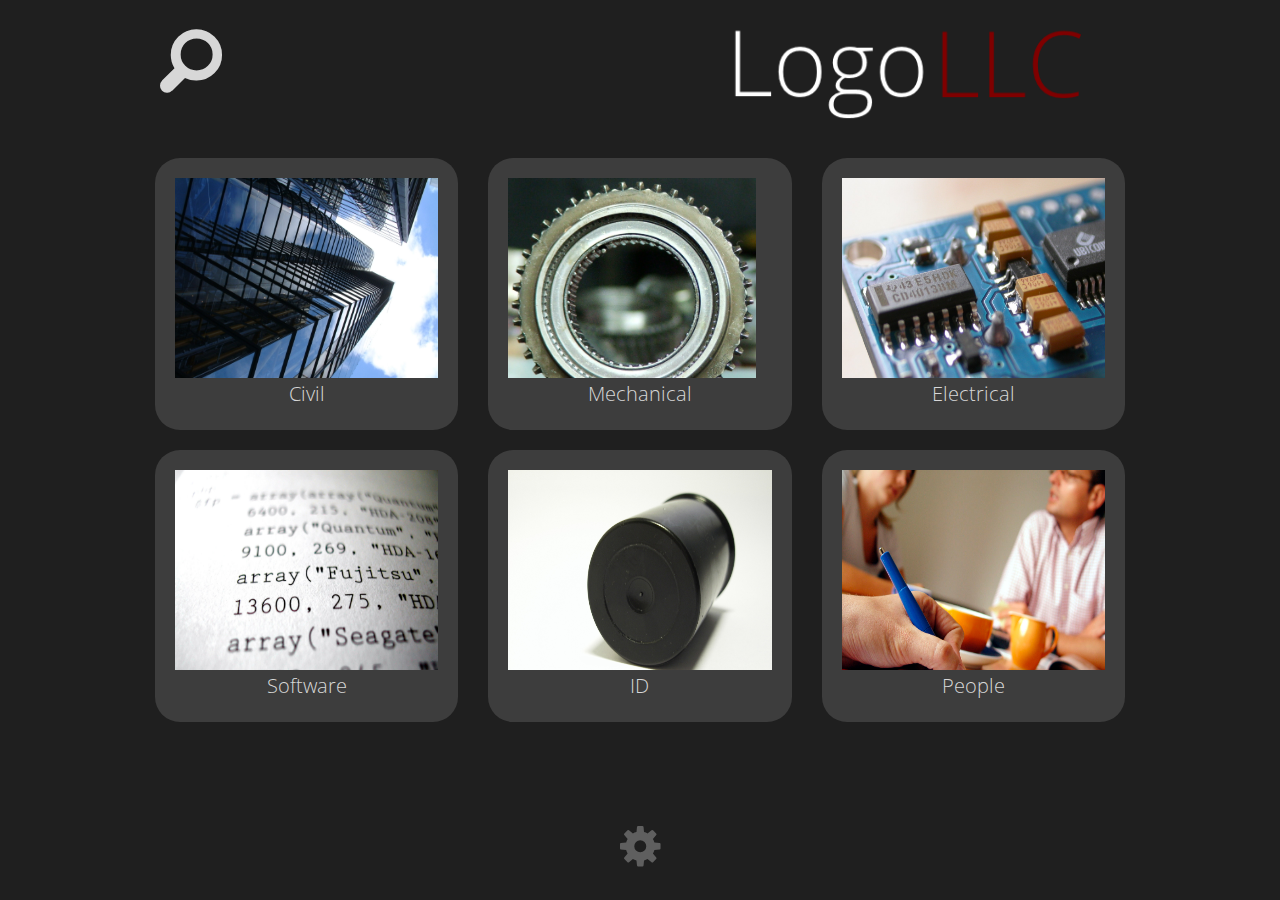
<file: index.html>
<!DOCTYPE html>
<html lang="en">
<head>
    <meta http-equiv="Content-Type" content="text/html; charset=utf-8" />
    <title>Walty</title>
    <link rel="stylesheet" href="foundation/css/foundation.css" />
    <link rel="stylesheet" href="css/home-page.css"/>
    <link rel="stylesheet" href="foundation/foundation-icons/foundation-icons.css" />
    <link rel="shortcut icon" type="image/png" href="img/favicon.png"/>
    <link rel="apple-touch-icon" type="image/png" href="img/favicon.png"/>
    <script src="foundation/js/vendor/modernizr.js"></script>
    <script src="foundation/js/vendor/jquery.js"></script> 
    <script src="foundation/js/foundation/foundation.js"></script> 
    <script src="foundation/js/foundation/foundation.reveal.js"></script>
    <link href='http://fonts.googleapis.com/css?family=Open+Sans:400,300,700' rel='stylesheet' type='text/css'>
	<meta name="apple-mobile-web-app-capable" content="yes">
</head>
    
<body>

    <div id="homeScreen">
        <div class='row' style="margin-bottom: 3%">
            <a href="#" onClick="openSearchModal()"><i class="fi-magnifying-glass" style="font-size:80px; color:#D7D7D7; margin-top:2%; margin-left:2%"></i></a>                    
            <img src="img/logo.png" style="height:100px; float:right; margin-right: 2%; margin-top:2%; ">
        </div> 


        <div class="row">
            <a class="small-4 large-4 columns" href="#" onClick="submitSearch('civil')">
                <div class="panel">
                    <div class='crop'><img src="img/skyscraper-1-1523706-1600x1200.jpg"></div>
                    <p class="text-center">Civil</p>
                </div>
            </a>
            <a class="small-4 large-4 columns" href="#" onClick="submitSearch('mechanical')">
                <div class="panel">
                    <div class='crop'><img src="img/gears-4-1566682.jpg"></div>
                    <p class="text-center">Mechanical</p>
                </div>
            </a>
            <a class="small-4 large-4 columns" href="#" onClick="submitSearch('electrical')">
                <div class="panel">
                    <div class='crop'><img src="img/circuit-board.jpg"></div>
                    <p class="text-center">Electrical</p>
                </div>
            </a>
        </div>

        <div class="row">
            <a class="small-4 large-4 columns" href="#" onClick="submitSearch('software')">
                <div class="panel">
                    <div class='crop'><img src="img/code-1243504-1600x1200.jpg"></div>
                    <p class="text-center">Software</p>
                </div>
            </a>
            <a class="small-4 large-4 columns" href="#" onClick="submitSearch('id')">
                <div class="panel">
                    <div class='crop'><img src="img/film-case-1456210-1280x960.jpg"></div>
                    <p class="text-center">ID</p>
                </div>
            </a>
            <a class="small-4 large-4 columns" href="#" onClick="submitSearch('people')">
                <div class="panel">
                    <div class='crop'><img src="img/people-1458971.jpg"></div>
                    <p class="text-center">People</p>
                </div>
            </a>
        </div>
        <a href='setup.html'><p class='text-center' style="margin-top:5%""><i class="fi-widget" style="font-size:50px; color:#5F5F5F;"></i></p></a>         
            
    </div>
    
    <div id="resultsScreen" style="display:none;">
        <div class='row' style="margin-bottom:2%">
            <a href="#" onClick="openSearchModal()"><i class="fi-magnifying-glass" style="font-size:80px; color:#D7D7D7; margin-top:2%; margin-left:2%"></i></a>          
            <a href="#" onClick="gotoHomeScreen()"><i class="fi-arrow-left" style="font-size:80px; color:#D7D7D7; margin-top:2%; margin-left:2%"></i></a>          
            <img src="img/logo.png" style="height:100px; float:right; margin-right: 2%; margin-top:2%">
        </div> 
        <div id ="searchResults">Results</div>         
    
    </div>
    
    <div id="photoScreen" style="display:none; height:100%">        
      <a href="#" onClick="gotoResultsScreen()"><i class="fi-arrow-left" style="position: fixed; font-size:80px; color:#A7A7A7; margin-top:2%; margin-left:2%"></i></a>          
      <div id="bigPhotoArea"></div>
    </div>
    
    <div id="fullscreenCheckModal" class="reveal-modal small" data-reveal aria-labelledby="modalTitle" aria-hidden="true" role="dialog">
        <h2 class="text-center">This app would like to go fullscreen. </h2>
        <div class="large-6 columns">
            <div class="button round alert expand" onClick="okFullscreen()">OK</div>
        </div>
        <div class="large-6 columns">
            <div class="button round expand" onClick="noFullscreen()">Nope</div>
        </div>
    </div>
    
    <div id="searchModal" class="reveal-modal" data-reveal aria-labelledby="modalTitle" aria-hidden="true" role="dialog">
        <div class="small-8 large-4 columns small-centered">
            <a href="#" onClick="submitSearch()" class="button large round alert expand" style="font-size:40px; margin-top:40px"" id="searchButton"> search </a>
        </div>
        <div id="tagsArea"></div>
        <a class="close-reveal-modal" aria-label="Close"><i class="fi-x" style="font-size:80px; color:#D7D7D7; "></i></a>
    </div>
    
    
    
    
</body>
 
<script>



// Find the right method, call on correct element
function launchIntoFullscreen(element) {
  if(element.requestFullscreen) {
    element.requestFullscreen();
  } else if(element.mozRequestFullScreen) {
    element.mozRequestFullScreen();
  } else if(element.webkitRequestFullscreen) {
    element.webkitRequestFullscreen();
  } else if(element.msRequestFullscreen) {
    element.msRequestFullscreen();
  }
}

function toggleHomeScreen() {
    $("#homeScreen").toggle();
}

function gotoHomeScreen() {
    $("#resultsScreen").hide();
    $("#homeScreen").show();
}

function gotoResultsScreen() {
    $("#photoScreen").hide();
    $("#resultsScreen").show();
}

function okFullscreen() {
    $('#fullscreenCheckModal').foundation('reveal', 'close');
    launchIntoFullscreen(document.documentElement);
}

function noFullscreen() {
    $('#fullscreenCheckModal').foundation('reveal', 'close');
}

function submitSearch(keyword) {

      if(keyword)
         searchTags.push(keyword);

     $.ajax({
         type: "POST",
         url: "search-tags.php",
         data: {'tags':JSON.stringify(searchTags)},
         dataType: "json",
         beforeSend: function(html) {
             $('#searchModal').foundation('reveal', 'close');
             $("#searchResults").html(''); 
             $("#homeScreen").hide();
             $("#resultsScreen").show();
         },
         success: function(data){
             html = data.html;
             $("#searchResults").show();
             $("#searchResults").append(html);
         },
 //        error: function(html){
 //            alert("Error in search.");
 //            $("#searchResults").append(html);
 //        } 
         error: function(xhr, status, error) {
         alert(xhr);
         alert(status);
         alert(error);
           //var err = eval("(" + xhr.responseText + ")");
           //alert(err.Message);
}         
     });    
   searchTags = [];
   return false;
};

function viewPhoto(path) {  
   $("#resultsScreen").hide();
   $("#bigPhotoArea").empty();
   $("#bigPhotoArea").css("background-image","url("+path+")");
   $("#photoScreen").show();
   
}

$( document ).ready(function() {
    //$('#fullscreenCheckModal').foundation('reveal', 'open');        
});

function openSearchModal() {

   searchTags = [];
   $.ajax({
      type: "GET",
      url: "get-tags.php",
      success: function(html){
         $('#searchModal').foundation('reveal', 'open');
         $(document).on('opened.fndtn.reveal', '[data-reveal]', function () {
            $("#tagsArea").empty();
            $("#tagsArea").append(html);
         });
      },
      error: function(html){
          alert("Error getting tags.");
      }  
   }); 
}

function toggleTagButton(tag) {	

   state = $("#tagButton"+tag).css('font-style');
   if (state=='italic') {
      searchTags = jQuery.grep(searchTags, function(value) {
        return value != tag;
      });
      $("#tagButton"+tag).css('background','#E7E7E7');
      $("#tagButton"+tag).css('font-style','normal');
   } else {
      searchTags.push(tag);
      $("#tagButton"+tag).css('background','#43AC6A');
      $("#tagButton"+tag).css('font-style','italic');  
   }
}

</script>

<script type="text/javascript"> 
   $(document).foundation();
   searchTags = [];
</script>



</html>
</file>
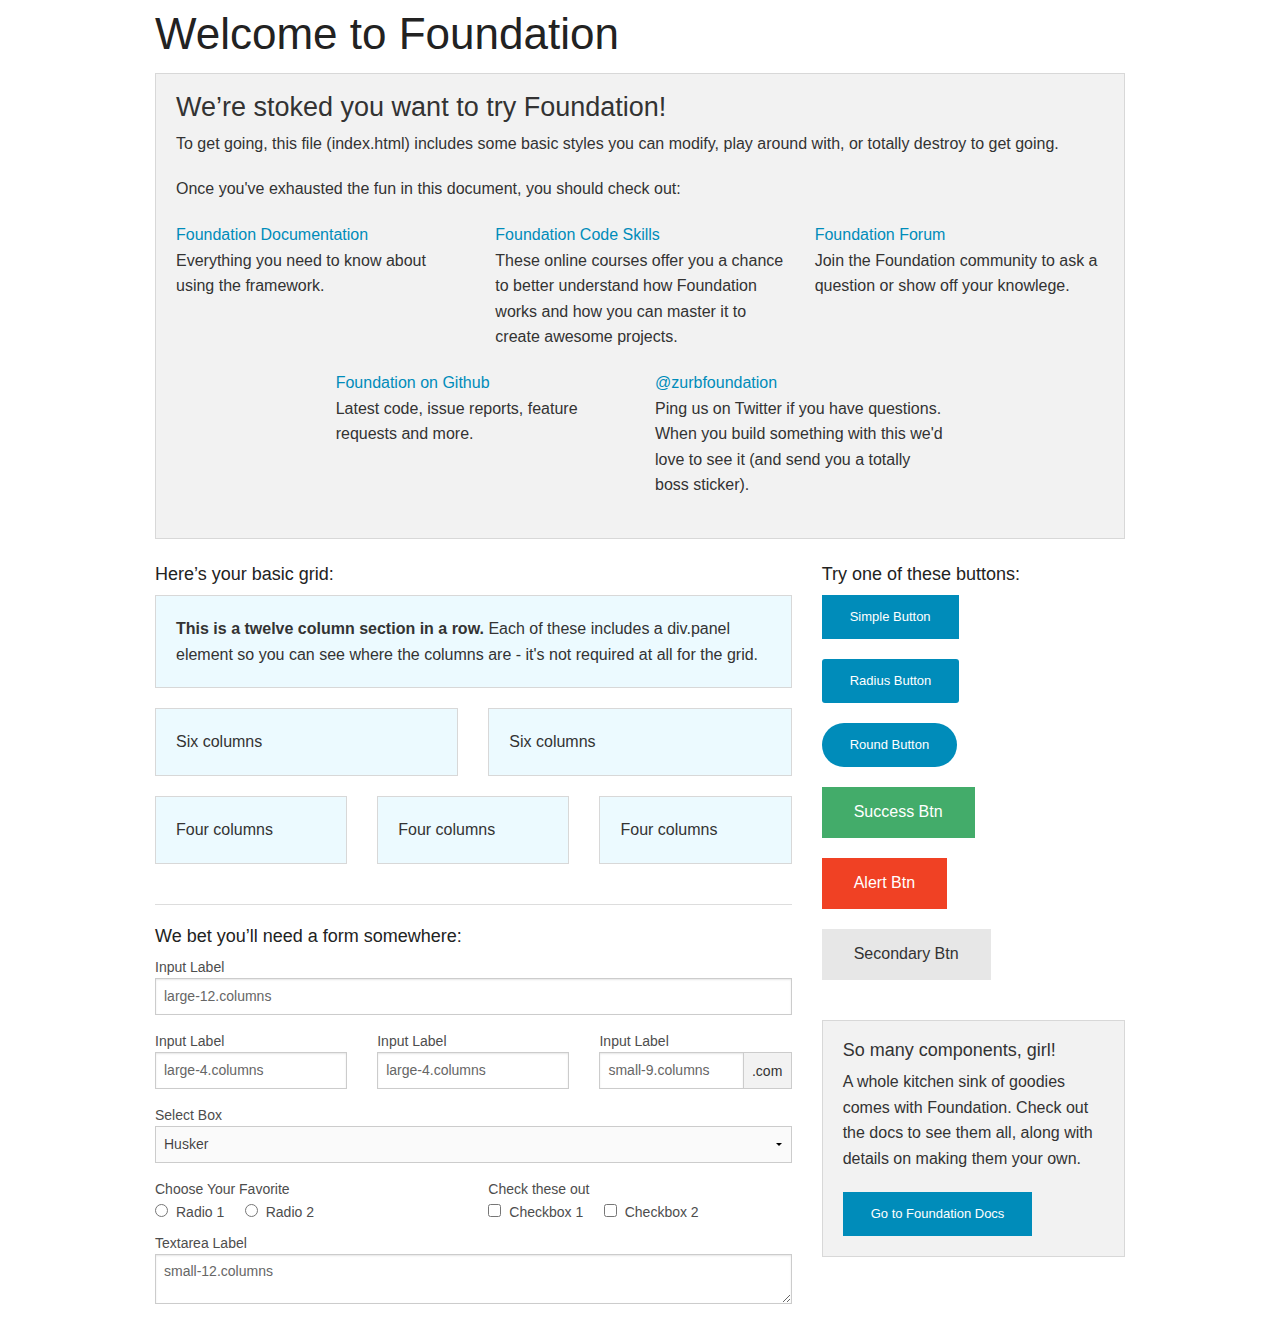
<file: foundation/index.html>
<!doctype html>
<html class="no-js" lang="en">
  <head>
    <meta charset="utf-8" />
    <meta name="viewport" content="width=device-width, initial-scale=1.0" />
    <title>Foundation | Welcome</title>
    <link rel="stylesheet" href="css/foundation.css" />
    <script src="js/vendor/modernizr.js"></script>
  </head>
  <body>
    
    <div class="row">
      <div class="large-12 columns">
        <h1>Welcome to Foundation</h1>
      </div>
    </div>
    
    <div class="row">
      <div class="large-12 columns">
        <div class="panel">
          <h3>We&rsquo;re stoked you want to try Foundation! </h3>
          <p>To get going, this file (index.html) includes some basic styles you can modify, play around with, or totally destroy to get going.</p>
          <p>Once you've exhausted the fun in this document, you should check out:</p>
          <div class="row">
            <div class="large-4 medium-4 columns">
              <p><a href="http://foundation.zurb.com/docs">Foundation Documentation</a><br />Everything you need to know about using the framework.</p>
            </div>
            <div class="large-4 medium-4 columns">
              <p><a href="http://zurb.com/university/code-skills">Foundation Code Skills</a><br />These online courses offer you a chance to better understand how Foundation works and how you can master it to create awesome projects.</p>
            </div>
            <div class="large-4 medium-4 columns">
              <p><a href="http://foundation.zurb.com/forum">Foundation Forum</a><br />Join the Foundation community to ask a question or show off your knowlege.</p>
            </div>
          </div>
          <div class="row">
            <div class="large-4 medium-4 medium-push-2 columns">
              <p><a href="http://github.com/zurb/foundation">Foundation on Github</a><br />Latest code, issue reports, feature requests and more.</p>
            </div>
            <div class="large-4 medium-4 medium-pull-2 columns">
              <p><a href="https://twitter.com/ZURBfoundation">@zurbfoundation</a><br />Ping us on Twitter if you have questions. When you build something with this we'd love to see it (and send you a totally boss sticker).</p>
            </div>        
          </div>
        </div>
      </div>
    </div>

    <div class="row">
      <div class="large-8 medium-8 columns">
        <h5>Here&rsquo;s your basic grid:</h5>
        <!-- Grid Example -->

        <div class="row">
          <div class="large-12 columns">
            <div class="callout panel">
              <p><strong>This is a twelve column section in a row.</strong> Each of these includes a div.panel element so you can see where the columns are - it's not required at all for the grid.</p>
            </div>
          </div>
        </div>
        <div class="row">
          <div class="large-6 medium-6 columns">
            <div class="callout panel">
              <p>Six columns</p>
            </div>
          </div>
          <div class="large-6 medium-6 columns">
            <div class="callout panel">
              <p>Six columns</p>
            </div>
          </div>
        </div>
        <div class="row">
          <div class="large-4 medium-4 small-4 columns">
            <div class="callout panel">
              <p>Four columns</p>
            </div>
          </div>
          <div class="large-4 medium-4 small-4 columns">
            <div class="callout panel">
              <p>Four columns</p>
            </div>
          </div>
          <div class="large-4 medium-4 small-4 columns">
            <div class="callout panel">
              <p>Four columns</p>
            </div>
          </div>
        </div>
        
        <hr />
                
        <h5>We bet you&rsquo;ll need a form somewhere:</h5>
        <form>
          <div class="row">
            <div class="large-12 columns">
              <label>Input Label</label>
              <input type="text" placeholder="large-12.columns" />
            </div>
          </div>
          <div class="row">
            <div class="large-4 medium-4 columns">
              <label>Input Label</label>
              <input type="text" placeholder="large-4.columns" />
            </div>
            <div class="large-4 medium-4 columns">
              <label>Input Label</label>
              <input type="text" placeholder="large-4.columns" />
            </div>
            <div class="large-4 medium-4 columns">
              <div class="row collapse">
                <label>Input Label</label>
                <div class="small-9 columns">
                  <input type="text" placeholder="small-9.columns" />
                </div>
                <div class="small-3 columns">
                  <span class="postfix">.com</span>
                </div>
              </div>
            </div>
          </div>
          <div class="row">
            <div class="large-12 columns">
              <label>Select Box</label>
              <select>
                <option value="husker">Husker</option>
                <option value="starbuck">Starbuck</option>
                <option value="hotdog">Hot Dog</option>
                <option value="apollo">Apollo</option>
              </select>
            </div>
          </div>
          <div class="row">
            <div class="large-6 medium-6 columns">
              <label>Choose Your Favorite</label>
              <input type="radio" name="pokemon" value="Red" id="pokemonRed"><label for="pokemonRed">Radio 1</label>
              <input type="radio" name="pokemon" value="Blue" id="pokemonBlue"><label for="pokemonBlue">Radio 2</label>
            </div>
            <div class="large-6 medium-6 columns">
              <label>Check these out</label>
              <input id="checkbox1" type="checkbox"><label for="checkbox1">Checkbox 1</label>
              <input id="checkbox2" type="checkbox"><label for="checkbox2">Checkbox 2</label>
            </div>
          </div>
          <div class="row">
            <div class="large-12 columns">
              <label>Textarea Label</label>
              <textarea placeholder="small-12.columns"></textarea>
            </div>
          </div>
        </form>
      </div>     

      <div class="large-4 medium-4 columns">
        <h5>Try one of these buttons:</h5>
        <p><a href="#" class="small button">Simple Button</a><br/>
        <a href="#" class="small radius button">Radius Button</a><br/>
        <a href="#" class="small round button">Round Button</a><br/>            
        <a href="#" class="medium success button">Success Btn</a><br/>
        <a href="#" class="medium alert button">Alert Btn</a><br/>
        <a href="#" class="medium secondary button">Secondary Btn</a></p>           
        <div class="panel">
          <h5>So many components, girl!</h5>
          <p>A whole kitchen sink of goodies comes with Foundation. Check out the docs to see them all, along with details on making them your own.</p>
          <a href="http://foundation.zurb.com/docs/" class="small button">Go to Foundation Docs</a>          
        </div>
      </div>
    </div>
    
    <script src="js/vendor/jquery.js"></script>
    <script src="js/foundation.min.js"></script>
    <script>
      $(document).foundation();
    </script>
  </body>
</html>
</file>
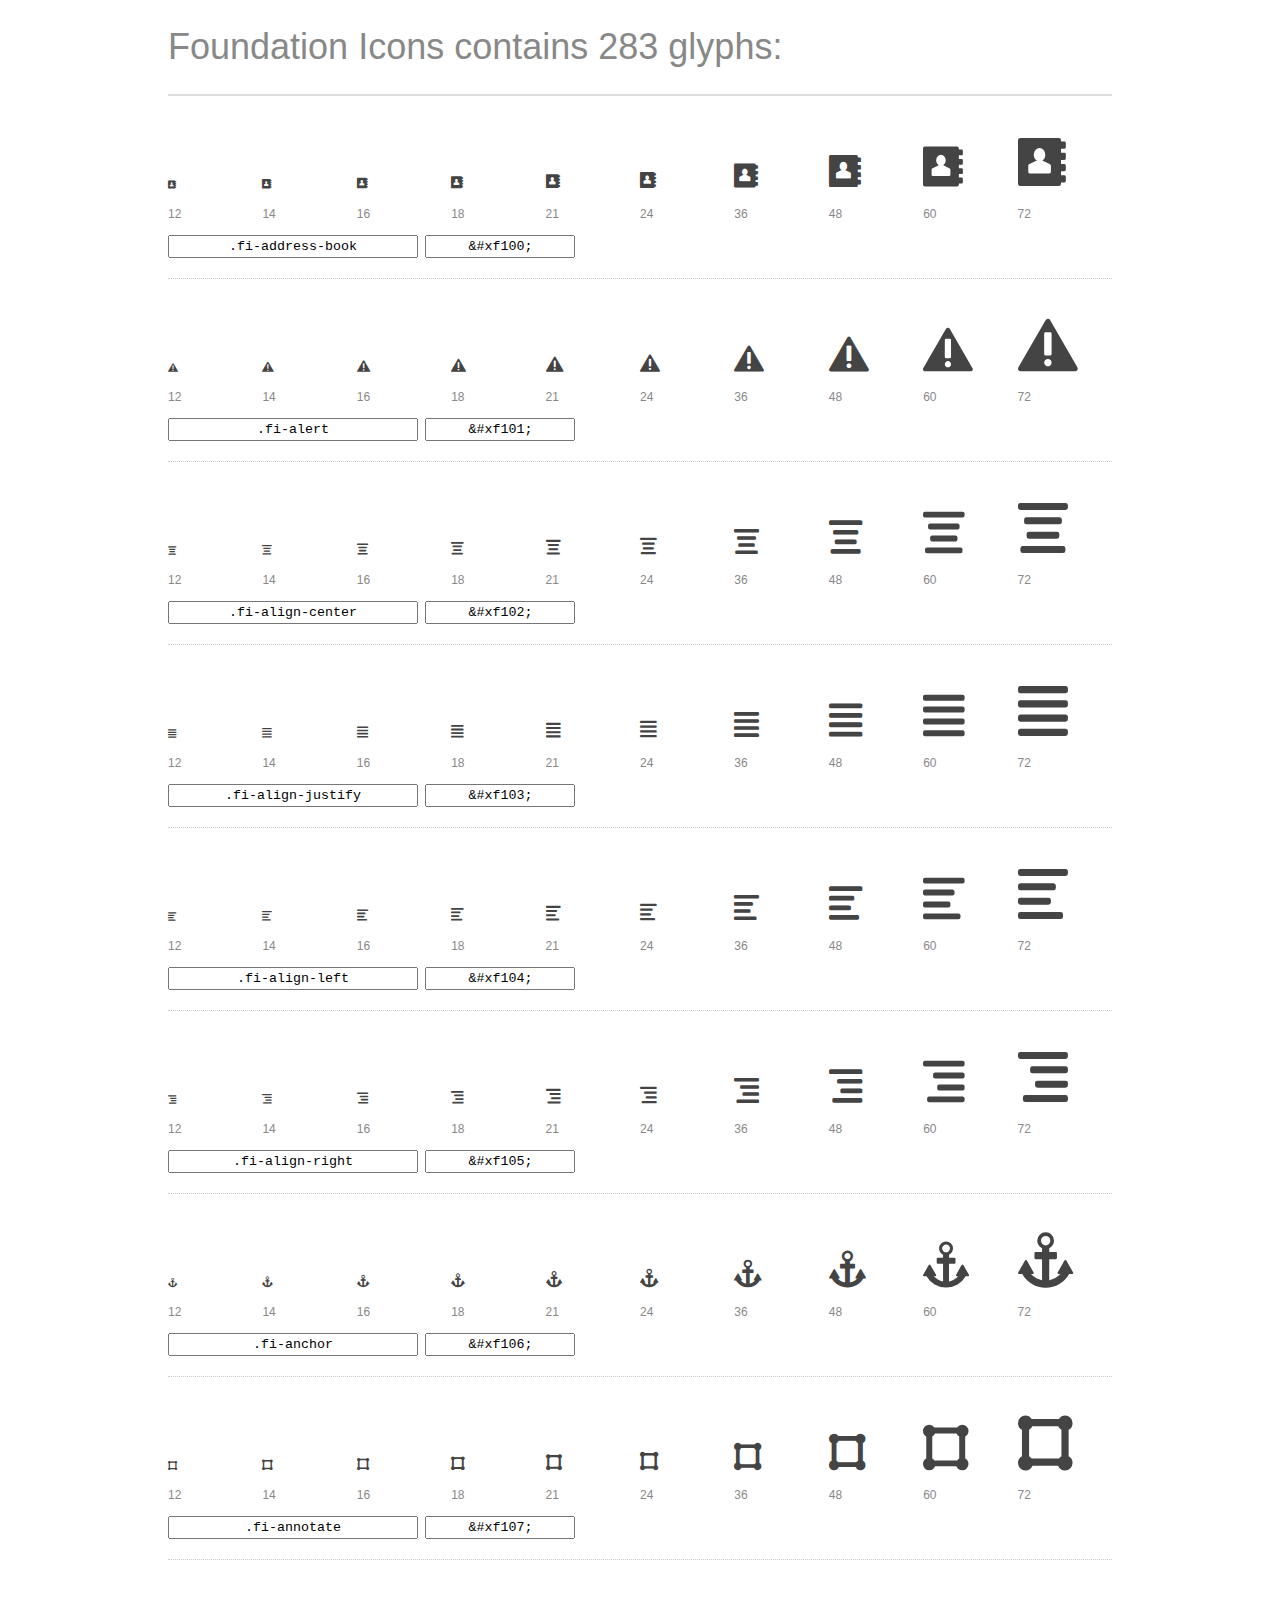
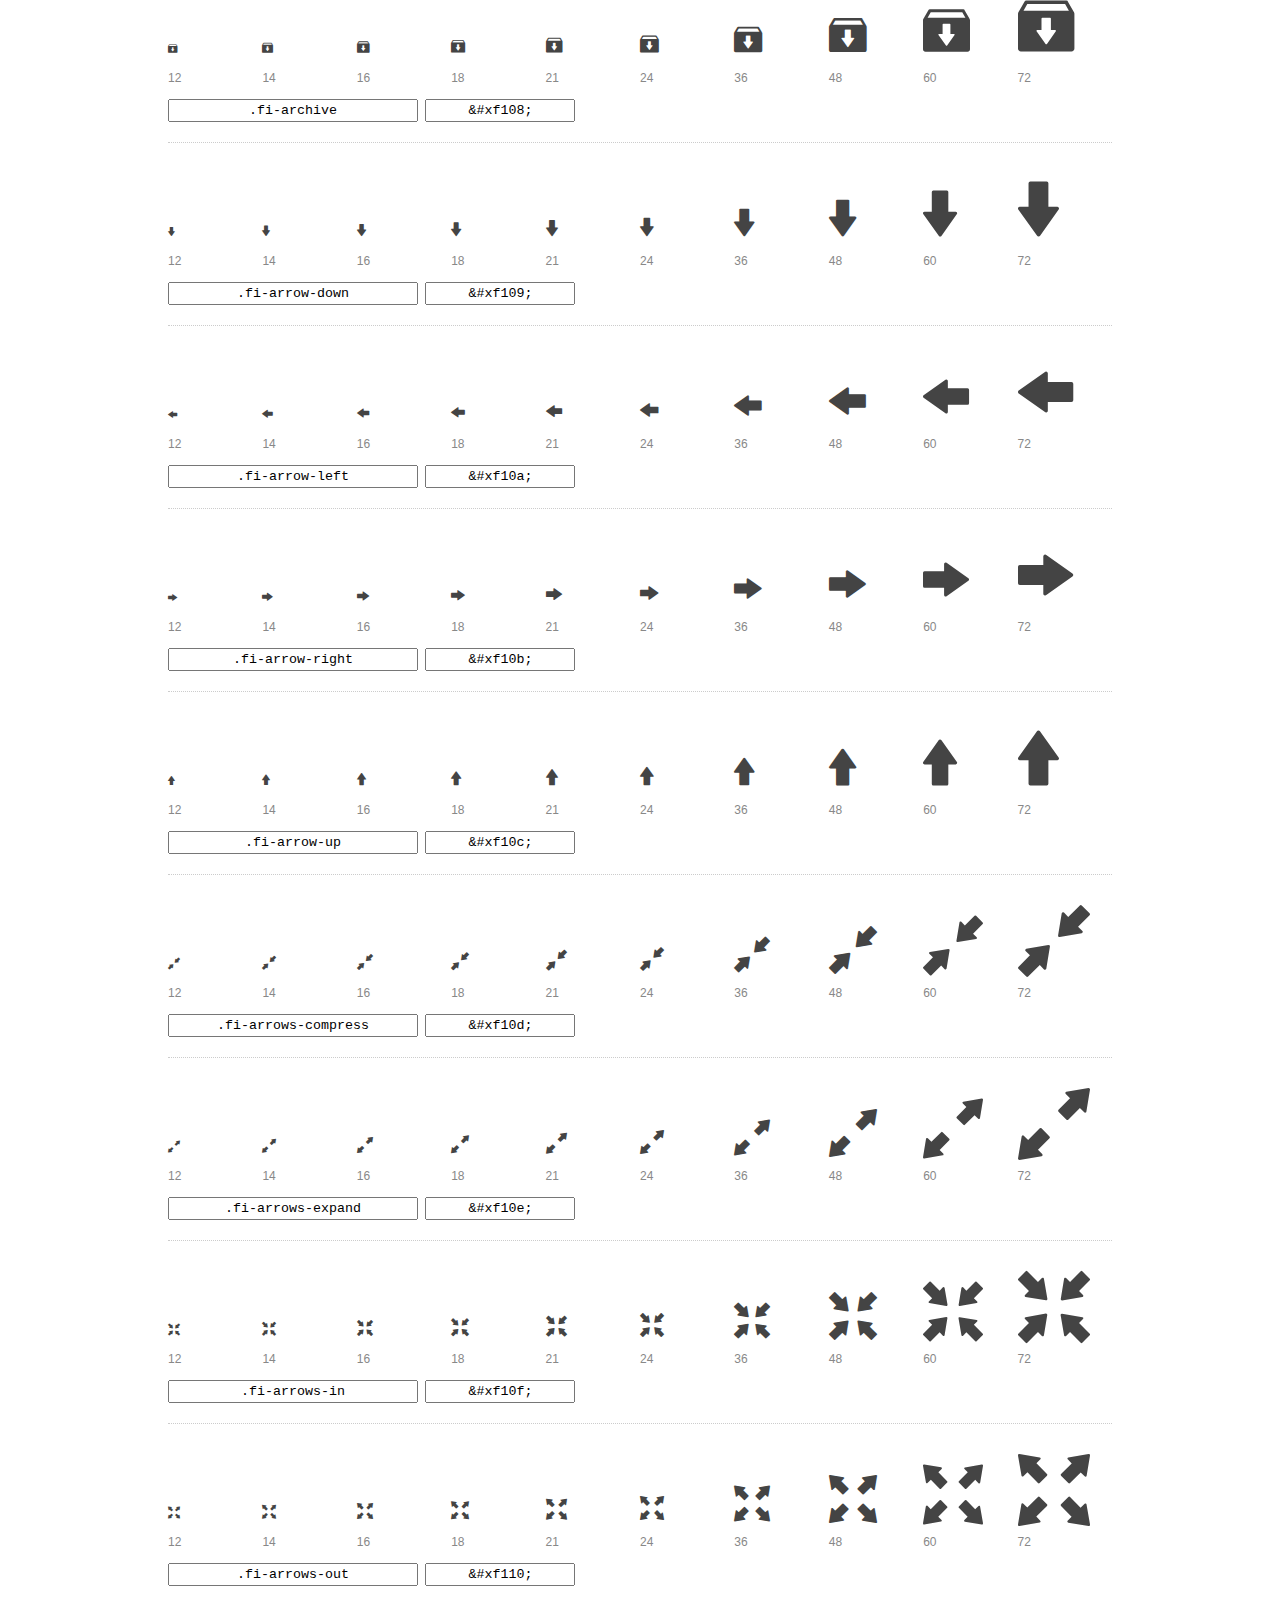
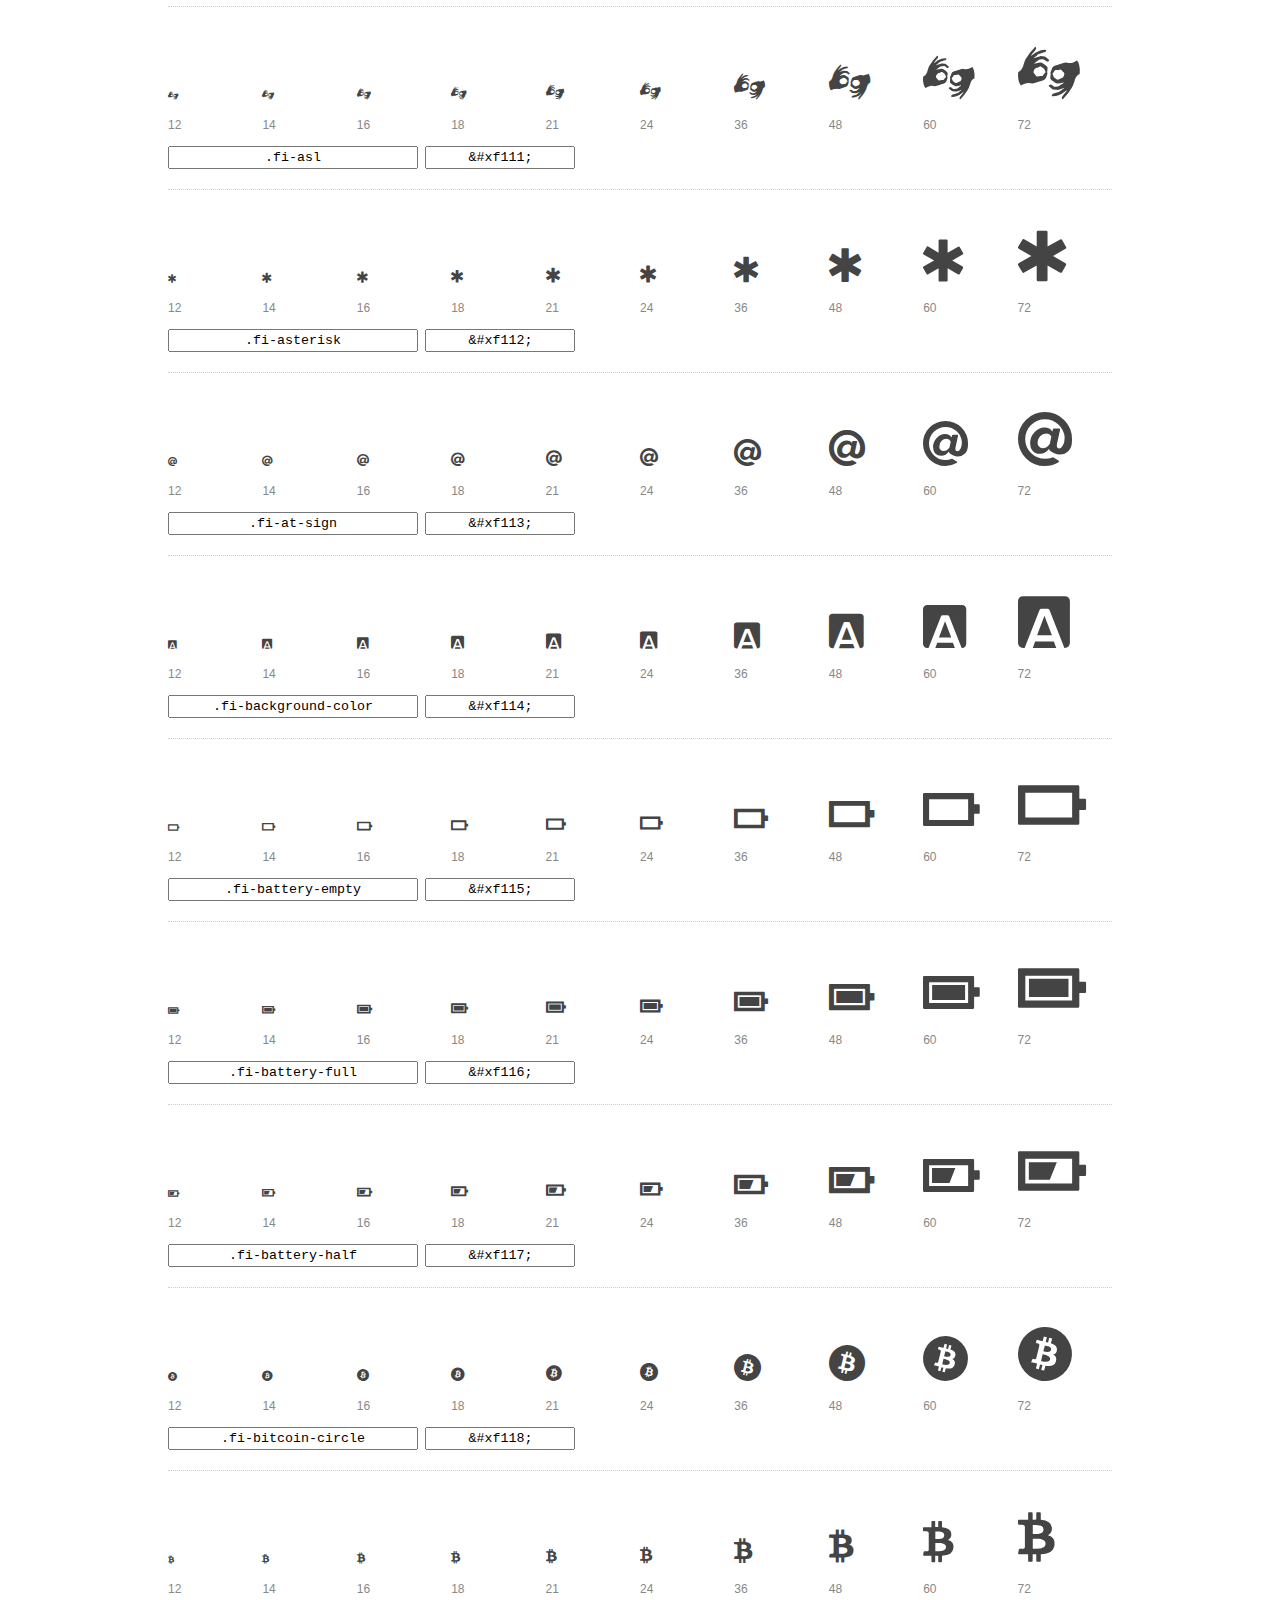
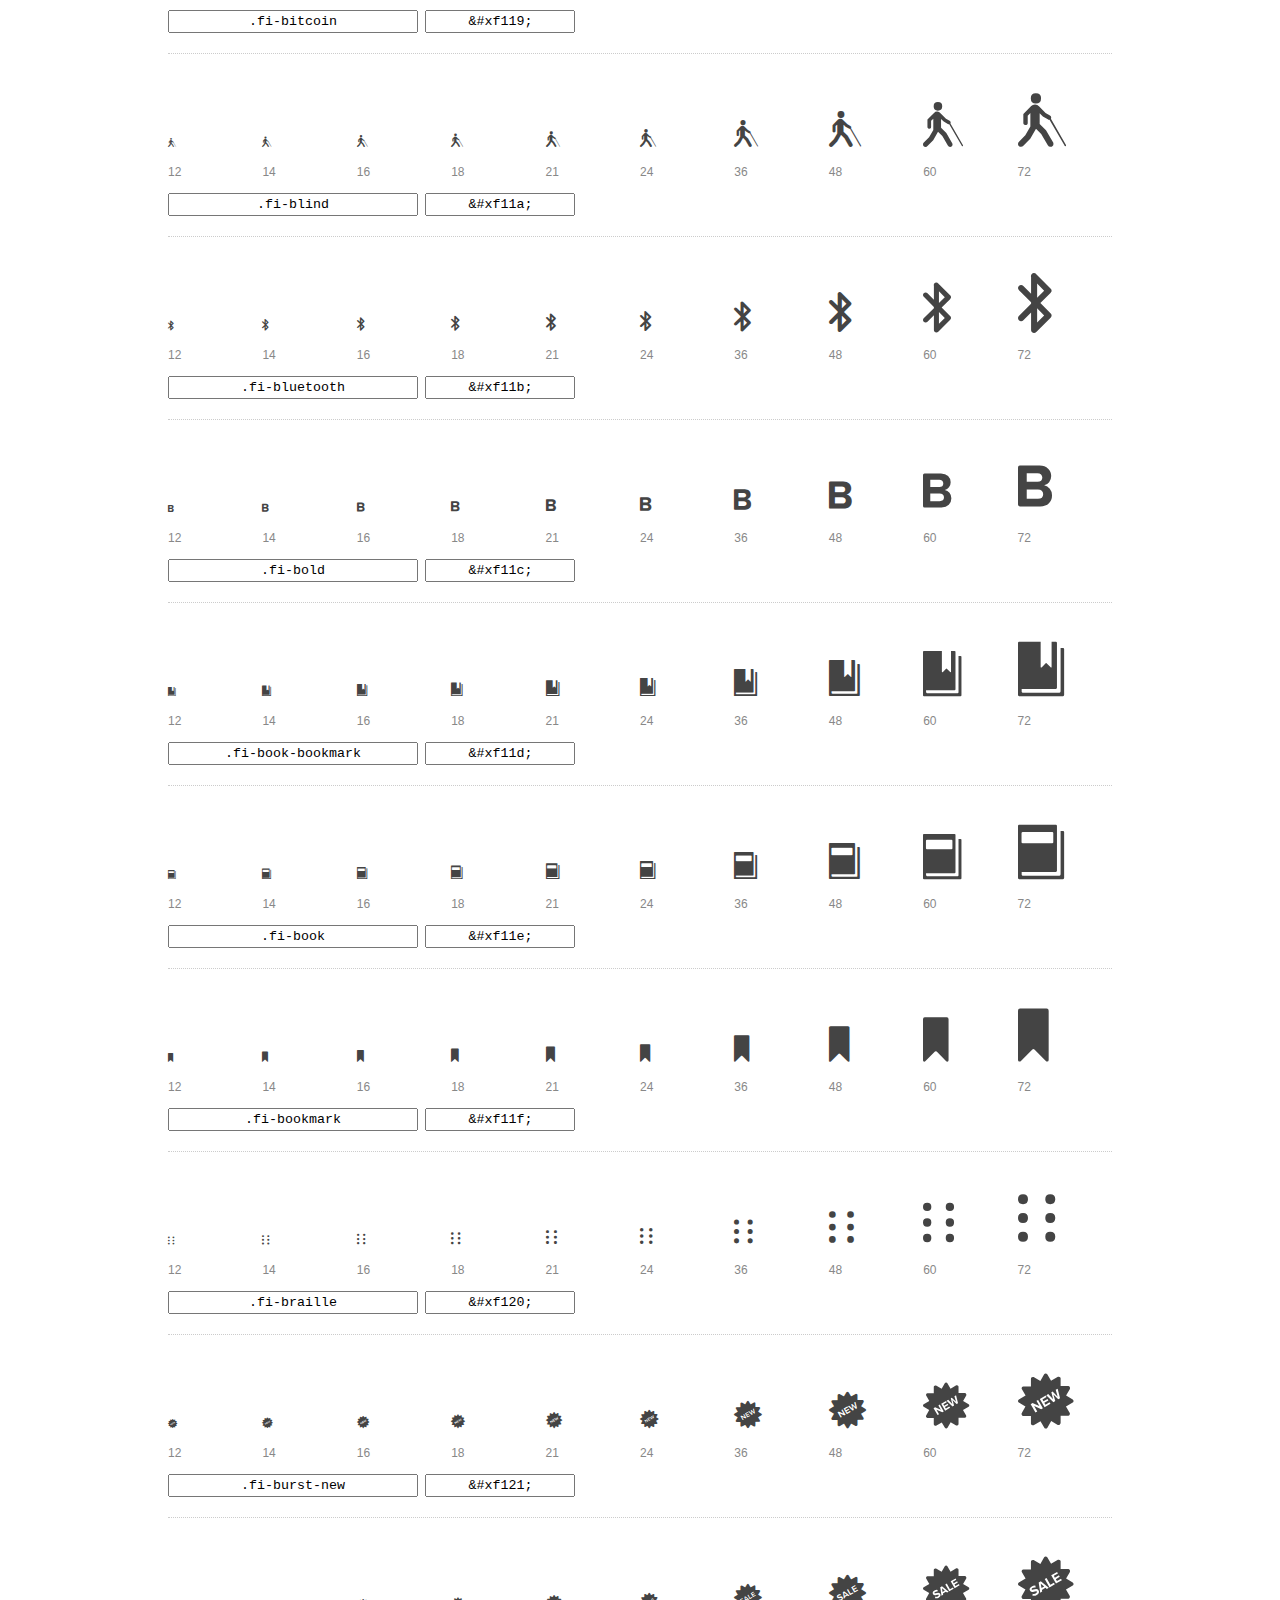
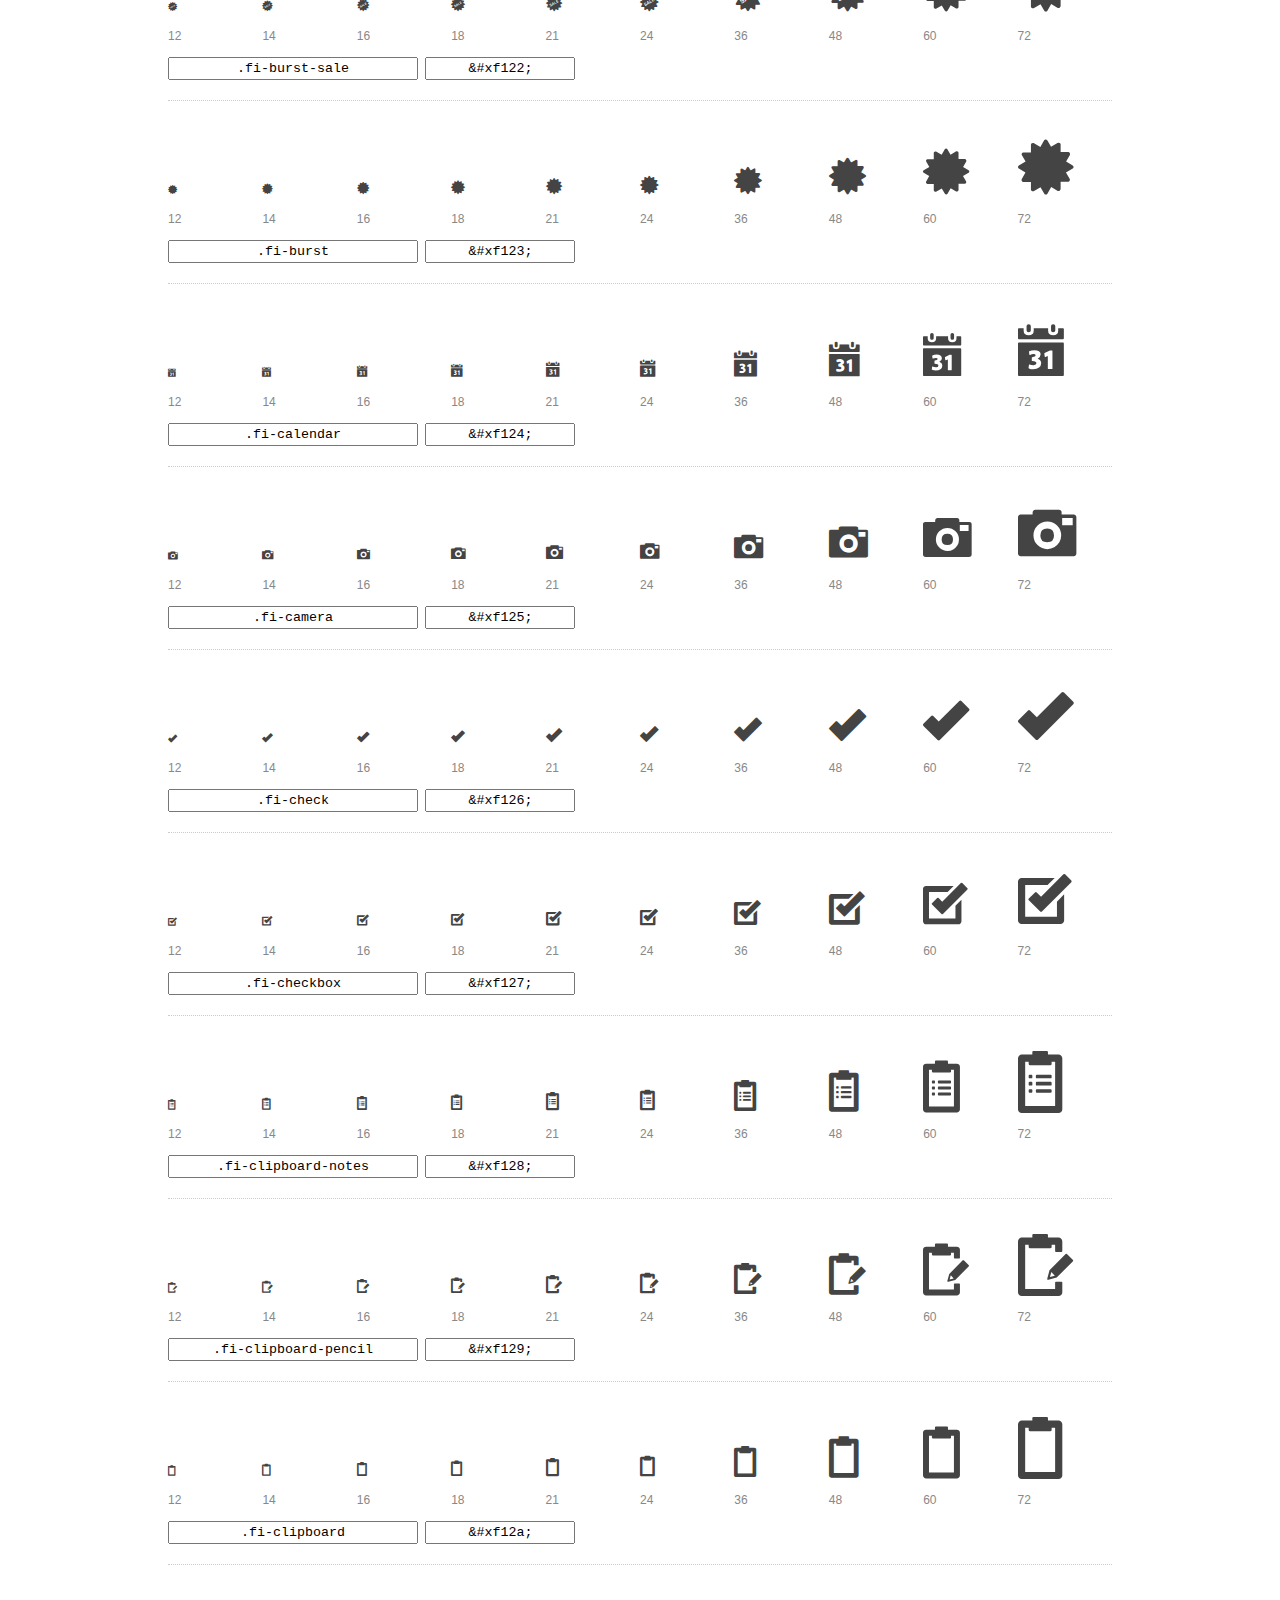
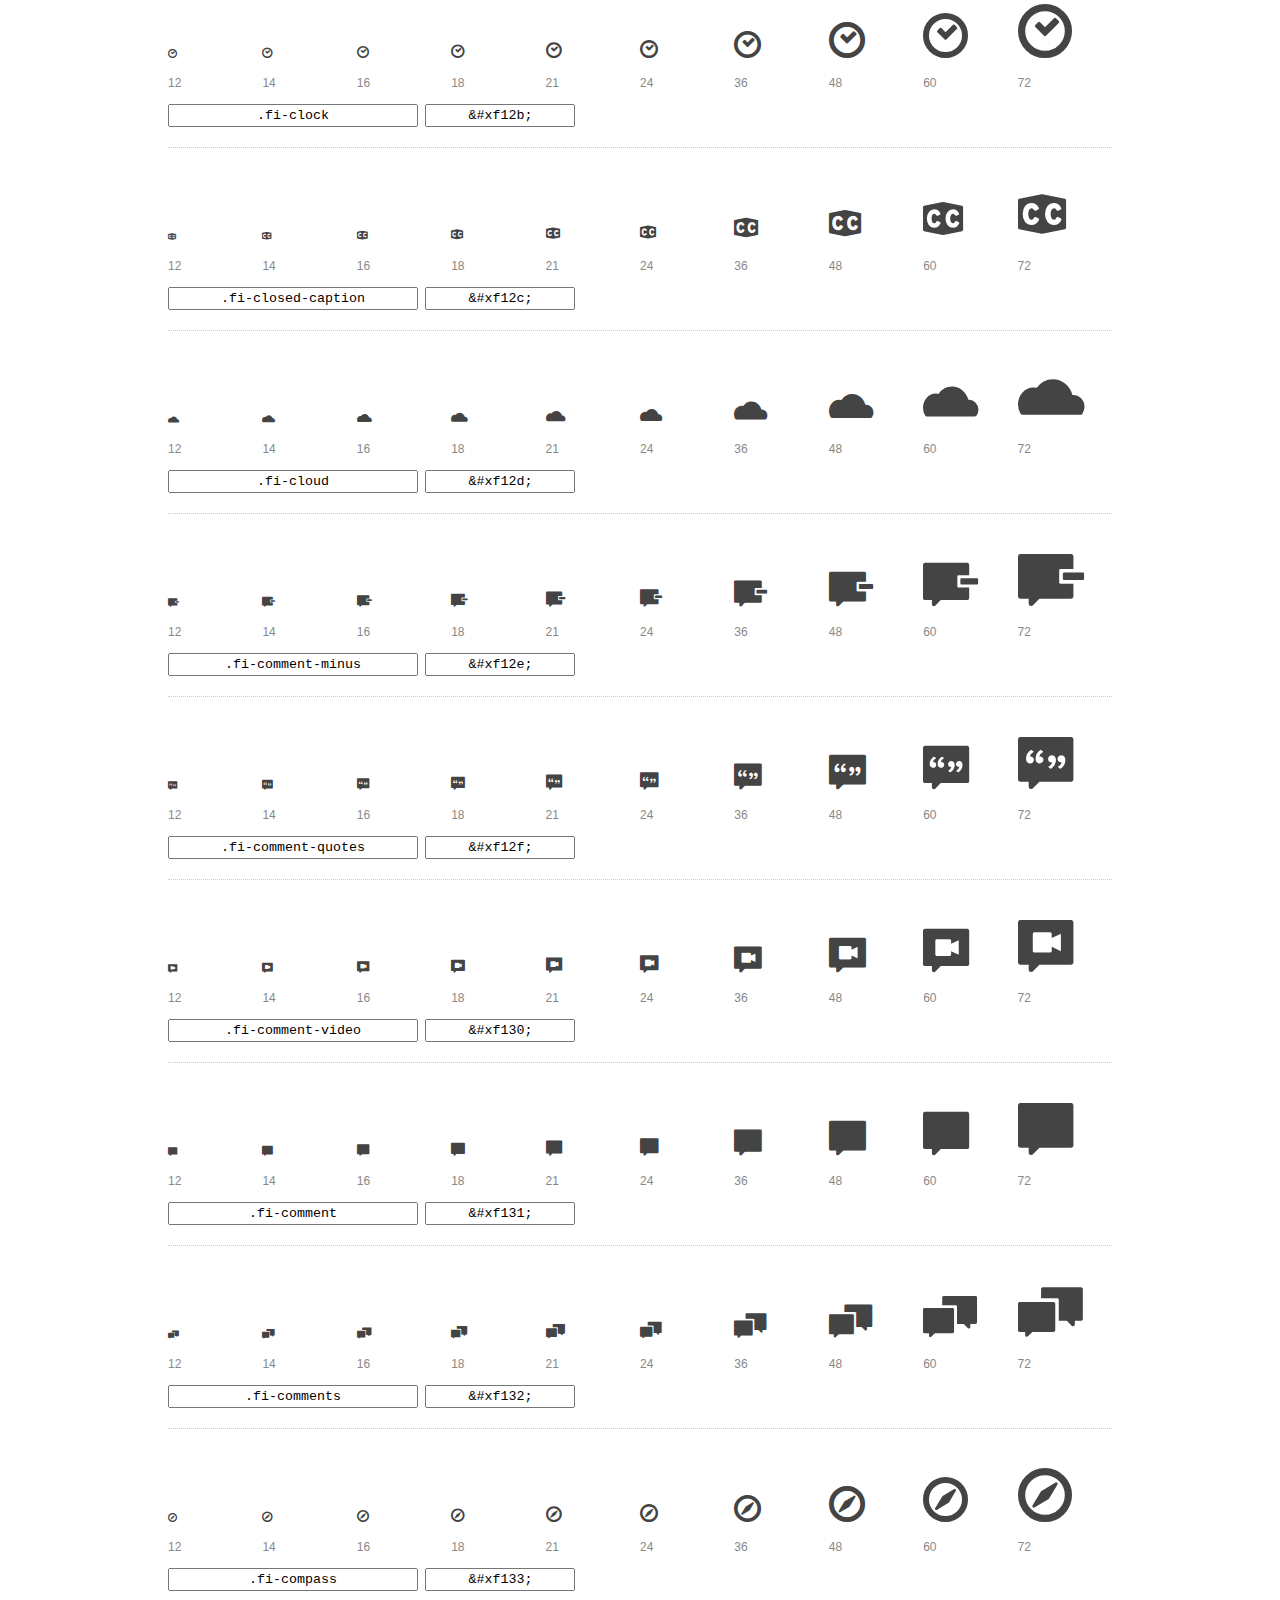
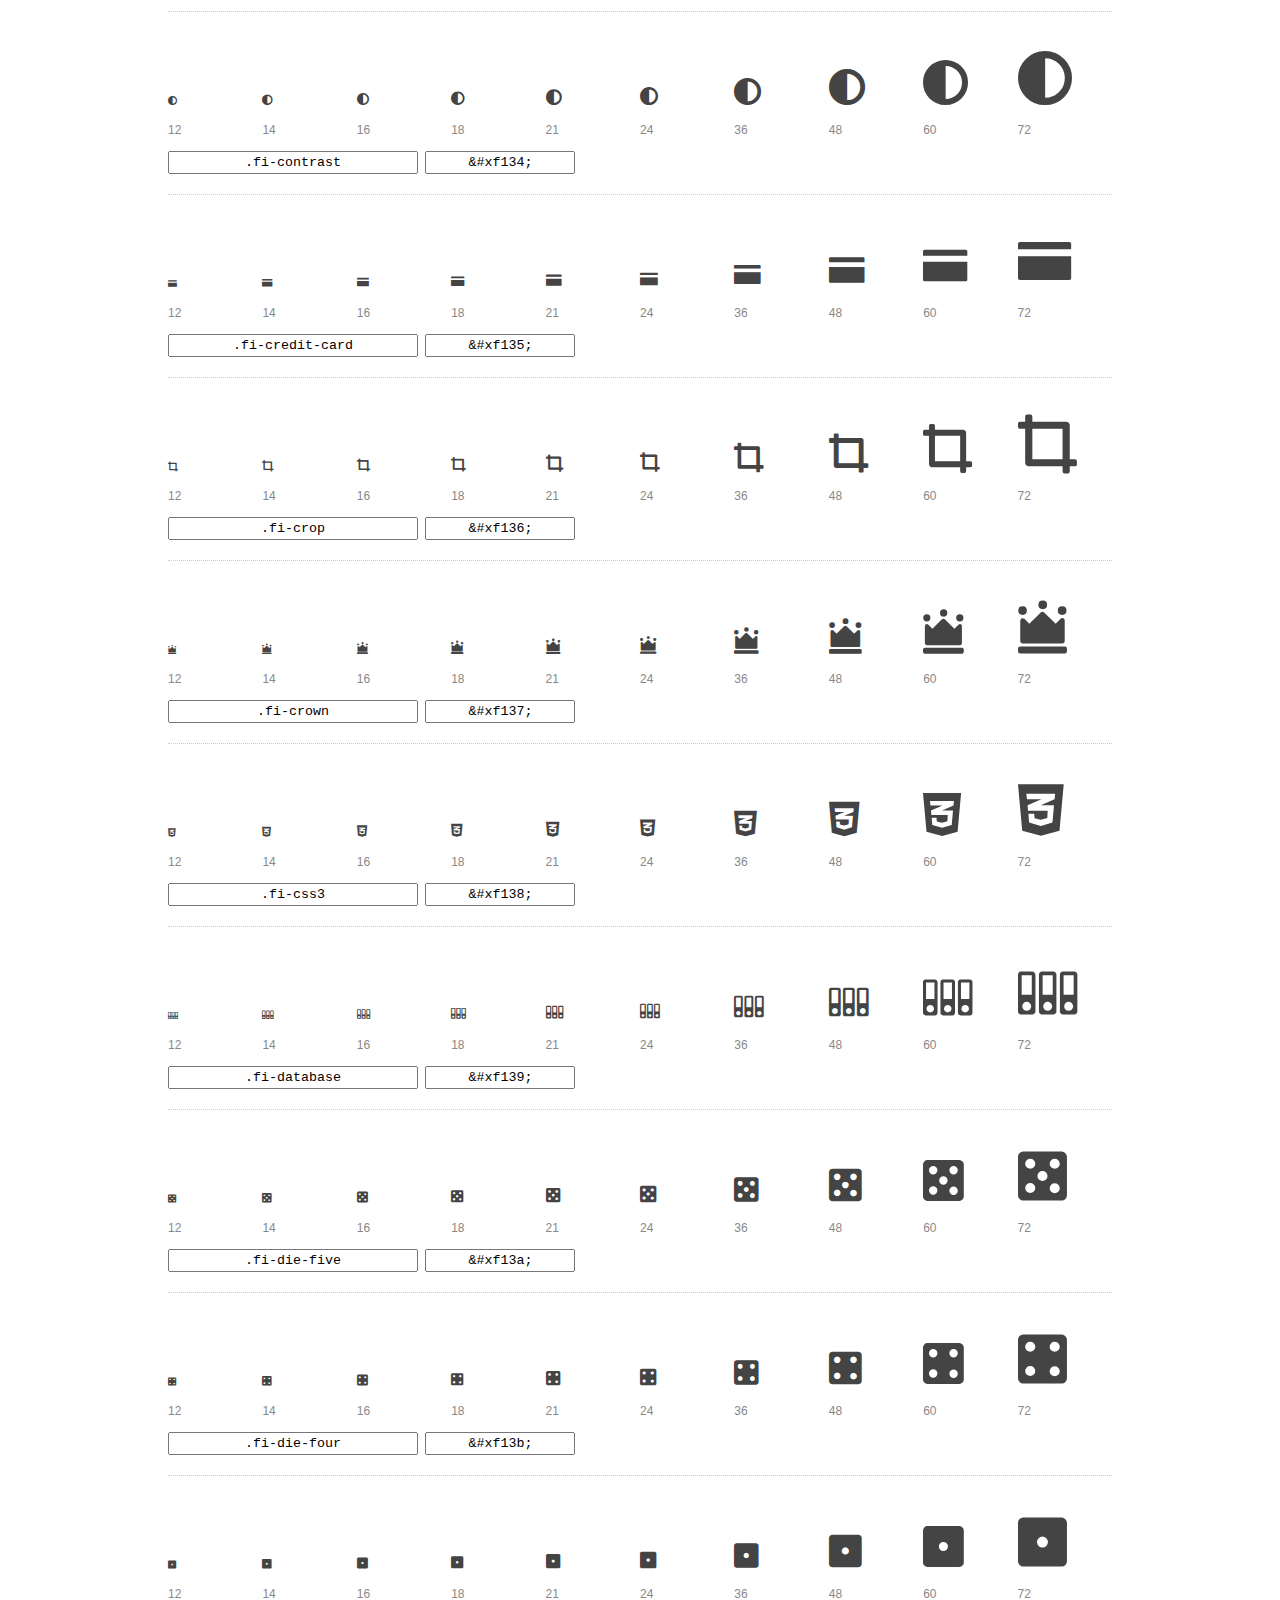
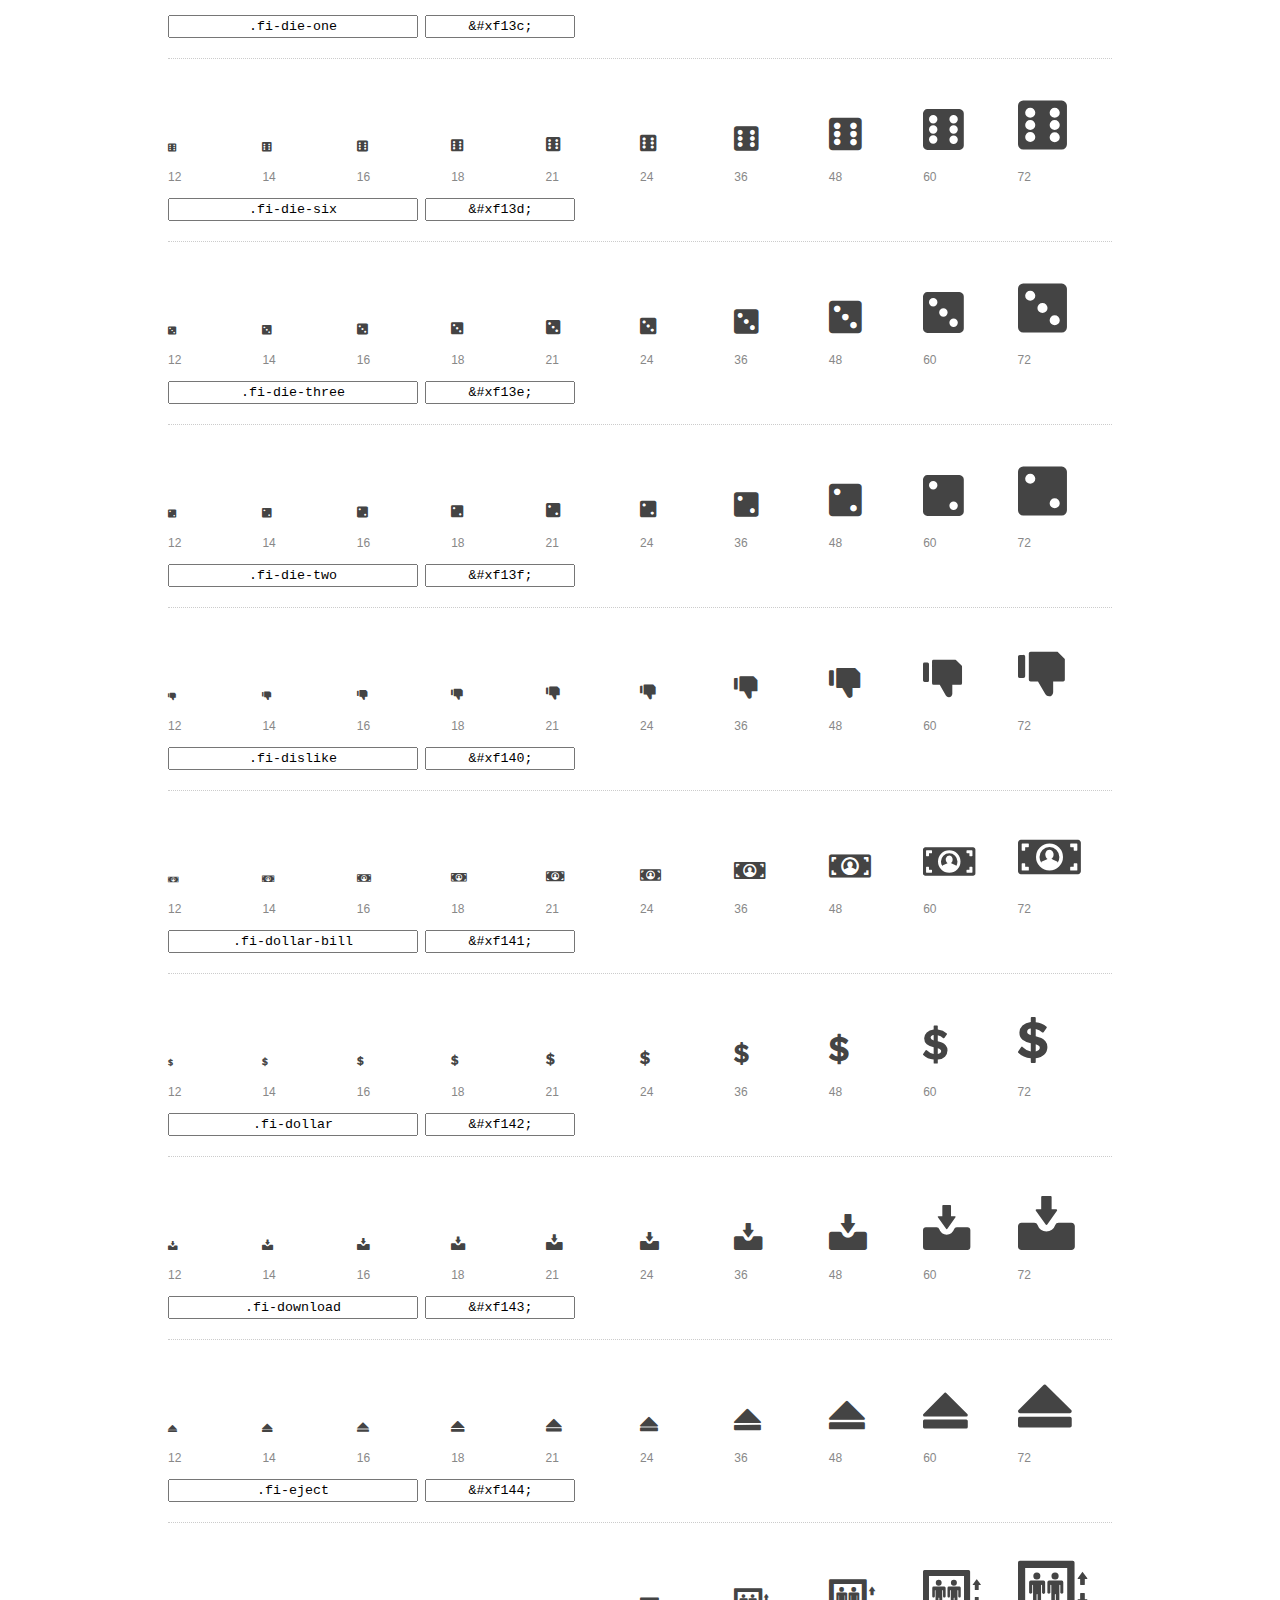
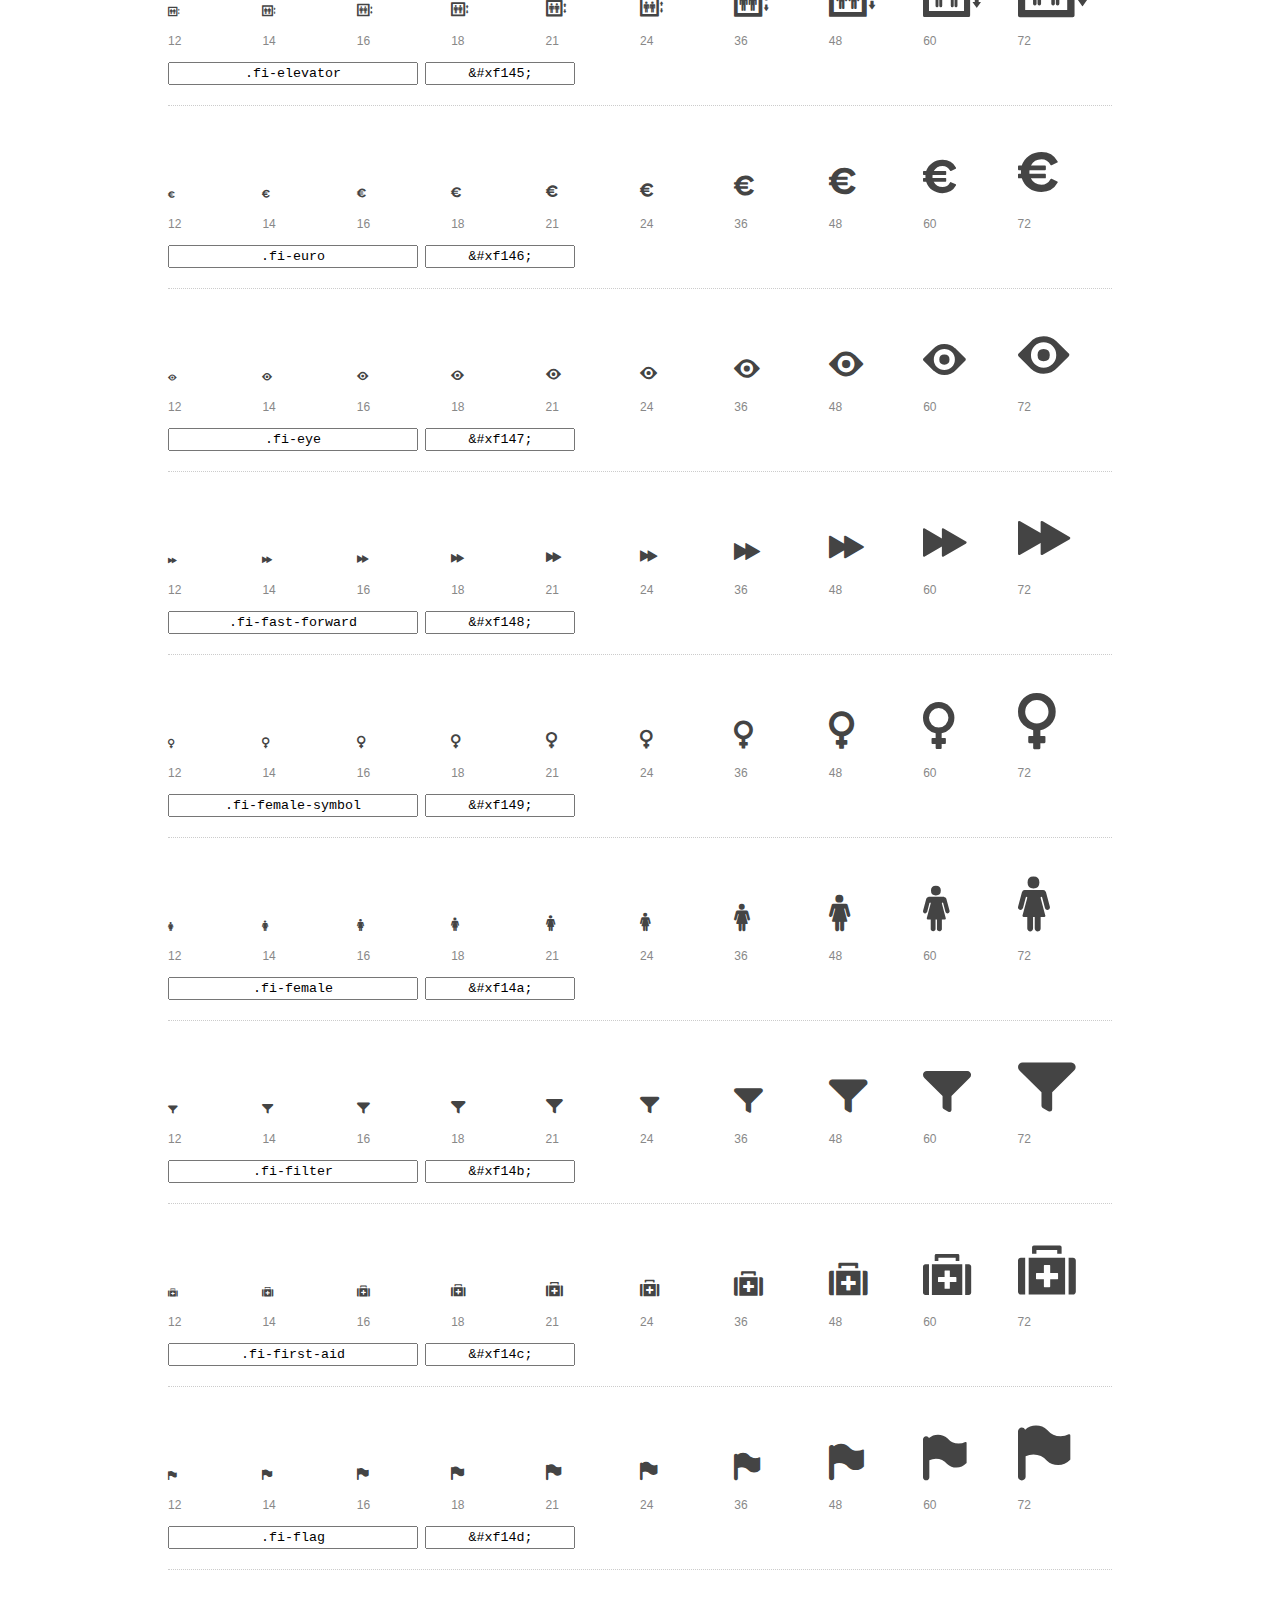
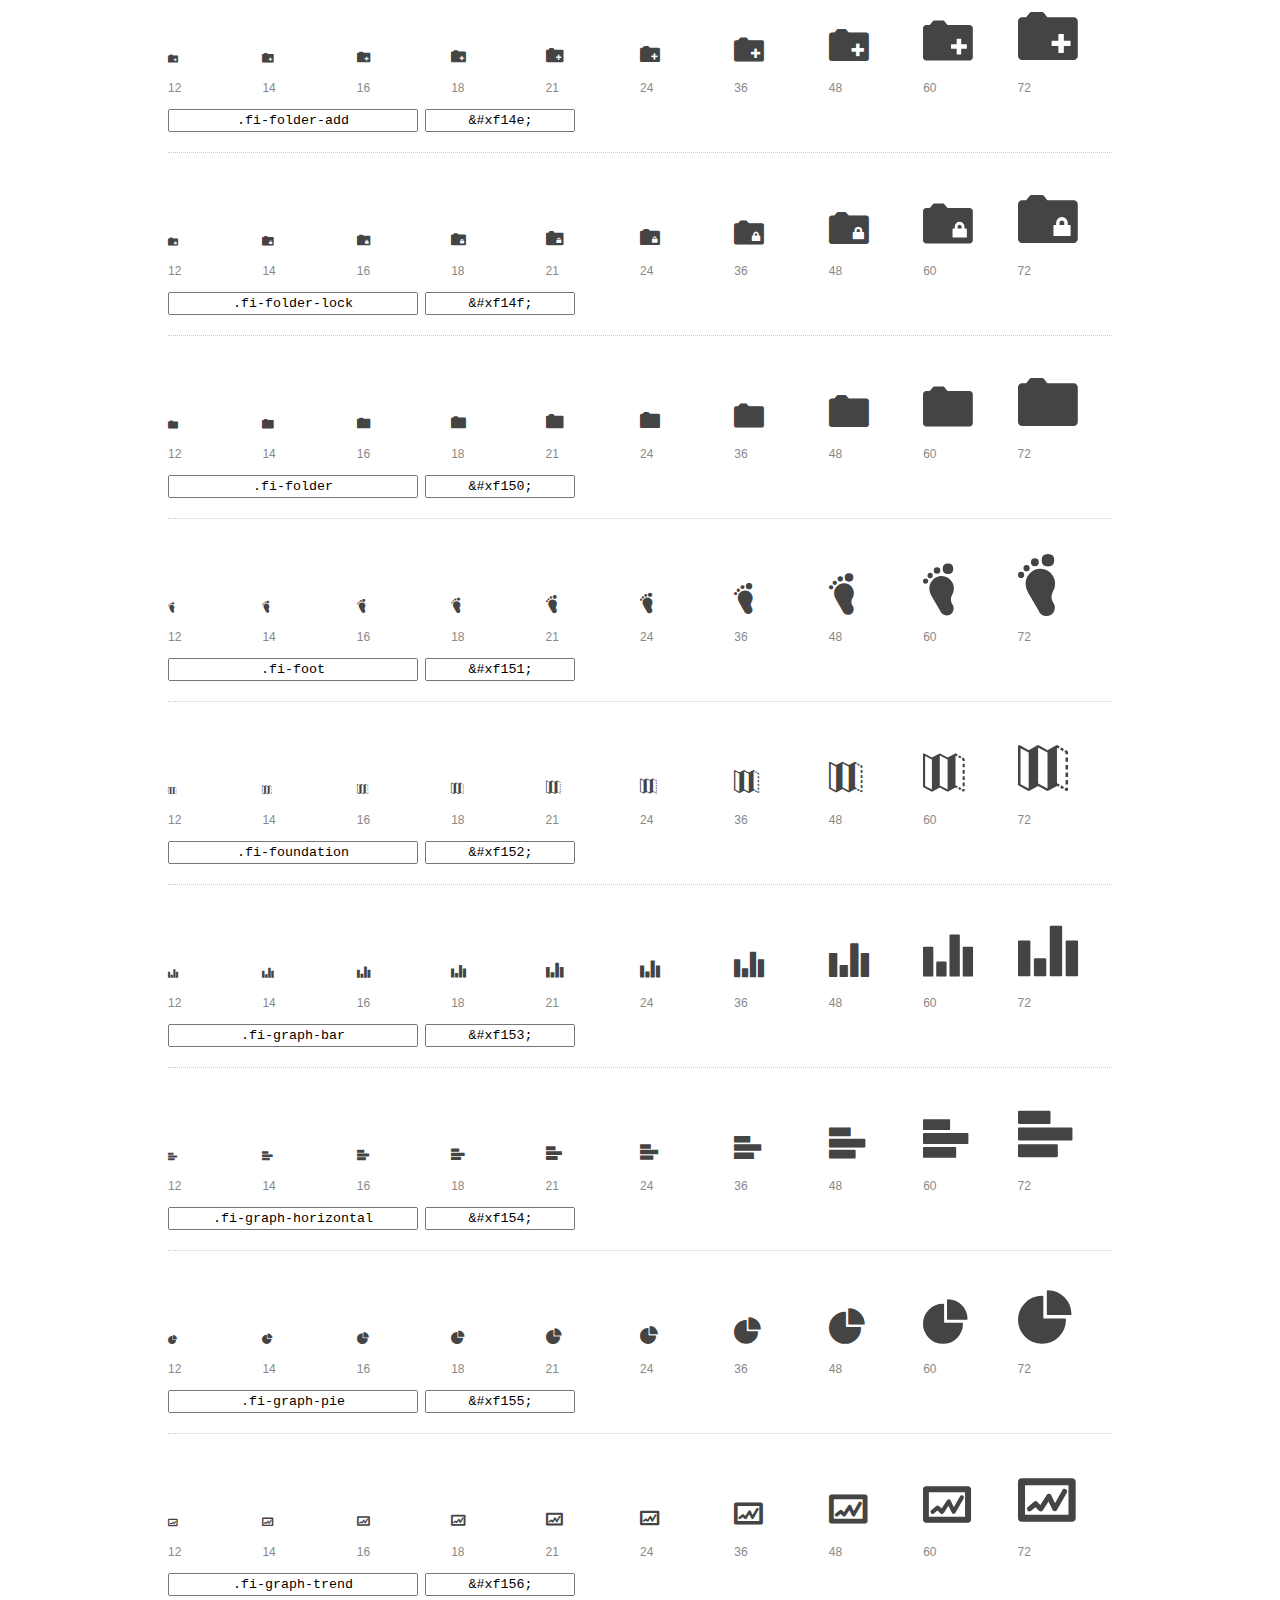
<file: foundation/foundation-icons/preview.html>
<!DOCTYPE html>
<html>
  <head>
    <title>Foundation Icons glyphs preview</title>
    <link rel="stylesheet" href="foundation-icons.css" />

    <style>
      * {
        -moz-box-sizing: border-box;
        -webkit-box-sizing: border-box;
        box-sizing: border-box;
        margin: 0;
        padding: 0;
      }

      body {
        background: #fff;
        color: #444;
        font: 16px/1.5 "Helvetica Neue", Helvetica, Arial, sans-serif;
      }

      a, 
      a:visited {
        color: #888;
        text-decoration: underline;
      }
      a:hover, 
      a:focus { color: #000; }

      h1 {
        border-bottom: 2px solid #ddd;
        color: #888;
        font-size: 36px;
        font-weight: 300;
        margin-bottom: 20px;
        padding: 20px 0;
      }

      .container {
        margin: 0 auto;
        min-width: 880px;
        padding: 0 40px;
        width: 80%;
      }

      .glyph {
        border-bottom: 1px dotted #ccc;
        padding: 10px 0 20px;
        margin-bottom: 20px;
      }

      .preview-glyphs { vertical-align: bottom; } 

      .preview-scale { 
        color: #888;
        font-size: 12px; 
        margin-top: 5px;
      }

      .step {
        display: inline-block;
        line-height: 1;
        width: 10%;
      }

      
      .size-12 { font-size: 12px; }
      
      .size-14 { font-size: 14px; }
      
      .size-16 { font-size: 16px; }
      
      .size-18 { font-size: 18px; }
      
      .size-21 { font-size: 21px; }
      
      .size-24 { font-size: 24px; }
      
      .size-36 { font-size: 36px; }
      
      .size-48 { font-size: 48px; }
      
      .size-60 { font-size: 60px; }
      
      .size-72 { font-size: 72px; }
      

      .usage { margin-top: 10px; }

      .usage input {
        font-family: monospace;
        margin-right: 3px;
        padding: 2px 5px;
        text-align: center;
      }

      .usage .point { width: 150px; }

      .usage .class { width: 250px; }

      .footer {
        color: #888;
        font-size: 12px;
        padding: 20px 0;
      }
    </style>

    <!--[if lte IE 8]><script src="http://html5shiv.googlecode.com/svn/trunk/html5.js"></script><![endif]-->
  </head>

  <body>
    <div class="container">
      <h1>Foundation Icons contains 283 glyphs:</h1> 

      
      <div class="glyph">
        <div class="preview-glyphs">
          <i class="step fi-address-book size-12"></i><i class="step fi-address-book size-14"></i><i class="step fi-address-book size-16"></i><i class="step fi-address-book size-18"></i><i class="step fi-address-book size-21"></i><i class="step fi-address-book size-24"></i><i class="step fi-address-book size-36"></i><i class="step fi-address-book size-48"></i><i class="step fi-address-book size-60"></i><i class="step fi-address-book size-72"></i>
        </div>
        <div class="preview-scale">
          <span class="step">12</span><span class="step">14</span><span class="step">16</span><span class="step">18</span><span class="step">21</span><span class="step">24</span><span class="step">36</span><span class="step">48</span><span class="step">60</span><span class="step">72</span> 
        </div>
        <div class="usage">
          <input class="class" type="text" readonly="readonly" onClick="this.select();" value=".fi-address-book" />
          <input class="point" type="text" readonly="readonly" onClick="this.select();" value="&amp;#xf100;" />
        </div>
      </div>
      
      <div class="glyph">
        <div class="preview-glyphs">
          <i class="step fi-alert size-12"></i><i class="step fi-alert size-14"></i><i class="step fi-alert size-16"></i><i class="step fi-alert size-18"></i><i class="step fi-alert size-21"></i><i class="step fi-alert size-24"></i><i class="step fi-alert size-36"></i><i class="step fi-alert size-48"></i><i class="step fi-alert size-60"></i><i class="step fi-alert size-72"></i>
        </div>
        <div class="preview-scale">
          <span class="step">12</span><span class="step">14</span><span class="step">16</span><span class="step">18</span><span class="step">21</span><span class="step">24</span><span class="step">36</span><span class="step">48</span><span class="step">60</span><span class="step">72</span> 
        </div>
        <div class="usage">
          <input class="class" type="text" readonly="readonly" onClick="this.select();" value=".fi-alert" />
          <input class="point" type="text" readonly="readonly" onClick="this.select();" value="&amp;#xf101;" />
        </div>
      </div>
      
      <div class="glyph">
        <div class="preview-glyphs">
          <i class="step fi-align-center size-12"></i><i class="step fi-align-center size-14"></i><i class="step fi-align-center size-16"></i><i class="step fi-align-center size-18"></i><i class="step fi-align-center size-21"></i><i class="step fi-align-center size-24"></i><i class="step fi-align-center size-36"></i><i class="step fi-align-center size-48"></i><i class="step fi-align-center size-60"></i><i class="step fi-align-center size-72"></i>
        </div>
        <div class="preview-scale">
          <span class="step">12</span><span class="step">14</span><span class="step">16</span><span class="step">18</span><span class="step">21</span><span class="step">24</span><span class="step">36</span><span class="step">48</span><span class="step">60</span><span class="step">72</span> 
        </div>
        <div class="usage">
          <input class="class" type="text" readonly="readonly" onClick="this.select();" value=".fi-align-center" />
          <input class="point" type="text" readonly="readonly" onClick="this.select();" value="&amp;#xf102;" />
        </div>
      </div>
      
      <div class="glyph">
        <div class="preview-glyphs">
          <i class="step fi-align-justify size-12"></i><i class="step fi-align-justify size-14"></i><i class="step fi-align-justify size-16"></i><i class="step fi-align-justify size-18"></i><i class="step fi-align-justify size-21"></i><i class="step fi-align-justify size-24"></i><i class="step fi-align-justify size-36"></i><i class="step fi-align-justify size-48"></i><i class="step fi-align-justify size-60"></i><i class="step fi-align-justify size-72"></i>
        </div>
        <div class="preview-scale">
          <span class="step">12</span><span class="step">14</span><span class="step">16</span><span class="step">18</span><span class="step">21</span><span class="step">24</span><span class="step">36</span><span class="step">48</span><span class="step">60</span><span class="step">72</span> 
        </div>
        <div class="usage">
          <input class="class" type="text" readonly="readonly" onClick="this.select();" value=".fi-align-justify" />
          <input class="point" type="text" readonly="readonly" onClick="this.select();" value="&amp;#xf103;" />
        </div>
      </div>
      
      <div class="glyph">
        <div class="preview-glyphs">
          <i class="step fi-align-left size-12"></i><i class="step fi-align-left size-14"></i><i class="step fi-align-left size-16"></i><i class="step fi-align-left size-18"></i><i class="step fi-align-left size-21"></i><i class="step fi-align-left size-24"></i><i class="step fi-align-left size-36"></i><i class="step fi-align-left size-48"></i><i class="step fi-align-left size-60"></i><i class="step fi-align-left size-72"></i>
        </div>
        <div class="preview-scale">
          <span class="step">12</span><span class="step">14</span><span class="step">16</span><span class="step">18</span><span class="step">21</span><span class="step">24</span><span class="step">36</span><span class="step">48</span><span class="step">60</span><span class="step">72</span> 
        </div>
        <div class="usage">
          <input class="class" type="text" readonly="readonly" onClick="this.select();" value=".fi-align-left" />
          <input class="point" type="text" readonly="readonly" onClick="this.select();" value="&amp;#xf104;" />
        </div>
      </div>
      
      <div class="glyph">
        <div class="preview-glyphs">
          <i class="step fi-align-right size-12"></i><i class="step fi-align-right size-14"></i><i class="step fi-align-right size-16"></i><i class="step fi-align-right size-18"></i><i class="step fi-align-right size-21"></i><i class="step fi-align-right size-24"></i><i class="step fi-align-right size-36"></i><i class="step fi-align-right size-48"></i><i class="step fi-align-right size-60"></i><i class="step fi-align-right size-72"></i>
        </div>
        <div class="preview-scale">
          <span class="step">12</span><span class="step">14</span><span class="step">16</span><span class="step">18</span><span class="step">21</span><span class="step">24</span><span class="step">36</span><span class="step">48</span><span class="step">60</span><span class="step">72</span> 
        </div>
        <div class="usage">
          <input class="class" type="text" readonly="readonly" onClick="this.select();" value=".fi-align-right" />
          <input class="point" type="text" readonly="readonly" onClick="this.select();" value="&amp;#xf105;" />
        </div>
      </div>
      
      <div class="glyph">
        <div class="preview-glyphs">
          <i class="step fi-anchor size-12"></i><i class="step fi-anchor size-14"></i><i class="step fi-anchor size-16"></i><i class="step fi-anchor size-18"></i><i class="step fi-anchor size-21"></i><i class="step fi-anchor size-24"></i><i class="step fi-anchor size-36"></i><i class="step fi-anchor size-48"></i><i class="step fi-anchor size-60"></i><i class="step fi-anchor size-72"></i>
        </div>
        <div class="preview-scale">
          <span class="step">12</span><span class="step">14</span><span class="step">16</span><span class="step">18</span><span class="step">21</span><span class="step">24</span><span class="step">36</span><span class="step">48</span><span class="step">60</span><span class="step">72</span> 
        </div>
        <div class="usage">
          <input class="class" type="text" readonly="readonly" onClick="this.select();" value=".fi-anchor" />
          <input class="point" type="text" readonly="readonly" onClick="this.select();" value="&amp;#xf106;" />
        </div>
      </div>
      
      <div class="glyph">
        <div class="preview-glyphs">
          <i class="step fi-annotate size-12"></i><i class="step fi-annotate size-14"></i><i class="step fi-annotate size-16"></i><i class="step fi-annotate size-18"></i><i class="step fi-annotate size-21"></i><i class="step fi-annotate size-24"></i><i class="step fi-annotate size-36"></i><i class="step fi-annotate size-48"></i><i class="step fi-annotate size-60"></i><i class="step fi-annotate size-72"></i>
        </div>
        <div class="preview-scale">
          <span class="step">12</span><span class="step">14</span><span class="step">16</span><span class="step">18</span><span class="step">21</span><span class="step">24</span><span class="step">36</span><span class="step">48</span><span class="step">60</span><span class="step">72</span> 
        </div>
        <div class="usage">
          <input class="class" type="text" readonly="readonly" onClick="this.select();" value=".fi-annotate" />
          <input class="point" type="text" readonly="readonly" onClick="this.select();" value="&amp;#xf107;" />
        </div>
      </div>
      
      <div class="glyph">
        <div class="preview-glyphs">
          <i class="step fi-archive size-12"></i><i class="step fi-archive size-14"></i><i class="step fi-archive size-16"></i><i class="step fi-archive size-18"></i><i class="step fi-archive size-21"></i><i class="step fi-archive size-24"></i><i class="step fi-archive size-36"></i><i class="step fi-archive size-48"></i><i class="step fi-archive size-60"></i><i class="step fi-archive size-72"></i>
        </div>
        <div class="preview-scale">
          <span class="step">12</span><span class="step">14</span><span class="step">16</span><span class="step">18</span><span class="step">21</span><span class="step">24</span><span class="step">36</span><span class="step">48</span><span class="step">60</span><span class="step">72</span> 
        </div>
        <div class="usage">
          <input class="class" type="text" readonly="readonly" onClick="this.select();" value=".fi-archive" />
          <input class="point" type="text" readonly="readonly" onClick="this.select();" value="&amp;#xf108;" />
        </div>
      </div>
      
      <div class="glyph">
        <div class="preview-glyphs">
          <i class="step fi-arrow-down size-12"></i><i class="step fi-arrow-down size-14"></i><i class="step fi-arrow-down size-16"></i><i class="step fi-arrow-down size-18"></i><i class="step fi-arrow-down size-21"></i><i class="step fi-arrow-down size-24"></i><i class="step fi-arrow-down size-36"></i><i class="step fi-arrow-down size-48"></i><i class="step fi-arrow-down size-60"></i><i class="step fi-arrow-down size-72"></i>
        </div>
        <div class="preview-scale">
          <span class="step">12</span><span class="step">14</span><span class="step">16</span><span class="step">18</span><span class="step">21</span><span class="step">24</span><span class="step">36</span><span class="step">48</span><span class="step">60</span><span class="step">72</span> 
        </div>
        <div class="usage">
          <input class="class" type="text" readonly="readonly" onClick="this.select();" value=".fi-arrow-down" />
          <input class="point" type="text" readonly="readonly" onClick="this.select();" value="&amp;#xf109;" />
        </div>
      </div>
      
      <div class="glyph">
        <div class="preview-glyphs">
          <i class="step fi-arrow-left size-12"></i><i class="step fi-arrow-left size-14"></i><i class="step fi-arrow-left size-16"></i><i class="step fi-arrow-left size-18"></i><i class="step fi-arrow-left size-21"></i><i class="step fi-arrow-left size-24"></i><i class="step fi-arrow-left size-36"></i><i class="step fi-arrow-left size-48"></i><i class="step fi-arrow-left size-60"></i><i class="step fi-arrow-left size-72"></i>
        </div>
        <div class="preview-scale">
          <span class="step">12</span><span class="step">14</span><span class="step">16</span><span class="step">18</span><span class="step">21</span><span class="step">24</span><span class="step">36</span><span class="step">48</span><span class="step">60</span><span class="step">72</span> 
        </div>
        <div class="usage">
          <input class="class" type="text" readonly="readonly" onClick="this.select();" value=".fi-arrow-left" />
          <input class="point" type="text" readonly="readonly" onClick="this.select();" value="&amp;#xf10a;" />
        </div>
      </div>
      
      <div class="glyph">
        <div class="preview-glyphs">
          <i class="step fi-arrow-right size-12"></i><i class="step fi-arrow-right size-14"></i><i class="step fi-arrow-right size-16"></i><i class="step fi-arrow-right size-18"></i><i class="step fi-arrow-right size-21"></i><i class="step fi-arrow-right size-24"></i><i class="step fi-arrow-right size-36"></i><i class="step fi-arrow-right size-48"></i><i class="step fi-arrow-right size-60"></i><i class="step fi-arrow-right size-72"></i>
        </div>
        <div class="preview-scale">
          <span class="step">12</span><span class="step">14</span><span class="step">16</span><span class="step">18</span><span class="step">21</span><span class="step">24</span><span class="step">36</span><span class="step">48</span><span class="step">60</span><span class="step">72</span> 
        </div>
        <div class="usage">
          <input class="class" type="text" readonly="readonly" onClick="this.select();" value=".fi-arrow-right" />
          <input class="point" type="text" readonly="readonly" onClick="this.select();" value="&amp;#xf10b;" />
        </div>
      </div>
      
      <div class="glyph">
        <div class="preview-glyphs">
          <i class="step fi-arrow-up size-12"></i><i class="step fi-arrow-up size-14"></i><i class="step fi-arrow-up size-16"></i><i class="step fi-arrow-up size-18"></i><i class="step fi-arrow-up size-21"></i><i class="step fi-arrow-up size-24"></i><i class="step fi-arrow-up size-36"></i><i class="step fi-arrow-up size-48"></i><i class="step fi-arrow-up size-60"></i><i class="step fi-arrow-up size-72"></i>
        </div>
        <div class="preview-scale">
          <span class="step">12</span><span class="step">14</span><span class="step">16</span><span class="step">18</span><span class="step">21</span><span class="step">24</span><span class="step">36</span><span class="step">48</span><span class="step">60</span><span class="step">72</span> 
        </div>
        <div class="usage">
          <input class="class" type="text" readonly="readonly" onClick="this.select();" value=".fi-arrow-up" />
          <input class="point" type="text" readonly="readonly" onClick="this.select();" value="&amp;#xf10c;" />
        </div>
      </div>
      
      <div class="glyph">
        <div class="preview-glyphs">
          <i class="step fi-arrows-compress size-12"></i><i class="step fi-arrows-compress size-14"></i><i class="step fi-arrows-compress size-16"></i><i class="step fi-arrows-compress size-18"></i><i class="step fi-arrows-compress size-21"></i><i class="step fi-arrows-compress size-24"></i><i class="step fi-arrows-compress size-36"></i><i class="step fi-arrows-compress size-48"></i><i class="step fi-arrows-compress size-60"></i><i class="step fi-arrows-compress size-72"></i>
        </div>
        <div class="preview-scale">
          <span class="step">12</span><span class="step">14</span><span class="step">16</span><span class="step">18</span><span class="step">21</span><span class="step">24</span><span class="step">36</span><span class="step">48</span><span class="step">60</span><span class="step">72</span> 
        </div>
        <div class="usage">
          <input class="class" type="text" readonly="readonly" onClick="this.select();" value=".fi-arrows-compress" />
          <input class="point" type="text" readonly="readonly" onClick="this.select();" value="&amp;#xf10d;" />
        </div>
      </div>
      
      <div class="glyph">
        <div class="preview-glyphs">
          <i class="step fi-arrows-expand size-12"></i><i class="step fi-arrows-expand size-14"></i><i class="step fi-arrows-expand size-16"></i><i class="step fi-arrows-expand size-18"></i><i class="step fi-arrows-expand size-21"></i><i class="step fi-arrows-expand size-24"></i><i class="step fi-arrows-expand size-36"></i><i class="step fi-arrows-expand size-48"></i><i class="step fi-arrows-expand size-60"></i><i class="step fi-arrows-expand size-72"></i>
        </div>
        <div class="preview-scale">
          <span class="step">12</span><span class="step">14</span><span class="step">16</span><span class="step">18</span><span class="step">21</span><span class="step">24</span><span class="step">36</span><span class="step">48</span><span class="step">60</span><span class="step">72</span> 
        </div>
        <div class="usage">
          <input class="class" type="text" readonly="readonly" onClick="this.select();" value=".fi-arrows-expand" />
          <input class="point" type="text" readonly="readonly" onClick="this.select();" value="&amp;#xf10e;" />
        </div>
      </div>
      
      <div class="glyph">
        <div class="preview-glyphs">
          <i class="step fi-arrows-in size-12"></i><i class="step fi-arrows-in size-14"></i><i class="step fi-arrows-in size-16"></i><i class="step fi-arrows-in size-18"></i><i class="step fi-arrows-in size-21"></i><i class="step fi-arrows-in size-24"></i><i class="step fi-arrows-in size-36"></i><i class="step fi-arrows-in size-48"></i><i class="step fi-arrows-in size-60"></i><i class="step fi-arrows-in size-72"></i>
        </div>
        <div class="preview-scale">
          <span class="step">12</span><span class="step">14</span><span class="step">16</span><span class="step">18</span><span class="step">21</span><span class="step">24</span><span class="step">36</span><span class="step">48</span><span class="step">60</span><span class="step">72</span> 
        </div>
        <div class="usage">
          <input class="class" type="text" readonly="readonly" onClick="this.select();" value=".fi-arrows-in" />
          <input class="point" type="text" readonly="readonly" onClick="this.select();" value="&amp;#xf10f;" />
        </div>
      </div>
      
      <div class="glyph">
        <div class="preview-glyphs">
          <i class="step fi-arrows-out size-12"></i><i class="step fi-arrows-out size-14"></i><i class="step fi-arrows-out size-16"></i><i class="step fi-arrows-out size-18"></i><i class="step fi-arrows-out size-21"></i><i class="step fi-arrows-out size-24"></i><i class="step fi-arrows-out size-36"></i><i class="step fi-arrows-out size-48"></i><i class="step fi-arrows-out size-60"></i><i class="step fi-arrows-out size-72"></i>
        </div>
        <div class="preview-scale">
          <span class="step">12</span><span class="step">14</span><span class="step">16</span><span class="step">18</span><span class="step">21</span><span class="step">24</span><span class="step">36</span><span class="step">48</span><span class="step">60</span><span class="step">72</span> 
        </div>
        <div class="usage">
          <input class="class" type="text" readonly="readonly" onClick="this.select();" value=".fi-arrows-out" />
          <input class="point" type="text" readonly="readonly" onClick="this.select();" value="&amp;#xf110;" />
        </div>
      </div>
      
      <div class="glyph">
        <div class="preview-glyphs">
          <i class="step fi-asl size-12"></i><i class="step fi-asl size-14"></i><i class="step fi-asl size-16"></i><i class="step fi-asl size-18"></i><i class="step fi-asl size-21"></i><i class="step fi-asl size-24"></i><i class="step fi-asl size-36"></i><i class="step fi-asl size-48"></i><i class="step fi-asl size-60"></i><i class="step fi-asl size-72"></i>
        </div>
        <div class="preview-scale">
          <span class="step">12</span><span class="step">14</span><span class="step">16</span><span class="step">18</span><span class="step">21</span><span class="step">24</span><span class="step">36</span><span class="step">48</span><span class="step">60</span><span class="step">72</span> 
        </div>
        <div class="usage">
          <input class="class" type="text" readonly="readonly" onClick="this.select();" value=".fi-asl" />
          <input class="point" type="text" readonly="readonly" onClick="this.select();" value="&amp;#xf111;" />
        </div>
      </div>
      
      <div class="glyph">
        <div class="preview-glyphs">
          <i class="step fi-asterisk size-12"></i><i class="step fi-asterisk size-14"></i><i class="step fi-asterisk size-16"></i><i class="step fi-asterisk size-18"></i><i class="step fi-asterisk size-21"></i><i class="step fi-asterisk size-24"></i><i class="step fi-asterisk size-36"></i><i class="step fi-asterisk size-48"></i><i class="step fi-asterisk size-60"></i><i class="step fi-asterisk size-72"></i>
        </div>
        <div class="preview-scale">
          <span class="step">12</span><span class="step">14</span><span class="step">16</span><span class="step">18</span><span class="step">21</span><span class="step">24</span><span class="step">36</span><span class="step">48</span><span class="step">60</span><span class="step">72</span> 
        </div>
        <div class="usage">
          <input class="class" type="text" readonly="readonly" onClick="this.select();" value=".fi-asterisk" />
          <input class="point" type="text" readonly="readonly" onClick="this.select();" value="&amp;#xf112;" />
        </div>
      </div>
      
      <div class="glyph">
        <div class="preview-glyphs">
          <i class="step fi-at-sign size-12"></i><i class="step fi-at-sign size-14"></i><i class="step fi-at-sign size-16"></i><i class="step fi-at-sign size-18"></i><i class="step fi-at-sign size-21"></i><i class="step fi-at-sign size-24"></i><i class="step fi-at-sign size-36"></i><i class="step fi-at-sign size-48"></i><i class="step fi-at-sign size-60"></i><i class="step fi-at-sign size-72"></i>
        </div>
        <div class="preview-scale">
          <span class="step">12</span><span class="step">14</span><span class="step">16</span><span class="step">18</span><span class="step">21</span><span class="step">24</span><span class="step">36</span><span class="step">48</span><span class="step">60</span><span class="step">72</span> 
        </div>
        <div class="usage">
          <input class="class" type="text" readonly="readonly" onClick="this.select();" value=".fi-at-sign" />
          <input class="point" type="text" readonly="readonly" onClick="this.select();" value="&amp;#xf113;" />
        </div>
      </div>
      
      <div class="glyph">
        <div class="preview-glyphs">
          <i class="step fi-background-color size-12"></i><i class="step fi-background-color size-14"></i><i class="step fi-background-color size-16"></i><i class="step fi-background-color size-18"></i><i class="step fi-background-color size-21"></i><i class="step fi-background-color size-24"></i><i class="step fi-background-color size-36"></i><i class="step fi-background-color size-48"></i><i class="step fi-background-color size-60"></i><i class="step fi-background-color size-72"></i>
        </div>
        <div class="preview-scale">
          <span class="step">12</span><span class="step">14</span><span class="step">16</span><span class="step">18</span><span class="step">21</span><span class="step">24</span><span class="step">36</span><span class="step">48</span><span class="step">60</span><span class="step">72</span> 
        </div>
        <div class="usage">
          <input class="class" type="text" readonly="readonly" onClick="this.select();" value=".fi-background-color" />
          <input class="point" type="text" readonly="readonly" onClick="this.select();" value="&amp;#xf114;" />
        </div>
      </div>
      
      <div class="glyph">
        <div class="preview-glyphs">
          <i class="step fi-battery-empty size-12"></i><i class="step fi-battery-empty size-14"></i><i class="step fi-battery-empty size-16"></i><i class="step fi-battery-empty size-18"></i><i class="step fi-battery-empty size-21"></i><i class="step fi-battery-empty size-24"></i><i class="step fi-battery-empty size-36"></i><i class="step fi-battery-empty size-48"></i><i class="step fi-battery-empty size-60"></i><i class="step fi-battery-empty size-72"></i>
        </div>
        <div class="preview-scale">
          <span class="step">12</span><span class="step">14</span><span class="step">16</span><span class="step">18</span><span class="step">21</span><span class="step">24</span><span class="step">36</span><span class="step">48</span><span class="step">60</span><span class="step">72</span> 
        </div>
        <div class="usage">
          <input class="class" type="text" readonly="readonly" onClick="this.select();" value=".fi-battery-empty" />
          <input class="point" type="text" readonly="readonly" onClick="this.select();" value="&amp;#xf115;" />
        </div>
      </div>
      
      <div class="glyph">
        <div class="preview-glyphs">
          <i class="step fi-battery-full size-12"></i><i class="step fi-battery-full size-14"></i><i class="step fi-battery-full size-16"></i><i class="step fi-battery-full size-18"></i><i class="step fi-battery-full size-21"></i><i class="step fi-battery-full size-24"></i><i class="step fi-battery-full size-36"></i><i class="step fi-battery-full size-48"></i><i class="step fi-battery-full size-60"></i><i class="step fi-battery-full size-72"></i>
        </div>
        <div class="preview-scale">
          <span class="step">12</span><span class="step">14</span><span class="step">16</span><span class="step">18</span><span class="step">21</span><span class="step">24</span><span class="step">36</span><span class="step">48</span><span class="step">60</span><span class="step">72</span> 
        </div>
        <div class="usage">
          <input class="class" type="text" readonly="readonly" onClick="this.select();" value=".fi-battery-full" />
          <input class="point" type="text" readonly="readonly" onClick="this.select();" value="&amp;#xf116;" />
        </div>
      </div>
      
      <div class="glyph">
        <div class="preview-glyphs">
          <i class="step fi-battery-half size-12"></i><i class="step fi-battery-half size-14"></i><i class="step fi-battery-half size-16"></i><i class="step fi-battery-half size-18"></i><i class="step fi-battery-half size-21"></i><i class="step fi-battery-half size-24"></i><i class="step fi-battery-half size-36"></i><i class="step fi-battery-half size-48"></i><i class="step fi-battery-half size-60"></i><i class="step fi-battery-half size-72"></i>
        </div>
        <div class="preview-scale">
          <span class="step">12</span><span class="step">14</span><span class="step">16</span><span class="step">18</span><span class="step">21</span><span class="step">24</span><span class="step">36</span><span class="step">48</span><span class="step">60</span><span class="step">72</span> 
        </div>
        <div class="usage">
          <input class="class" type="text" readonly="readonly" onClick="this.select();" value=".fi-battery-half" />
          <input class="point" type="text" readonly="readonly" onClick="this.select();" value="&amp;#xf117;" />
        </div>
      </div>
      
      <div class="glyph">
        <div class="preview-glyphs">
          <i class="step fi-bitcoin-circle size-12"></i><i class="step fi-bitcoin-circle size-14"></i><i class="step fi-bitcoin-circle size-16"></i><i class="step fi-bitcoin-circle size-18"></i><i class="step fi-bitcoin-circle size-21"></i><i class="step fi-bitcoin-circle size-24"></i><i class="step fi-bitcoin-circle size-36"></i><i class="step fi-bitcoin-circle size-48"></i><i class="step fi-bitcoin-circle size-60"></i><i class="step fi-bitcoin-circle size-72"></i>
        </div>
        <div class="preview-scale">
          <span class="step">12</span><span class="step">14</span><span class="step">16</span><span class="step">18</span><span class="step">21</span><span class="step">24</span><span class="step">36</span><span class="step">48</span><span class="step">60</span><span class="step">72</span> 
        </div>
        <div class="usage">
          <input class="class" type="text" readonly="readonly" onClick="this.select();" value=".fi-bitcoin-circle" />
          <input class="point" type="text" readonly="readonly" onClick="this.select();" value="&amp;#xf118;" />
        </div>
      </div>
      
      <div class="glyph">
        <div class="preview-glyphs">
          <i class="step fi-bitcoin size-12"></i><i class="step fi-bitcoin size-14"></i><i class="step fi-bitcoin size-16"></i><i class="step fi-bitcoin size-18"></i><i class="step fi-bitcoin size-21"></i><i class="step fi-bitcoin size-24"></i><i class="step fi-bitcoin size-36"></i><i class="step fi-bitcoin size-48"></i><i class="step fi-bitcoin size-60"></i><i class="step fi-bitcoin size-72"></i>
        </div>
        <div class="preview-scale">
          <span class="step">12</span><span class="step">14</span><span class="step">16</span><span class="step">18</span><span class="step">21</span><span class="step">24</span><span class="step">36</span><span class="step">48</span><span class="step">60</span><span class="step">72</span> 
        </div>
        <div class="usage">
          <input class="class" type="text" readonly="readonly" onClick="this.select();" value=".fi-bitcoin" />
          <input class="point" type="text" readonly="readonly" onClick="this.select();" value="&amp;#xf119;" />
        </div>
      </div>
      
      <div class="glyph">
        <div class="preview-glyphs">
          <i class="step fi-blind size-12"></i><i class="step fi-blind size-14"></i><i class="step fi-blind size-16"></i><i class="step fi-blind size-18"></i><i class="step fi-blind size-21"></i><i class="step fi-blind size-24"></i><i class="step fi-blind size-36"></i><i class="step fi-blind size-48"></i><i class="step fi-blind size-60"></i><i class="step fi-blind size-72"></i>
        </div>
        <div class="preview-scale">
          <span class="step">12</span><span class="step">14</span><span class="step">16</span><span class="step">18</span><span class="step">21</span><span class="step">24</span><span class="step">36</span><span class="step">48</span><span class="step">60</span><span class="step">72</span> 
        </div>
        <div class="usage">
          <input class="class" type="text" readonly="readonly" onClick="this.select();" value=".fi-blind" />
          <input class="point" type="text" readonly="readonly" onClick="this.select();" value="&amp;#xf11a;" />
        </div>
      </div>
      
      <div class="glyph">
        <div class="preview-glyphs">
          <i class="step fi-bluetooth size-12"></i><i class="step fi-bluetooth size-14"></i><i class="step fi-bluetooth size-16"></i><i class="step fi-bluetooth size-18"></i><i class="step fi-bluetooth size-21"></i><i class="step fi-bluetooth size-24"></i><i class="step fi-bluetooth size-36"></i><i class="step fi-bluetooth size-48"></i><i class="step fi-bluetooth size-60"></i><i class="step fi-bluetooth size-72"></i>
        </div>
        <div class="preview-scale">
          <span class="step">12</span><span class="step">14</span><span class="step">16</span><span class="step">18</span><span class="step">21</span><span class="step">24</span><span class="step">36</span><span class="step">48</span><span class="step">60</span><span class="step">72</span> 
        </div>
        <div class="usage">
          <input class="class" type="text" readonly="readonly" onClick="this.select();" value=".fi-bluetooth" />
          <input class="point" type="text" readonly="readonly" onClick="this.select();" value="&amp;#xf11b;" />
        </div>
      </div>
      
      <div class="glyph">
        <div class="preview-glyphs">
          <i class="step fi-bold size-12"></i><i class="step fi-bold size-14"></i><i class="step fi-bold size-16"></i><i class="step fi-bold size-18"></i><i class="step fi-bold size-21"></i><i class="step fi-bold size-24"></i><i class="step fi-bold size-36"></i><i class="step fi-bold size-48"></i><i class="step fi-bold size-60"></i><i class="step fi-bold size-72"></i>
        </div>
        <div class="preview-scale">
          <span class="step">12</span><span class="step">14</span><span class="step">16</span><span class="step">18</span><span class="step">21</span><span class="step">24</span><span class="step">36</span><span class="step">48</span><span class="step">60</span><span class="step">72</span> 
        </div>
        <div class="usage">
          <input class="class" type="text" readonly="readonly" onClick="this.select();" value=".fi-bold" />
          <input class="point" type="text" readonly="readonly" onClick="this.select();" value="&amp;#xf11c;" />
        </div>
      </div>
      
      <div class="glyph">
        <div class="preview-glyphs">
          <i class="step fi-book-bookmark size-12"></i><i class="step fi-book-bookmark size-14"></i><i class="step fi-book-bookmark size-16"></i><i class="step fi-book-bookmark size-18"></i><i class="step fi-book-bookmark size-21"></i><i class="step fi-book-bookmark size-24"></i><i class="step fi-book-bookmark size-36"></i><i class="step fi-book-bookmark size-48"></i><i class="step fi-book-bookmark size-60"></i><i class="step fi-book-bookmark size-72"></i>
        </div>
        <div class="preview-scale">
          <span class="step">12</span><span class="step">14</span><span class="step">16</span><span class="step">18</span><span class="step">21</span><span class="step">24</span><span class="step">36</span><span class="step">48</span><span class="step">60</span><span class="step">72</span> 
        </div>
        <div class="usage">
          <input class="class" type="text" readonly="readonly" onClick="this.select();" value=".fi-book-bookmark" />
          <input class="point" type="text" readonly="readonly" onClick="this.select();" value="&amp;#xf11d;" />
        </div>
      </div>
      
      <div class="glyph">
        <div class="preview-glyphs">
          <i class="step fi-book size-12"></i><i class="step fi-book size-14"></i><i class="step fi-book size-16"></i><i class="step fi-book size-18"></i><i class="step fi-book size-21"></i><i class="step fi-book size-24"></i><i class="step fi-book size-36"></i><i class="step fi-book size-48"></i><i class="step fi-book size-60"></i><i class="step fi-book size-72"></i>
        </div>
        <div class="preview-scale">
          <span class="step">12</span><span class="step">14</span><span class="step">16</span><span class="step">18</span><span class="step">21</span><span class="step">24</span><span class="step">36</span><span class="step">48</span><span class="step">60</span><span class="step">72</span> 
        </div>
        <div class="usage">
          <input class="class" type="text" readonly="readonly" onClick="this.select();" value=".fi-book" />
          <input class="point" type="text" readonly="readonly" onClick="this.select();" value="&amp;#xf11e;" />
        </div>
      </div>
      
      <div class="glyph">
        <div class="preview-glyphs">
          <i class="step fi-bookmark size-12"></i><i class="step fi-bookmark size-14"></i><i class="step fi-bookmark size-16"></i><i class="step fi-bookmark size-18"></i><i class="step fi-bookmark size-21"></i><i class="step fi-bookmark size-24"></i><i class="step fi-bookmark size-36"></i><i class="step fi-bookmark size-48"></i><i class="step fi-bookmark size-60"></i><i class="step fi-bookmark size-72"></i>
        </div>
        <div class="preview-scale">
          <span class="step">12</span><span class="step">14</span><span class="step">16</span><span class="step">18</span><span class="step">21</span><span class="step">24</span><span class="step">36</span><span class="step">48</span><span class="step">60</span><span class="step">72</span> 
        </div>
        <div class="usage">
          <input class="class" type="text" readonly="readonly" onClick="this.select();" value=".fi-bookmark" />
          <input class="point" type="text" readonly="readonly" onClick="this.select();" value="&amp;#xf11f;" />
        </div>
      </div>
      
      <div class="glyph">
        <div class="preview-glyphs">
          <i class="step fi-braille size-12"></i><i class="step fi-braille size-14"></i><i class="step fi-braille size-16"></i><i class="step fi-braille size-18"></i><i class="step fi-braille size-21"></i><i class="step fi-braille size-24"></i><i class="step fi-braille size-36"></i><i class="step fi-braille size-48"></i><i class="step fi-braille size-60"></i><i class="step fi-braille size-72"></i>
        </div>
        <div class="preview-scale">
          <span class="step">12</span><span class="step">14</span><span class="step">16</span><span class="step">18</span><span class="step">21</span><span class="step">24</span><span class="step">36</span><span class="step">48</span><span class="step">60</span><span class="step">72</span> 
        </div>
        <div class="usage">
          <input class="class" type="text" readonly="readonly" onClick="this.select();" value=".fi-braille" />
          <input class="point" type="text" readonly="readonly" onClick="this.select();" value="&amp;#xf120;" />
        </div>
      </div>
      
      <div class="glyph">
        <div class="preview-glyphs">
          <i class="step fi-burst-new size-12"></i><i class="step fi-burst-new size-14"></i><i class="step fi-burst-new size-16"></i><i class="step fi-burst-new size-18"></i><i class="step fi-burst-new size-21"></i><i class="step fi-burst-new size-24"></i><i class="step fi-burst-new size-36"></i><i class="step fi-burst-new size-48"></i><i class="step fi-burst-new size-60"></i><i class="step fi-burst-new size-72"></i>
        </div>
        <div class="preview-scale">
          <span class="step">12</span><span class="step">14</span><span class="step">16</span><span class="step">18</span><span class="step">21</span><span class="step">24</span><span class="step">36</span><span class="step">48</span><span class="step">60</span><span class="step">72</span> 
        </div>
        <div class="usage">
          <input class="class" type="text" readonly="readonly" onClick="this.select();" value=".fi-burst-new" />
          <input class="point" type="text" readonly="readonly" onClick="this.select();" value="&amp;#xf121;" />
        </div>
      </div>
      
      <div class="glyph">
        <div class="preview-glyphs">
          <i class="step fi-burst-sale size-12"></i><i class="step fi-burst-sale size-14"></i><i class="step fi-burst-sale size-16"></i><i class="step fi-burst-sale size-18"></i><i class="step fi-burst-sale size-21"></i><i class="step fi-burst-sale size-24"></i><i class="step fi-burst-sale size-36"></i><i class="step fi-burst-sale size-48"></i><i class="step fi-burst-sale size-60"></i><i class="step fi-burst-sale size-72"></i>
        </div>
        <div class="preview-scale">
          <span class="step">12</span><span class="step">14</span><span class="step">16</span><span class="step">18</span><span class="step">21</span><span class="step">24</span><span class="step">36</span><span class="step">48</span><span class="step">60</span><span class="step">72</span> 
        </div>
        <div class="usage">
          <input class="class" type="text" readonly="readonly" onClick="this.select();" value=".fi-burst-sale" />
          <input class="point" type="text" readonly="readonly" onClick="this.select();" value="&amp;#xf122;" />
        </div>
      </div>
      
      <div class="glyph">
        <div class="preview-glyphs">
          <i class="step fi-burst size-12"></i><i class="step fi-burst size-14"></i><i class="step fi-burst size-16"></i><i class="step fi-burst size-18"></i><i class="step fi-burst size-21"></i><i class="step fi-burst size-24"></i><i class="step fi-burst size-36"></i><i class="step fi-burst size-48"></i><i class="step fi-burst size-60"></i><i class="step fi-burst size-72"></i>
        </div>
        <div class="preview-scale">
          <span class="step">12</span><span class="step">14</span><span class="step">16</span><span class="step">18</span><span class="step">21</span><span class="step">24</span><span class="step">36</span><span class="step">48</span><span class="step">60</span><span class="step">72</span> 
        </div>
        <div class="usage">
          <input class="class" type="text" readonly="readonly" onClick="this.select();" value=".fi-burst" />
          <input class="point" type="text" readonly="readonly" onClick="this.select();" value="&amp;#xf123;" />
        </div>
      </div>
      
      <div class="glyph">
        <div class="preview-glyphs">
          <i class="step fi-calendar size-12"></i><i class="step fi-calendar size-14"></i><i class="step fi-calendar size-16"></i><i class="step fi-calendar size-18"></i><i class="step fi-calendar size-21"></i><i class="step fi-calendar size-24"></i><i class="step fi-calendar size-36"></i><i class="step fi-calendar size-48"></i><i class="step fi-calendar size-60"></i><i class="step fi-calendar size-72"></i>
        </div>
        <div class="preview-scale">
          <span class="step">12</span><span class="step">14</span><span class="step">16</span><span class="step">18</span><span class="step">21</span><span class="step">24</span><span class="step">36</span><span class="step">48</span><span class="step">60</span><span class="step">72</span> 
        </div>
        <div class="usage">
          <input class="class" type="text" readonly="readonly" onClick="this.select();" value=".fi-calendar" />
          <input class="point" type="text" readonly="readonly" onClick="this.select();" value="&amp;#xf124;" />
        </div>
      </div>
      
      <div class="glyph">
        <div class="preview-glyphs">
          <i class="step fi-camera size-12"></i><i class="step fi-camera size-14"></i><i class="step fi-camera size-16"></i><i class="step fi-camera size-18"></i><i class="step fi-camera size-21"></i><i class="step fi-camera size-24"></i><i class="step fi-camera size-36"></i><i class="step fi-camera size-48"></i><i class="step fi-camera size-60"></i><i class="step fi-camera size-72"></i>
        </div>
        <div class="preview-scale">
          <span class="step">12</span><span class="step">14</span><span class="step">16</span><span class="step">18</span><span class="step">21</span><span class="step">24</span><span class="step">36</span><span class="step">48</span><span class="step">60</span><span class="step">72</span> 
        </div>
        <div class="usage">
          <input class="class" type="text" readonly="readonly" onClick="this.select();" value=".fi-camera" />
          <input class="point" type="text" readonly="readonly" onClick="this.select();" value="&amp;#xf125;" />
        </div>
      </div>
      
      <div class="glyph">
        <div class="preview-glyphs">
          <i class="step fi-check size-12"></i><i class="step fi-check size-14"></i><i class="step fi-check size-16"></i><i class="step fi-check size-18"></i><i class="step fi-check size-21"></i><i class="step fi-check size-24"></i><i class="step fi-check size-36"></i><i class="step fi-check size-48"></i><i class="step fi-check size-60"></i><i class="step fi-check size-72"></i>
        </div>
        <div class="preview-scale">
          <span class="step">12</span><span class="step">14</span><span class="step">16</span><span class="step">18</span><span class="step">21</span><span class="step">24</span><span class="step">36</span><span class="step">48</span><span class="step">60</span><span class="step">72</span> 
        </div>
        <div class="usage">
          <input class="class" type="text" readonly="readonly" onClick="this.select();" value=".fi-check" />
          <input class="point" type="text" readonly="readonly" onClick="this.select();" value="&amp;#xf126;" />
        </div>
      </div>
      
      <div class="glyph">
        <div class="preview-glyphs">
          <i class="step fi-checkbox size-12"></i><i class="step fi-checkbox size-14"></i><i class="step fi-checkbox size-16"></i><i class="step fi-checkbox size-18"></i><i class="step fi-checkbox size-21"></i><i class="step fi-checkbox size-24"></i><i class="step fi-checkbox size-36"></i><i class="step fi-checkbox size-48"></i><i class="step fi-checkbox size-60"></i><i class="step fi-checkbox size-72"></i>
        </div>
        <div class="preview-scale">
          <span class="step">12</span><span class="step">14</span><span class="step">16</span><span class="step">18</span><span class="step">21</span><span class="step">24</span><span class="step">36</span><span class="step">48</span><span class="step">60</span><span class="step">72</span> 
        </div>
        <div class="usage">
          <input class="class" type="text" readonly="readonly" onClick="this.select();" value=".fi-checkbox" />
          <input class="point" type="text" readonly="readonly" onClick="this.select();" value="&amp;#xf127;" />
        </div>
      </div>
      
      <div class="glyph">
        <div class="preview-glyphs">
          <i class="step fi-clipboard-notes size-12"></i><i class="step fi-clipboard-notes size-14"></i><i class="step fi-clipboard-notes size-16"></i><i class="step fi-clipboard-notes size-18"></i><i class="step fi-clipboard-notes size-21"></i><i class="step fi-clipboard-notes size-24"></i><i class="step fi-clipboard-notes size-36"></i><i class="step fi-clipboard-notes size-48"></i><i class="step fi-clipboard-notes size-60"></i><i class="step fi-clipboard-notes size-72"></i>
        </div>
        <div class="preview-scale">
          <span class="step">12</span><span class="step">14</span><span class="step">16</span><span class="step">18</span><span class="step">21</span><span class="step">24</span><span class="step">36</span><span class="step">48</span><span class="step">60</span><span class="step">72</span> 
        </div>
        <div class="usage">
          <input class="class" type="text" readonly="readonly" onClick="this.select();" value=".fi-clipboard-notes" />
          <input class="point" type="text" readonly="readonly" onClick="this.select();" value="&amp;#xf128;" />
        </div>
      </div>
      
      <div class="glyph">
        <div class="preview-glyphs">
          <i class="step fi-clipboard-pencil size-12"></i><i class="step fi-clipboard-pencil size-14"></i><i class="step fi-clipboard-pencil size-16"></i><i class="step fi-clipboard-pencil size-18"></i><i class="step fi-clipboard-pencil size-21"></i><i class="step fi-clipboard-pencil size-24"></i><i class="step fi-clipboard-pencil size-36"></i><i class="step fi-clipboard-pencil size-48"></i><i class="step fi-clipboard-pencil size-60"></i><i class="step fi-clipboard-pencil size-72"></i>
        </div>
        <div class="preview-scale">
          <span class="step">12</span><span class="step">14</span><span class="step">16</span><span class="step">18</span><span class="step">21</span><span class="step">24</span><span class="step">36</span><span class="step">48</span><span class="step">60</span><span class="step">72</span> 
        </div>
        <div class="usage">
          <input class="class" type="text" readonly="readonly" onClick="this.select();" value=".fi-clipboard-pencil" />
          <input class="point" type="text" readonly="readonly" onClick="this.select();" value="&amp;#xf129;" />
        </div>
      </div>
      
      <div class="glyph">
        <div class="preview-glyphs">
          <i class="step fi-clipboard size-12"></i><i class="step fi-clipboard size-14"></i><i class="step fi-clipboard size-16"></i><i class="step fi-clipboard size-18"></i><i class="step fi-clipboard size-21"></i><i class="step fi-clipboard size-24"></i><i class="step fi-clipboard size-36"></i><i class="step fi-clipboard size-48"></i><i class="step fi-clipboard size-60"></i><i class="step fi-clipboard size-72"></i>
        </div>
        <div class="preview-scale">
          <span class="step">12</span><span class="step">14</span><span class="step">16</span><span class="step">18</span><span class="step">21</span><span class="step">24</span><span class="step">36</span><span class="step">48</span><span class="step">60</span><span class="step">72</span> 
        </div>
        <div class="usage">
          <input class="class" type="text" readonly="readonly" onClick="this.select();" value=".fi-clipboard" />
          <input class="point" type="text" readonly="readonly" onClick="this.select();" value="&amp;#xf12a;" />
        </div>
      </div>
      
      <div class="glyph">
        <div class="preview-glyphs">
          <i class="step fi-clock size-12"></i><i class="step fi-clock size-14"></i><i class="step fi-clock size-16"></i><i class="step fi-clock size-18"></i><i class="step fi-clock size-21"></i><i class="step fi-clock size-24"></i><i class="step fi-clock size-36"></i><i class="step fi-clock size-48"></i><i class="step fi-clock size-60"></i><i class="step fi-clock size-72"></i>
        </div>
        <div class="preview-scale">
          <span class="step">12</span><span class="step">14</span><span class="step">16</span><span class="step">18</span><span class="step">21</span><span class="step">24</span><span class="step">36</span><span class="step">48</span><span class="step">60</span><span class="step">72</span> 
        </div>
        <div class="usage">
          <input class="class" type="text" readonly="readonly" onClick="this.select();" value=".fi-clock" />
          <input class="point" type="text" readonly="readonly" onClick="this.select();" value="&amp;#xf12b;" />
        </div>
      </div>
      
      <div class="glyph">
        <div class="preview-glyphs">
          <i class="step fi-closed-caption size-12"></i><i class="step fi-closed-caption size-14"></i><i class="step fi-closed-caption size-16"></i><i class="step fi-closed-caption size-18"></i><i class="step fi-closed-caption size-21"></i><i class="step fi-closed-caption size-24"></i><i class="step fi-closed-caption size-36"></i><i class="step fi-closed-caption size-48"></i><i class="step fi-closed-caption size-60"></i><i class="step fi-closed-caption size-72"></i>
        </div>
        <div class="preview-scale">
          <span class="step">12</span><span class="step">14</span><span class="step">16</span><span class="step">18</span><span class="step">21</span><span class="step">24</span><span class="step">36</span><span class="step">48</span><span class="step">60</span><span class="step">72</span> 
        </div>
        <div class="usage">
          <input class="class" type="text" readonly="readonly" onClick="this.select();" value=".fi-closed-caption" />
          <input class="point" type="text" readonly="readonly" onClick="this.select();" value="&amp;#xf12c;" />
        </div>
      </div>
      
      <div class="glyph">
        <div class="preview-glyphs">
          <i class="step fi-cloud size-12"></i><i class="step fi-cloud size-14"></i><i class="step fi-cloud size-16"></i><i class="step fi-cloud size-18"></i><i class="step fi-cloud size-21"></i><i class="step fi-cloud size-24"></i><i class="step fi-cloud size-36"></i><i class="step fi-cloud size-48"></i><i class="step fi-cloud size-60"></i><i class="step fi-cloud size-72"></i>
        </div>
        <div class="preview-scale">
          <span class="step">12</span><span class="step">14</span><span class="step">16</span><span class="step">18</span><span class="step">21</span><span class="step">24</span><span class="step">36</span><span class="step">48</span><span class="step">60</span><span class="step">72</span> 
        </div>
        <div class="usage">
          <input class="class" type="text" readonly="readonly" onClick="this.select();" value=".fi-cloud" />
          <input class="point" type="text" readonly="readonly" onClick="this.select();" value="&amp;#xf12d;" />
        </div>
      </div>
      
      <div class="glyph">
        <div class="preview-glyphs">
          <i class="step fi-comment-minus size-12"></i><i class="step fi-comment-minus size-14"></i><i class="step fi-comment-minus size-16"></i><i class="step fi-comment-minus size-18"></i><i class="step fi-comment-minus size-21"></i><i class="step fi-comment-minus size-24"></i><i class="step fi-comment-minus size-36"></i><i class="step fi-comment-minus size-48"></i><i class="step fi-comment-minus size-60"></i><i class="step fi-comment-minus size-72"></i>
        </div>
        <div class="preview-scale">
          <span class="step">12</span><span class="step">14</span><span class="step">16</span><span class="step">18</span><span class="step">21</span><span class="step">24</span><span class="step">36</span><span class="step">48</span><span class="step">60</span><span class="step">72</span> 
        </div>
        <div class="usage">
          <input class="class" type="text" readonly="readonly" onClick="this.select();" value=".fi-comment-minus" />
          <input class="point" type="text" readonly="readonly" onClick="this.select();" value="&amp;#xf12e;" />
        </div>
      </div>
      
      <div class="glyph">
        <div class="preview-glyphs">
          <i class="step fi-comment-quotes size-12"></i><i class="step fi-comment-quotes size-14"></i><i class="step fi-comment-quotes size-16"></i><i class="step fi-comment-quotes size-18"></i><i class="step fi-comment-quotes size-21"></i><i class="step fi-comment-quotes size-24"></i><i class="step fi-comment-quotes size-36"></i><i class="step fi-comment-quotes size-48"></i><i class="step fi-comment-quotes size-60"></i><i class="step fi-comment-quotes size-72"></i>
        </div>
        <div class="preview-scale">
          <span class="step">12</span><span class="step">14</span><span class="step">16</span><span class="step">18</span><span class="step">21</span><span class="step">24</span><span class="step">36</span><span class="step">48</span><span class="step">60</span><span class="step">72</span> 
        </div>
        <div class="usage">
          <input class="class" type="text" readonly="readonly" onClick="this.select();" value=".fi-comment-quotes" />
          <input class="point" type="text" readonly="readonly" onClick="this.select();" value="&amp;#xf12f;" />
        </div>
      </div>
      
      <div class="glyph">
        <div class="preview-glyphs">
          <i class="step fi-comment-video size-12"></i><i class="step fi-comment-video size-14"></i><i class="step fi-comment-video size-16"></i><i class="step fi-comment-video size-18"></i><i class="step fi-comment-video size-21"></i><i class="step fi-comment-video size-24"></i><i class="step fi-comment-video size-36"></i><i class="step fi-comment-video size-48"></i><i class="step fi-comment-video size-60"></i><i class="step fi-comment-video size-72"></i>
        </div>
        <div class="preview-scale">
          <span class="step">12</span><span class="step">14</span><span class="step">16</span><span class="step">18</span><span class="step">21</span><span class="step">24</span><span class="step">36</span><span class="step">48</span><span class="step">60</span><span class="step">72</span> 
        </div>
        <div class="usage">
          <input class="class" type="text" readonly="readonly" onClick="this.select();" value=".fi-comment-video" />
          <input class="point" type="text" readonly="readonly" onClick="this.select();" value="&amp;#xf130;" />
        </div>
      </div>
      
      <div class="glyph">
        <div class="preview-glyphs">
          <i class="step fi-comment size-12"></i><i class="step fi-comment size-14"></i><i class="step fi-comment size-16"></i><i class="step fi-comment size-18"></i><i class="step fi-comment size-21"></i><i class="step fi-comment size-24"></i><i class="step fi-comment size-36"></i><i class="step fi-comment size-48"></i><i class="step fi-comment size-60"></i><i class="step fi-comment size-72"></i>
        </div>
        <div class="preview-scale">
          <span class="step">12</span><span class="step">14</span><span class="step">16</span><span class="step">18</span><span class="step">21</span><span class="step">24</span><span class="step">36</span><span class="step">48</span><span class="step">60</span><span class="step">72</span> 
        </div>
        <div class="usage">
          <input class="class" type="text" readonly="readonly" onClick="this.select();" value=".fi-comment" />
          <input class="point" type="text" readonly="readonly" onClick="this.select();" value="&amp;#xf131;" />
        </div>
      </div>
      
      <div class="glyph">
        <div class="preview-glyphs">
          <i class="step fi-comments size-12"></i><i class="step fi-comments size-14"></i><i class="step fi-comments size-16"></i><i class="step fi-comments size-18"></i><i class="step fi-comments size-21"></i><i class="step fi-comments size-24"></i><i class="step fi-comments size-36"></i><i class="step fi-comments size-48"></i><i class="step fi-comments size-60"></i><i class="step fi-comments size-72"></i>
        </div>
        <div class="preview-scale">
          <span class="step">12</span><span class="step">14</span><span class="step">16</span><span class="step">18</span><span class="step">21</span><span class="step">24</span><span class="step">36</span><span class="step">48</span><span class="step">60</span><span class="step">72</span> 
        </div>
        <div class="usage">
          <input class="class" type="text" readonly="readonly" onClick="this.select();" value=".fi-comments" />
          <input class="point" type="text" readonly="readonly" onClick="this.select();" value="&amp;#xf132;" />
        </div>
      </div>
      
      <div class="glyph">
        <div class="preview-glyphs">
          <i class="step fi-compass size-12"></i><i class="step fi-compass size-14"></i><i class="step fi-compass size-16"></i><i class="step fi-compass size-18"></i><i class="step fi-compass size-21"></i><i class="step fi-compass size-24"></i><i class="step fi-compass size-36"></i><i class="step fi-compass size-48"></i><i class="step fi-compass size-60"></i><i class="step fi-compass size-72"></i>
        </div>
        <div class="preview-scale">
          <span class="step">12</span><span class="step">14</span><span class="step">16</span><span class="step">18</span><span class="step">21</span><span class="step">24</span><span class="step">36</span><span class="step">48</span><span class="step">60</span><span class="step">72</span> 
        </div>
        <div class="usage">
          <input class="class" type="text" readonly="readonly" onClick="this.select();" value=".fi-compass" />
          <input class="point" type="text" readonly="readonly" onClick="this.select();" value="&amp;#xf133;" />
        </div>
      </div>
      
      <div class="glyph">
        <div class="preview-glyphs">
          <i class="step fi-contrast size-12"></i><i class="step fi-contrast size-14"></i><i class="step fi-contrast size-16"></i><i class="step fi-contrast size-18"></i><i class="step fi-contrast size-21"></i><i class="step fi-contrast size-24"></i><i class="step fi-contrast size-36"></i><i class="step fi-contrast size-48"></i><i class="step fi-contrast size-60"></i><i class="step fi-contrast size-72"></i>
        </div>
        <div class="preview-scale">
          <span class="step">12</span><span class="step">14</span><span class="step">16</span><span class="step">18</span><span class="step">21</span><span class="step">24</span><span class="step">36</span><span class="step">48</span><span class="step">60</span><span class="step">72</span> 
        </div>
        <div class="usage">
          <input class="class" type="text" readonly="readonly" onClick="this.select();" value=".fi-contrast" />
          <input class="point" type="text" readonly="readonly" onClick="this.select();" value="&amp;#xf134;" />
        </div>
      </div>
      
      <div class="glyph">
        <div class="preview-glyphs">
          <i class="step fi-credit-card size-12"></i><i class="step fi-credit-card size-14"></i><i class="step fi-credit-card size-16"></i><i class="step fi-credit-card size-18"></i><i class="step fi-credit-card size-21"></i><i class="step fi-credit-card size-24"></i><i class="step fi-credit-card size-36"></i><i class="step fi-credit-card size-48"></i><i class="step fi-credit-card size-60"></i><i class="step fi-credit-card size-72"></i>
        </div>
        <div class="preview-scale">
          <span class="step">12</span><span class="step">14</span><span class="step">16</span><span class="step">18</span><span class="step">21</span><span class="step">24</span><span class="step">36</span><span class="step">48</span><span class="step">60</span><span class="step">72</span> 
        </div>
        <div class="usage">
          <input class="class" type="text" readonly="readonly" onClick="this.select();" value=".fi-credit-card" />
          <input class="point" type="text" readonly="readonly" onClick="this.select();" value="&amp;#xf135;" />
        </div>
      </div>
      
      <div class="glyph">
        <div class="preview-glyphs">
          <i class="step fi-crop size-12"></i><i class="step fi-crop size-14"></i><i class="step fi-crop size-16"></i><i class="step fi-crop size-18"></i><i class="step fi-crop size-21"></i><i class="step fi-crop size-24"></i><i class="step fi-crop size-36"></i><i class="step fi-crop size-48"></i><i class="step fi-crop size-60"></i><i class="step fi-crop size-72"></i>
        </div>
        <div class="preview-scale">
          <span class="step">12</span><span class="step">14</span><span class="step">16</span><span class="step">18</span><span class="step">21</span><span class="step">24</span><span class="step">36</span><span class="step">48</span><span class="step">60</span><span class="step">72</span> 
        </div>
        <div class="usage">
          <input class="class" type="text" readonly="readonly" onClick="this.select();" value=".fi-crop" />
          <input class="point" type="text" readonly="readonly" onClick="this.select();" value="&amp;#xf136;" />
        </div>
      </div>
      
      <div class="glyph">
        <div class="preview-glyphs">
          <i class="step fi-crown size-12"></i><i class="step fi-crown size-14"></i><i class="step fi-crown size-16"></i><i class="step fi-crown size-18"></i><i class="step fi-crown size-21"></i><i class="step fi-crown size-24"></i><i class="step fi-crown size-36"></i><i class="step fi-crown size-48"></i><i class="step fi-crown size-60"></i><i class="step fi-crown size-72"></i>
        </div>
        <div class="preview-scale">
          <span class="step">12</span><span class="step">14</span><span class="step">16</span><span class="step">18</span><span class="step">21</span><span class="step">24</span><span class="step">36</span><span class="step">48</span><span class="step">60</span><span class="step">72</span> 
        </div>
        <div class="usage">
          <input class="class" type="text" readonly="readonly" onClick="this.select();" value=".fi-crown" />
          <input class="point" type="text" readonly="readonly" onClick="this.select();" value="&amp;#xf137;" />
        </div>
      </div>
      
      <div class="glyph">
        <div class="preview-glyphs">
          <i class="step fi-css3 size-12"></i><i class="step fi-css3 size-14"></i><i class="step fi-css3 size-16"></i><i class="step fi-css3 size-18"></i><i class="step fi-css3 size-21"></i><i class="step fi-css3 size-24"></i><i class="step fi-css3 size-36"></i><i class="step fi-css3 size-48"></i><i class="step fi-css3 size-60"></i><i class="step fi-css3 size-72"></i>
        </div>
        <div class="preview-scale">
          <span class="step">12</span><span class="step">14</span><span class="step">16</span><span class="step">18</span><span class="step">21</span><span class="step">24</span><span class="step">36</span><span class="step">48</span><span class="step">60</span><span class="step">72</span> 
        </div>
        <div class="usage">
          <input class="class" type="text" readonly="readonly" onClick="this.select();" value=".fi-css3" />
          <input class="point" type="text" readonly="readonly" onClick="this.select();" value="&amp;#xf138;" />
        </div>
      </div>
      
      <div class="glyph">
        <div class="preview-glyphs">
          <i class="step fi-database size-12"></i><i class="step fi-database size-14"></i><i class="step fi-database size-16"></i><i class="step fi-database size-18"></i><i class="step fi-database size-21"></i><i class="step fi-database size-24"></i><i class="step fi-database size-36"></i><i class="step fi-database size-48"></i><i class="step fi-database size-60"></i><i class="step fi-database size-72"></i>
        </div>
        <div class="preview-scale">
          <span class="step">12</span><span class="step">14</span><span class="step">16</span><span class="step">18</span><span class="step">21</span><span class="step">24</span><span class="step">36</span><span class="step">48</span><span class="step">60</span><span class="step">72</span> 
        </div>
        <div class="usage">
          <input class="class" type="text" readonly="readonly" onClick="this.select();" value=".fi-database" />
          <input class="point" type="text" readonly="readonly" onClick="this.select();" value="&amp;#xf139;" />
        </div>
      </div>
      
      <div class="glyph">
        <div class="preview-glyphs">
          <i class="step fi-die-five size-12"></i><i class="step fi-die-five size-14"></i><i class="step fi-die-five size-16"></i><i class="step fi-die-five size-18"></i><i class="step fi-die-five size-21"></i><i class="step fi-die-five size-24"></i><i class="step fi-die-five size-36"></i><i class="step fi-die-five size-48"></i><i class="step fi-die-five size-60"></i><i class="step fi-die-five size-72"></i>
        </div>
        <div class="preview-scale">
          <span class="step">12</span><span class="step">14</span><span class="step">16</span><span class="step">18</span><span class="step">21</span><span class="step">24</span><span class="step">36</span><span class="step">48</span><span class="step">60</span><span class="step">72</span> 
        </div>
        <div class="usage">
          <input class="class" type="text" readonly="readonly" onClick="this.select();" value=".fi-die-five" />
          <input class="point" type="text" readonly="readonly" onClick="this.select();" value="&amp;#xf13a;" />
        </div>
      </div>
      
      <div class="glyph">
        <div class="preview-glyphs">
          <i class="step fi-die-four size-12"></i><i class="step fi-die-four size-14"></i><i class="step fi-die-four size-16"></i><i class="step fi-die-four size-18"></i><i class="step fi-die-four size-21"></i><i class="step fi-die-four size-24"></i><i class="step fi-die-four size-36"></i><i class="step fi-die-four size-48"></i><i class="step fi-die-four size-60"></i><i class="step fi-die-four size-72"></i>
        </div>
        <div class="preview-scale">
          <span class="step">12</span><span class="step">14</span><span class="step">16</span><span class="step">18</span><span class="step">21</span><span class="step">24</span><span class="step">36</span><span class="step">48</span><span class="step">60</span><span class="step">72</span> 
        </div>
        <div class="usage">
          <input class="class" type="text" readonly="readonly" onClick="this.select();" value=".fi-die-four" />
          <input class="point" type="text" readonly="readonly" onClick="this.select();" value="&amp;#xf13b;" />
        </div>
      </div>
      
      <div class="glyph">
        <div class="preview-glyphs">
          <i class="step fi-die-one size-12"></i><i class="step fi-die-one size-14"></i><i class="step fi-die-one size-16"></i><i class="step fi-die-one size-18"></i><i class="step fi-die-one size-21"></i><i class="step fi-die-one size-24"></i><i class="step fi-die-one size-36"></i><i class="step fi-die-one size-48"></i><i class="step fi-die-one size-60"></i><i class="step fi-die-one size-72"></i>
        </div>
        <div class="preview-scale">
          <span class="step">12</span><span class="step">14</span><span class="step">16</span><span class="step">18</span><span class="step">21</span><span class="step">24</span><span class="step">36</span><span class="step">48</span><span class="step">60</span><span class="step">72</span> 
        </div>
        <div class="usage">
          <input class="class" type="text" readonly="readonly" onClick="this.select();" value=".fi-die-one" />
          <input class="point" type="text" readonly="readonly" onClick="this.select();" value="&amp;#xf13c;" />
        </div>
      </div>
      
      <div class="glyph">
        <div class="preview-glyphs">
          <i class="step fi-die-six size-12"></i><i class="step fi-die-six size-14"></i><i class="step fi-die-six size-16"></i><i class="step fi-die-six size-18"></i><i class="step fi-die-six size-21"></i><i class="step fi-die-six size-24"></i><i class="step fi-die-six size-36"></i><i class="step fi-die-six size-48"></i><i class="step fi-die-six size-60"></i><i class="step fi-die-six size-72"></i>
        </div>
        <div class="preview-scale">
          <span class="step">12</span><span class="step">14</span><span class="step">16</span><span class="step">18</span><span class="step">21</span><span class="step">24</span><span class="step">36</span><span class="step">48</span><span class="step">60</span><span class="step">72</span> 
        </div>
        <div class="usage">
          <input class="class" type="text" readonly="readonly" onClick="this.select();" value=".fi-die-six" />
          <input class="point" type="text" readonly="readonly" onClick="this.select();" value="&amp;#xf13d;" />
        </div>
      </div>
      
      <div class="glyph">
        <div class="preview-glyphs">
          <i class="step fi-die-three size-12"></i><i class="step fi-die-three size-14"></i><i class="step fi-die-three size-16"></i><i class="step fi-die-three size-18"></i><i class="step fi-die-three size-21"></i><i class="step fi-die-three size-24"></i><i class="step fi-die-three size-36"></i><i class="step fi-die-three size-48"></i><i class="step fi-die-three size-60"></i><i class="step fi-die-three size-72"></i>
        </div>
        <div class="preview-scale">
          <span class="step">12</span><span class="step">14</span><span class="step">16</span><span class="step">18</span><span class="step">21</span><span class="step">24</span><span class="step">36</span><span class="step">48</span><span class="step">60</span><span class="step">72</span> 
        </div>
        <div class="usage">
          <input class="class" type="text" readonly="readonly" onClick="this.select();" value=".fi-die-three" />
          <input class="point" type="text" readonly="readonly" onClick="this.select();" value="&amp;#xf13e;" />
        </div>
      </div>
      
      <div class="glyph">
        <div class="preview-glyphs">
          <i class="step fi-die-two size-12"></i><i class="step fi-die-two size-14"></i><i class="step fi-die-two size-16"></i><i class="step fi-die-two size-18"></i><i class="step fi-die-two size-21"></i><i class="step fi-die-two size-24"></i><i class="step fi-die-two size-36"></i><i class="step fi-die-two size-48"></i><i class="step fi-die-two size-60"></i><i class="step fi-die-two size-72"></i>
        </div>
        <div class="preview-scale">
          <span class="step">12</span><span class="step">14</span><span class="step">16</span><span class="step">18</span><span class="step">21</span><span class="step">24</span><span class="step">36</span><span class="step">48</span><span class="step">60</span><span class="step">72</span> 
        </div>
        <div class="usage">
          <input class="class" type="text" readonly="readonly" onClick="this.select();" value=".fi-die-two" />
          <input class="point" type="text" readonly="readonly" onClick="this.select();" value="&amp;#xf13f;" />
        </div>
      </div>
      
      <div class="glyph">
        <div class="preview-glyphs">
          <i class="step fi-dislike size-12"></i><i class="step fi-dislike size-14"></i><i class="step fi-dislike size-16"></i><i class="step fi-dislike size-18"></i><i class="step fi-dislike size-21"></i><i class="step fi-dislike size-24"></i><i class="step fi-dislike size-36"></i><i class="step fi-dislike size-48"></i><i class="step fi-dislike size-60"></i><i class="step fi-dislike size-72"></i>
        </div>
        <div class="preview-scale">
          <span class="step">12</span><span class="step">14</span><span class="step">16</span><span class="step">18</span><span class="step">21</span><span class="step">24</span><span class="step">36</span><span class="step">48</span><span class="step">60</span><span class="step">72</span> 
        </div>
        <div class="usage">
          <input class="class" type="text" readonly="readonly" onClick="this.select();" value=".fi-dislike" />
          <input class="point" type="text" readonly="readonly" onClick="this.select();" value="&amp;#xf140;" />
        </div>
      </div>
      
      <div class="glyph">
        <div class="preview-glyphs">
          <i class="step fi-dollar-bill size-12"></i><i class="step fi-dollar-bill size-14"></i><i class="step fi-dollar-bill size-16"></i><i class="step fi-dollar-bill size-18"></i><i class="step fi-dollar-bill size-21"></i><i class="step fi-dollar-bill size-24"></i><i class="step fi-dollar-bill size-36"></i><i class="step fi-dollar-bill size-48"></i><i class="step fi-dollar-bill size-60"></i><i class="step fi-dollar-bill size-72"></i>
        </div>
        <div class="preview-scale">
          <span class="step">12</span><span class="step">14</span><span class="step">16</span><span class="step">18</span><span class="step">21</span><span class="step">24</span><span class="step">36</span><span class="step">48</span><span class="step">60</span><span class="step">72</span> 
        </div>
        <div class="usage">
          <input class="class" type="text" readonly="readonly" onClick="this.select();" value=".fi-dollar-bill" />
          <input class="point" type="text" readonly="readonly" onClick="this.select();" value="&amp;#xf141;" />
        </div>
      </div>
      
      <div class="glyph">
        <div class="preview-glyphs">
          <i class="step fi-dollar size-12"></i><i class="step fi-dollar size-14"></i><i class="step fi-dollar size-16"></i><i class="step fi-dollar size-18"></i><i class="step fi-dollar size-21"></i><i class="step fi-dollar size-24"></i><i class="step fi-dollar size-36"></i><i class="step fi-dollar size-48"></i><i class="step fi-dollar size-60"></i><i class="step fi-dollar size-72"></i>
        </div>
        <div class="preview-scale">
          <span class="step">12</span><span class="step">14</span><span class="step">16</span><span class="step">18</span><span class="step">21</span><span class="step">24</span><span class="step">36</span><span class="step">48</span><span class="step">60</span><span class="step">72</span> 
        </div>
        <div class="usage">
          <input class="class" type="text" readonly="readonly" onClick="this.select();" value=".fi-dollar" />
          <input class="point" type="text" readonly="readonly" onClick="this.select();" value="&amp;#xf142;" />
        </div>
      </div>
      
      <div class="glyph">
        <div class="preview-glyphs">
          <i class="step fi-download size-12"></i><i class="step fi-download size-14"></i><i class="step fi-download size-16"></i><i class="step fi-download size-18"></i><i class="step fi-download size-21"></i><i class="step fi-download size-24"></i><i class="step fi-download size-36"></i><i class="step fi-download size-48"></i><i class="step fi-download size-60"></i><i class="step fi-download size-72"></i>
        </div>
        <div class="preview-scale">
          <span class="step">12</span><span class="step">14</span><span class="step">16</span><span class="step">18</span><span class="step">21</span><span class="step">24</span><span class="step">36</span><span class="step">48</span><span class="step">60</span><span class="step">72</span> 
        </div>
        <div class="usage">
          <input class="class" type="text" readonly="readonly" onClick="this.select();" value=".fi-download" />
          <input class="point" type="text" readonly="readonly" onClick="this.select();" value="&amp;#xf143;" />
        </div>
      </div>
      
      <div class="glyph">
        <div class="preview-glyphs">
          <i class="step fi-eject size-12"></i><i class="step fi-eject size-14"></i><i class="step fi-eject size-16"></i><i class="step fi-eject size-18"></i><i class="step fi-eject size-21"></i><i class="step fi-eject size-24"></i><i class="step fi-eject size-36"></i><i class="step fi-eject size-48"></i><i class="step fi-eject size-60"></i><i class="step fi-eject size-72"></i>
        </div>
        <div class="preview-scale">
          <span class="step">12</span><span class="step">14</span><span class="step">16</span><span class="step">18</span><span class="step">21</span><span class="step">24</span><span class="step">36</span><span class="step">48</span><span class="step">60</span><span class="step">72</span> 
        </div>
        <div class="usage">
          <input class="class" type="text" readonly="readonly" onClick="this.select();" value=".fi-eject" />
          <input class="point" type="text" readonly="readonly" onClick="this.select();" value="&amp;#xf144;" />
        </div>
      </div>
      
      <div class="glyph">
        <div class="preview-glyphs">
          <i class="step fi-elevator size-12"></i><i class="step fi-elevator size-14"></i><i class="step fi-elevator size-16"></i><i class="step fi-elevator size-18"></i><i class="step fi-elevator size-21"></i><i class="step fi-elevator size-24"></i><i class="step fi-elevator size-36"></i><i class="step fi-elevator size-48"></i><i class="step fi-elevator size-60"></i><i class="step fi-elevator size-72"></i>
        </div>
        <div class="preview-scale">
          <span class="step">12</span><span class="step">14</span><span class="step">16</span><span class="step">18</span><span class="step">21</span><span class="step">24</span><span class="step">36</span><span class="step">48</span><span class="step">60</span><span class="step">72</span> 
        </div>
        <div class="usage">
          <input class="class" type="text" readonly="readonly" onClick="this.select();" value=".fi-elevator" />
          <input class="point" type="text" readonly="readonly" onClick="this.select();" value="&amp;#xf145;" />
        </div>
      </div>
      
      <div class="glyph">
        <div class="preview-glyphs">
          <i class="step fi-euro size-12"></i><i class="step fi-euro size-14"></i><i class="step fi-euro size-16"></i><i class="step fi-euro size-18"></i><i class="step fi-euro size-21"></i><i class="step fi-euro size-24"></i><i class="step fi-euro size-36"></i><i class="step fi-euro size-48"></i><i class="step fi-euro size-60"></i><i class="step fi-euro size-72"></i>
        </div>
        <div class="preview-scale">
          <span class="step">12</span><span class="step">14</span><span class="step">16</span><span class="step">18</span><span class="step">21</span><span class="step">24</span><span class="step">36</span><span class="step">48</span><span class="step">60</span><span class="step">72</span> 
        </div>
        <div class="usage">
          <input class="class" type="text" readonly="readonly" onClick="this.select();" value=".fi-euro" />
          <input class="point" type="text" readonly="readonly" onClick="this.select();" value="&amp;#xf146;" />
        </div>
      </div>
      
      <div class="glyph">
        <div class="preview-glyphs">
          <i class="step fi-eye size-12"></i><i class="step fi-eye size-14"></i><i class="step fi-eye size-16"></i><i class="step fi-eye size-18"></i><i class="step fi-eye size-21"></i><i class="step fi-eye size-24"></i><i class="step fi-eye size-36"></i><i class="step fi-eye size-48"></i><i class="step fi-eye size-60"></i><i class="step fi-eye size-72"></i>
        </div>
        <div class="preview-scale">
          <span class="step">12</span><span class="step">14</span><span class="step">16</span><span class="step">18</span><span class="step">21</span><span class="step">24</span><span class="step">36</span><span class="step">48</span><span class="step">60</span><span class="step">72</span> 
        </div>
        <div class="usage">
          <input class="class" type="text" readonly="readonly" onClick="this.select();" value=".fi-eye" />
          <input class="point" type="text" readonly="readonly" onClick="this.select();" value="&amp;#xf147;" />
        </div>
      </div>
      
      <div class="glyph">
        <div class="preview-glyphs">
          <i class="step fi-fast-forward size-12"></i><i class="step fi-fast-forward size-14"></i><i class="step fi-fast-forward size-16"></i><i class="step fi-fast-forward size-18"></i><i class="step fi-fast-forward size-21"></i><i class="step fi-fast-forward size-24"></i><i class="step fi-fast-forward size-36"></i><i class="step fi-fast-forward size-48"></i><i class="step fi-fast-forward size-60"></i><i class="step fi-fast-forward size-72"></i>
        </div>
        <div class="preview-scale">
          <span class="step">12</span><span class="step">14</span><span class="step">16</span><span class="step">18</span><span class="step">21</span><span class="step">24</span><span class="step">36</span><span class="step">48</span><span class="step">60</span><span class="step">72</span> 
        </div>
        <div class="usage">
          <input class="class" type="text" readonly="readonly" onClick="this.select();" value=".fi-fast-forward" />
          <input class="point" type="text" readonly="readonly" onClick="this.select();" value="&amp;#xf148;" />
        </div>
      </div>
      
      <div class="glyph">
        <div class="preview-glyphs">
          <i class="step fi-female-symbol size-12"></i><i class="step fi-female-symbol size-14"></i><i class="step fi-female-symbol size-16"></i><i class="step fi-female-symbol size-18"></i><i class="step fi-female-symbol size-21"></i><i class="step fi-female-symbol size-24"></i><i class="step fi-female-symbol size-36"></i><i class="step fi-female-symbol size-48"></i><i class="step fi-female-symbol size-60"></i><i class="step fi-female-symbol size-72"></i>
        </div>
        <div class="preview-scale">
          <span class="step">12</span><span class="step">14</span><span class="step">16</span><span class="step">18</span><span class="step">21</span><span class="step">24</span><span class="step">36</span><span class="step">48</span><span class="step">60</span><span class="step">72</span> 
        </div>
        <div class="usage">
          <input class="class" type="text" readonly="readonly" onClick="this.select();" value=".fi-female-symbol" />
          <input class="point" type="text" readonly="readonly" onClick="this.select();" value="&amp;#xf149;" />
        </div>
      </div>
      
      <div class="glyph">
        <div class="preview-glyphs">
          <i class="step fi-female size-12"></i><i class="step fi-female size-14"></i><i class="step fi-female size-16"></i><i class="step fi-female size-18"></i><i class="step fi-female size-21"></i><i class="step fi-female size-24"></i><i class="step fi-female size-36"></i><i class="step fi-female size-48"></i><i class="step fi-female size-60"></i><i class="step fi-female size-72"></i>
        </div>
        <div class="preview-scale">
          <span class="step">12</span><span class="step">14</span><span class="step">16</span><span class="step">18</span><span class="step">21</span><span class="step">24</span><span class="step">36</span><span class="step">48</span><span class="step">60</span><span class="step">72</span> 
        </div>
        <div class="usage">
          <input class="class" type="text" readonly="readonly" onClick="this.select();" value=".fi-female" />
          <input class="point" type="text" readonly="readonly" onClick="this.select();" value="&amp;#xf14a;" />
        </div>
      </div>
      
      <div class="glyph">
        <div class="preview-glyphs">
          <i class="step fi-filter size-12"></i><i class="step fi-filter size-14"></i><i class="step fi-filter size-16"></i><i class="step fi-filter size-18"></i><i class="step fi-filter size-21"></i><i class="step fi-filter size-24"></i><i class="step fi-filter size-36"></i><i class="step fi-filter size-48"></i><i class="step fi-filter size-60"></i><i class="step fi-filter size-72"></i>
        </div>
        <div class="preview-scale">
          <span class="step">12</span><span class="step">14</span><span class="step">16</span><span class="step">18</span><span class="step">21</span><span class="step">24</span><span class="step">36</span><span class="step">48</span><span class="step">60</span><span class="step">72</span> 
        </div>
        <div class="usage">
          <input class="class" type="text" readonly="readonly" onClick="this.select();" value=".fi-filter" />
          <input class="point" type="text" readonly="readonly" onClick="this.select();" value="&amp;#xf14b;" />
        </div>
      </div>
      
      <div class="glyph">
        <div class="preview-glyphs">
          <i class="step fi-first-aid size-12"></i><i class="step fi-first-aid size-14"></i><i class="step fi-first-aid size-16"></i><i class="step fi-first-aid size-18"></i><i class="step fi-first-aid size-21"></i><i class="step fi-first-aid size-24"></i><i class="step fi-first-aid size-36"></i><i class="step fi-first-aid size-48"></i><i class="step fi-first-aid size-60"></i><i class="step fi-first-aid size-72"></i>
        </div>
        <div class="preview-scale">
          <span class="step">12</span><span class="step">14</span><span class="step">16</span><span class="step">18</span><span class="step">21</span><span class="step">24</span><span class="step">36</span><span class="step">48</span><span class="step">60</span><span class="step">72</span> 
        </div>
        <div class="usage">
          <input class="class" type="text" readonly="readonly" onClick="this.select();" value=".fi-first-aid" />
          <input class="point" type="text" readonly="readonly" onClick="this.select();" value="&amp;#xf14c;" />
        </div>
      </div>
      
      <div class="glyph">
        <div class="preview-glyphs">
          <i class="step fi-flag size-12"></i><i class="step fi-flag size-14"></i><i class="step fi-flag size-16"></i><i class="step fi-flag size-18"></i><i class="step fi-flag size-21"></i><i class="step fi-flag size-24"></i><i class="step fi-flag size-36"></i><i class="step fi-flag size-48"></i><i class="step fi-flag size-60"></i><i class="step fi-flag size-72"></i>
        </div>
        <div class="preview-scale">
          <span class="step">12</span><span class="step">14</span><span class="step">16</span><span class="step">18</span><span class="step">21</span><span class="step">24</span><span class="step">36</span><span class="step">48</span><span class="step">60</span><span class="step">72</span> 
        </div>
        <div class="usage">
          <input class="class" type="text" readonly="readonly" onClick="this.select();" value=".fi-flag" />
          <input class="point" type="text" readonly="readonly" onClick="this.select();" value="&amp;#xf14d;" />
        </div>
      </div>
      
      <div class="glyph">
        <div class="preview-glyphs">
          <i class="step fi-folder-add size-12"></i><i class="step fi-folder-add size-14"></i><i class="step fi-folder-add size-16"></i><i class="step fi-folder-add size-18"></i><i class="step fi-folder-add size-21"></i><i class="step fi-folder-add size-24"></i><i class="step fi-folder-add size-36"></i><i class="step fi-folder-add size-48"></i><i class="step fi-folder-add size-60"></i><i class="step fi-folder-add size-72"></i>
        </div>
        <div class="preview-scale">
          <span class="step">12</span><span class="step">14</span><span class="step">16</span><span class="step">18</span><span class="step">21</span><span class="step">24</span><span class="step">36</span><span class="step">48</span><span class="step">60</span><span class="step">72</span> 
        </div>
        <div class="usage">
          <input class="class" type="text" readonly="readonly" onClick="this.select();" value=".fi-folder-add" />
          <input class="point" type="text" readonly="readonly" onClick="this.select();" value="&amp;#xf14e;" />
        </div>
      </div>
      
      <div class="glyph">
        <div class="preview-glyphs">
          <i class="step fi-folder-lock size-12"></i><i class="step fi-folder-lock size-14"></i><i class="step fi-folder-lock size-16"></i><i class="step fi-folder-lock size-18"></i><i class="step fi-folder-lock size-21"></i><i class="step fi-folder-lock size-24"></i><i class="step fi-folder-lock size-36"></i><i class="step fi-folder-lock size-48"></i><i class="step fi-folder-lock size-60"></i><i class="step fi-folder-lock size-72"></i>
        </div>
        <div class="preview-scale">
          <span class="step">12</span><span class="step">14</span><span class="step">16</span><span class="step">18</span><span class="step">21</span><span class="step">24</span><span class="step">36</span><span class="step">48</span><span class="step">60</span><span class="step">72</span> 
        </div>
        <div class="usage">
          <input class="class" type="text" readonly="readonly" onClick="this.select();" value=".fi-folder-lock" />
          <input class="point" type="text" readonly="readonly" onClick="this.select();" value="&amp;#xf14f;" />
        </div>
      </div>
      
      <div class="glyph">
        <div class="preview-glyphs">
          <i class="step fi-folder size-12"></i><i class="step fi-folder size-14"></i><i class="step fi-folder size-16"></i><i class="step fi-folder size-18"></i><i class="step fi-folder size-21"></i><i class="step fi-folder size-24"></i><i class="step fi-folder size-36"></i><i class="step fi-folder size-48"></i><i class="step fi-folder size-60"></i><i class="step fi-folder size-72"></i>
        </div>
        <div class="preview-scale">
          <span class="step">12</span><span class="step">14</span><span class="step">16</span><span class="step">18</span><span class="step">21</span><span class="step">24</span><span class="step">36</span><span class="step">48</span><span class="step">60</span><span class="step">72</span> 
        </div>
        <div class="usage">
          <input class="class" type="text" readonly="readonly" onClick="this.select();" value=".fi-folder" />
          <input class="point" type="text" readonly="readonly" onClick="this.select();" value="&amp;#xf150;" />
        </div>
      </div>
      
      <div class="glyph">
        <div class="preview-glyphs">
          <i class="step fi-foot size-12"></i><i class="step fi-foot size-14"></i><i class="step fi-foot size-16"></i><i class="step fi-foot size-18"></i><i class="step fi-foot size-21"></i><i class="step fi-foot size-24"></i><i class="step fi-foot size-36"></i><i class="step fi-foot size-48"></i><i class="step fi-foot size-60"></i><i class="step fi-foot size-72"></i>
        </div>
        <div class="preview-scale">
          <span class="step">12</span><span class="step">14</span><span class="step">16</span><span class="step">18</span><span class="step">21</span><span class="step">24</span><span class="step">36</span><span class="step">48</span><span class="step">60</span><span class="step">72</span> 
        </div>
        <div class="usage">
          <input class="class" type="text" readonly="readonly" onClick="this.select();" value=".fi-foot" />
          <input class="point" type="text" readonly="readonly" onClick="this.select();" value="&amp;#xf151;" />
        </div>
      </div>
      
      <div class="glyph">
        <div class="preview-glyphs">
          <i class="step fi-foundation size-12"></i><i class="step fi-foundation size-14"></i><i class="step fi-foundation size-16"></i><i class="step fi-foundation size-18"></i><i class="step fi-foundation size-21"></i><i class="step fi-foundation size-24"></i><i class="step fi-foundation size-36"></i><i class="step fi-foundation size-48"></i><i class="step fi-foundation size-60"></i><i class="step fi-foundation size-72"></i>
        </div>
        <div class="preview-scale">
          <span class="step">12</span><span class="step">14</span><span class="step">16</span><span class="step">18</span><span class="step">21</span><span class="step">24</span><span class="step">36</span><span class="step">48</span><span class="step">60</span><span class="step">72</span> 
        </div>
        <div class="usage">
          <input class="class" type="text" readonly="readonly" onClick="this.select();" value=".fi-foundation" />
          <input class="point" type="text" readonly="readonly" onClick="this.select();" value="&amp;#xf152;" />
        </div>
      </div>
      
      <div class="glyph">
        <div class="preview-glyphs">
          <i class="step fi-graph-bar size-12"></i><i class="step fi-graph-bar size-14"></i><i class="step fi-graph-bar size-16"></i><i class="step fi-graph-bar size-18"></i><i class="step fi-graph-bar size-21"></i><i class="step fi-graph-bar size-24"></i><i class="step fi-graph-bar size-36"></i><i class="step fi-graph-bar size-48"></i><i class="step fi-graph-bar size-60"></i><i class="step fi-graph-bar size-72"></i>
        </div>
        <div class="preview-scale">
          <span class="step">12</span><span class="step">14</span><span class="step">16</span><span class="step">18</span><span class="step">21</span><span class="step">24</span><span class="step">36</span><span class="step">48</span><span class="step">60</span><span class="step">72</span> 
        </div>
        <div class="usage">
          <input class="class" type="text" readonly="readonly" onClick="this.select();" value=".fi-graph-bar" />
          <input class="point" type="text" readonly="readonly" onClick="this.select();" value="&amp;#xf153;" />
        </div>
      </div>
      
      <div class="glyph">
        <div class="preview-glyphs">
          <i class="step fi-graph-horizontal size-12"></i><i class="step fi-graph-horizontal size-14"></i><i class="step fi-graph-horizontal size-16"></i><i class="step fi-graph-horizontal size-18"></i><i class="step fi-graph-horizontal size-21"></i><i class="step fi-graph-horizontal size-24"></i><i class="step fi-graph-horizontal size-36"></i><i class="step fi-graph-horizontal size-48"></i><i class="step fi-graph-horizontal size-60"></i><i class="step fi-graph-horizontal size-72"></i>
        </div>
        <div class="preview-scale">
          <span class="step">12</span><span class="step">14</span><span class="step">16</span><span class="step">18</span><span class="step">21</span><span class="step">24</span><span class="step">36</span><span class="step">48</span><span class="step">60</span><span class="step">72</span> 
        </div>
        <div class="usage">
          <input class="class" type="text" readonly="readonly" onClick="this.select();" value=".fi-graph-horizontal" />
          <input class="point" type="text" readonly="readonly" onClick="this.select();" value="&amp;#xf154;" />
        </div>
      </div>
      
      <div class="glyph">
        <div class="preview-glyphs">
          <i class="step fi-graph-pie size-12"></i><i class="step fi-graph-pie size-14"></i><i class="step fi-graph-pie size-16"></i><i class="step fi-graph-pie size-18"></i><i class="step fi-graph-pie size-21"></i><i class="step fi-graph-pie size-24"></i><i class="step fi-graph-pie size-36"></i><i class="step fi-graph-pie size-48"></i><i class="step fi-graph-pie size-60"></i><i class="step fi-graph-pie size-72"></i>
        </div>
        <div class="preview-scale">
          <span class="step">12</span><span class="step">14</span><span class="step">16</span><span class="step">18</span><span class="step">21</span><span class="step">24</span><span class="step">36</span><span class="step">48</span><span class="step">60</span><span class="step">72</span> 
        </div>
        <div class="usage">
          <input class="class" type="text" readonly="readonly" onClick="this.select();" value=".fi-graph-pie" />
          <input class="point" type="text" readonly="readonly" onClick="this.select();" value="&amp;#xf155;" />
        </div>
      </div>
      
      <div class="glyph">
        <div class="preview-glyphs">
          <i class="step fi-graph-trend size-12"></i><i class="step fi-graph-trend size-14"></i><i class="step fi-graph-trend size-16"></i><i class="step fi-graph-trend size-18"></i><i class="step fi-graph-trend size-21"></i><i class="step fi-graph-trend size-24"></i><i class="step fi-graph-trend size-36"></i><i class="step fi-graph-trend size-48"></i><i class="step fi-graph-trend size-60"></i><i class="step fi-graph-trend size-72"></i>
        </div>
        <div class="preview-scale">
          <span class="step">12</span><span class="step">14</span><span class="step">16</span><span class="step">18</span><span class="step">21</span><span class="step">24</span><span class="step">36</span><span class="step">48</span><span class="step">60</span><span class="step">72</span> 
        </div>
        <div class="usage">
          <input class="class" type="text" readonly="readonly" onClick="this.select();" value=".fi-graph-trend" />
          <input class="point" type="text" readonly="readonly" onClick="this.select();" value="&amp;#xf156;" />
        </div>
      </div>
      
      <div class="glyph">
        <div class="preview-glyphs">
          <i class="step fi-guide-dog size-12"></i><i class="step fi-guide-dog size-14"></i><i class="step fi-guide-dog size-16"></i><i class="step fi-guide-dog size-18"></i><i class="step fi-guide-dog size-21"></i><i class="step fi-guide-dog size-24"></i><i class="step fi-guide-dog size-36"></i><i class="step fi-guide-dog size-48"></i><i class="step fi-guide-dog size-60"></i><i class="step fi-guide-dog size-72"></i>
        </div>
        <div class="preview-scale">
          <span class="step">12</span><span class="step">14</span><span class="step">16</span><span class="step">18</span><span class="step">21</span><span class="step">24</span><span class="step">36</span><span class="step">48</span><span class="step">60</span><span class="step">72</span> 
        </div>
        <div class="usage">
          <input class="class" type="text" readonly="readonly" onClick="this.select();" value=".fi-guide-dog" />
          <input class="point" type="text" readonly="readonly" onClick="this.select();" value="&amp;#xf157;" />
        </div>
      </div>
      
      <div class="glyph">
        <div class="preview-glyphs">
          <i class="step fi-hearing-aid size-12"></i><i class="step fi-hearing-aid size-14"></i><i class="step fi-hearing-aid size-16"></i><i class="step fi-hearing-aid size-18"></i><i class="step fi-hearing-aid size-21"></i><i class="step fi-hearing-aid size-24"></i><i class="step fi-hearing-aid size-36"></i><i class="step fi-hearing-aid size-48"></i><i class="step fi-hearing-aid size-60"></i><i class="step fi-hearing-aid size-72"></i>
        </div>
        <div class="preview-scale">
          <span class="step">12</span><span class="step">14</span><span class="step">16</span><span class="step">18</span><span class="step">21</span><span class="step">24</span><span class="step">36</span><span class="step">48</span><span class="step">60</span><span class="step">72</span> 
        </div>
        <div class="usage">
          <input class="class" type="text" readonly="readonly" onClick="this.select();" value=".fi-hearing-aid" />
          <input class="point" type="text" readonly="readonly" onClick="this.select();" value="&amp;#xf158;" />
        </div>
      </div>
      
      <div class="glyph">
        <div class="preview-glyphs">
          <i class="step fi-heart size-12"></i><i class="step fi-heart size-14"></i><i class="step fi-heart size-16"></i><i class="step fi-heart size-18"></i><i class="step fi-heart size-21"></i><i class="step fi-heart size-24"></i><i class="step fi-heart size-36"></i><i class="step fi-heart size-48"></i><i class="step fi-heart size-60"></i><i class="step fi-heart size-72"></i>
        </div>
        <div class="preview-scale">
          <span class="step">12</span><span class="step">14</span><span class="step">16</span><span class="step">18</span><span class="step">21</span><span class="step">24</span><span class="step">36</span><span class="step">48</span><span class="step">60</span><span class="step">72</span> 
        </div>
        <div class="usage">
          <input class="class" type="text" readonly="readonly" onClick="this.select();" value=".fi-heart" />
          <input class="point" type="text" readonly="readonly" onClick="this.select();" value="&amp;#xf159;" />
        </div>
      </div>
      
      <div class="glyph">
        <div class="preview-glyphs">
          <i class="step fi-home size-12"></i><i class="step fi-home size-14"></i><i class="step fi-home size-16"></i><i class="step fi-home size-18"></i><i class="step fi-home size-21"></i><i class="step fi-home size-24"></i><i class="step fi-home size-36"></i><i class="step fi-home size-48"></i><i class="step fi-home size-60"></i><i class="step fi-home size-72"></i>
        </div>
        <div class="preview-scale">
          <span class="step">12</span><span class="step">14</span><span class="step">16</span><span class="step">18</span><span class="step">21</span><span class="step">24</span><span class="step">36</span><span class="step">48</span><span class="step">60</span><span class="step">72</span> 
        </div>
        <div class="usage">
          <input class="class" type="text" readonly="readonly" onClick="this.select();" value=".fi-home" />
          <input class="point" type="text" readonly="readonly" onClick="this.select();" value="&amp;#xf15a;" />
        </div>
      </div>
      
      <div class="glyph">
        <div class="preview-glyphs">
          <i class="step fi-html5 size-12"></i><i class="step fi-html5 size-14"></i><i class="step fi-html5 size-16"></i><i class="step fi-html5 size-18"></i><i class="step fi-html5 size-21"></i><i class="step fi-html5 size-24"></i><i class="step fi-html5 size-36"></i><i class="step fi-html5 size-48"></i><i class="step fi-html5 size-60"></i><i class="step fi-html5 size-72"></i>
        </div>
        <div class="preview-scale">
          <span class="step">12</span><span class="step">14</span><span class="step">16</span><span class="step">18</span><span class="step">21</span><span class="step">24</span><span class="step">36</span><span class="step">48</span><span class="step">60</span><span class="step">72</span> 
        </div>
        <div class="usage">
          <input class="class" type="text" readonly="readonly" onClick="this.select();" value=".fi-html5" />
          <input class="point" type="text" readonly="readonly" onClick="this.select();" value="&amp;#xf15b;" />
        </div>
      </div>
      
      <div class="glyph">
        <div class="preview-glyphs">
          <i class="step fi-indent-less size-12"></i><i class="step fi-indent-less size-14"></i><i class="step fi-indent-less size-16"></i><i class="step fi-indent-less size-18"></i><i class="step fi-indent-less size-21"></i><i class="step fi-indent-less size-24"></i><i class="step fi-indent-less size-36"></i><i class="step fi-indent-less size-48"></i><i class="step fi-indent-less size-60"></i><i class="step fi-indent-less size-72"></i>
        </div>
        <div class="preview-scale">
          <span class="step">12</span><span class="step">14</span><span class="step">16</span><span class="step">18</span><span class="step">21</span><span class="step">24</span><span class="step">36</span><span class="step">48</span><span class="step">60</span><span class="step">72</span> 
        </div>
        <div class="usage">
          <input class="class" type="text" readonly="readonly" onClick="this.select();" value=".fi-indent-less" />
          <input class="point" type="text" readonly="readonly" onClick="this.select();" value="&amp;#xf15c;" />
        </div>
      </div>
      
      <div class="glyph">
        <div class="preview-glyphs">
          <i class="step fi-indent-more size-12"></i><i class="step fi-indent-more size-14"></i><i class="step fi-indent-more size-16"></i><i class="step fi-indent-more size-18"></i><i class="step fi-indent-more size-21"></i><i class="step fi-indent-more size-24"></i><i class="step fi-indent-more size-36"></i><i class="step fi-indent-more size-48"></i><i class="step fi-indent-more size-60"></i><i class="step fi-indent-more size-72"></i>
        </div>
        <div class="preview-scale">
          <span class="step">12</span><span class="step">14</span><span class="step">16</span><span class="step">18</span><span class="step">21</span><span class="step">24</span><span class="step">36</span><span class="step">48</span><span class="step">60</span><span class="step">72</span> 
        </div>
        <div class="usage">
          <input class="class" type="text" readonly="readonly" onClick="this.select();" value=".fi-indent-more" />
          <input class="point" type="text" readonly="readonly" onClick="this.select();" value="&amp;#xf15d;" />
        </div>
      </div>
      
      <div class="glyph">
        <div class="preview-glyphs">
          <i class="step fi-info size-12"></i><i class="step fi-info size-14"></i><i class="step fi-info size-16"></i><i class="step fi-info size-18"></i><i class="step fi-info size-21"></i><i class="step fi-info size-24"></i><i class="step fi-info size-36"></i><i class="step fi-info size-48"></i><i class="step fi-info size-60"></i><i class="step fi-info size-72"></i>
        </div>
        <div class="preview-scale">
          <span class="step">12</span><span class="step">14</span><span class="step">16</span><span class="step">18</span><span class="step">21</span><span class="step">24</span><span class="step">36</span><span class="step">48</span><span class="step">60</span><span class="step">72</span> 
        </div>
        <div class="usage">
          <input class="class" type="text" readonly="readonly" onClick="this.select();" value=".fi-info" />
          <input class="point" type="text" readonly="readonly" onClick="this.select();" value="&amp;#xf15e;" />
        </div>
      </div>
      
      <div class="glyph">
        <div class="preview-glyphs">
          <i class="step fi-italic size-12"></i><i class="step fi-italic size-14"></i><i class="step fi-italic size-16"></i><i class="step fi-italic size-18"></i><i class="step fi-italic size-21"></i><i class="step fi-italic size-24"></i><i class="step fi-italic size-36"></i><i class="step fi-italic size-48"></i><i class="step fi-italic size-60"></i><i class="step fi-italic size-72"></i>
        </div>
        <div class="preview-scale">
          <span class="step">12</span><span class="step">14</span><span class="step">16</span><span class="step">18</span><span class="step">21</span><span class="step">24</span><span class="step">36</span><span class="step">48</span><span class="step">60</span><span class="step">72</span> 
        </div>
        <div class="usage">
          <input class="class" type="text" readonly="readonly" onClick="this.select();" value=".fi-italic" />
          <input class="point" type="text" readonly="readonly" onClick="this.select();" value="&amp;#xf15f;" />
        </div>
      </div>
      
      <div class="glyph">
        <div class="preview-glyphs">
          <i class="step fi-key size-12"></i><i class="step fi-key size-14"></i><i class="step fi-key size-16"></i><i class="step fi-key size-18"></i><i class="step fi-key size-21"></i><i class="step fi-key size-24"></i><i class="step fi-key size-36"></i><i class="step fi-key size-48"></i><i class="step fi-key size-60"></i><i class="step fi-key size-72"></i>
        </div>
        <div class="preview-scale">
          <span class="step">12</span><span class="step">14</span><span class="step">16</span><span class="step">18</span><span class="step">21</span><span class="step">24</span><span class="step">36</span><span class="step">48</span><span class="step">60</span><span class="step">72</span> 
        </div>
        <div class="usage">
          <input class="class" type="text" readonly="readonly" onClick="this.select();" value=".fi-key" />
          <input class="point" type="text" readonly="readonly" onClick="this.select();" value="&amp;#xf160;" />
        </div>
      </div>
      
      <div class="glyph">
        <div class="preview-glyphs">
          <i class="step fi-laptop size-12"></i><i class="step fi-laptop size-14"></i><i class="step fi-laptop size-16"></i><i class="step fi-laptop size-18"></i><i class="step fi-laptop size-21"></i><i class="step fi-laptop size-24"></i><i class="step fi-laptop size-36"></i><i class="step fi-laptop size-48"></i><i class="step fi-laptop size-60"></i><i class="step fi-laptop size-72"></i>
        </div>
        <div class="preview-scale">
          <span class="step">12</span><span class="step">14</span><span class="step">16</span><span class="step">18</span><span class="step">21</span><span class="step">24</span><span class="step">36</span><span class="step">48</span><span class="step">60</span><span class="step">72</span> 
        </div>
        <div class="usage">
          <input class="class" type="text" readonly="readonly" onClick="this.select();" value=".fi-laptop" />
          <input class="point" type="text" readonly="readonly" onClick="this.select();" value="&amp;#xf161;" />
        </div>
      </div>
      
      <div class="glyph">
        <div class="preview-glyphs">
          <i class="step fi-layout size-12"></i><i class="step fi-layout size-14"></i><i class="step fi-layout size-16"></i><i class="step fi-layout size-18"></i><i class="step fi-layout size-21"></i><i class="step fi-layout size-24"></i><i class="step fi-layout size-36"></i><i class="step fi-layout size-48"></i><i class="step fi-layout size-60"></i><i class="step fi-layout size-72"></i>
        </div>
        <div class="preview-scale">
          <span class="step">12</span><span class="step">14</span><span class="step">16</span><span class="step">18</span><span class="step">21</span><span class="step">24</span><span class="step">36</span><span class="step">48</span><span class="step">60</span><span class="step">72</span> 
        </div>
        <div class="usage">
          <input class="class" type="text" readonly="readonly" onClick="this.select();" value=".fi-layout" />
          <input class="point" type="text" readonly="readonly" onClick="this.select();" value="&amp;#xf162;" />
        </div>
      </div>
      
      <div class="glyph">
        <div class="preview-glyphs">
          <i class="step fi-lightbulb size-12"></i><i class="step fi-lightbulb size-14"></i><i class="step fi-lightbulb size-16"></i><i class="step fi-lightbulb size-18"></i><i class="step fi-lightbulb size-21"></i><i class="step fi-lightbulb size-24"></i><i class="step fi-lightbulb size-36"></i><i class="step fi-lightbulb size-48"></i><i class="step fi-lightbulb size-60"></i><i class="step fi-lightbulb size-72"></i>
        </div>
        <div class="preview-scale">
          <span class="step">12</span><span class="step">14</span><span class="step">16</span><span class="step">18</span><span class="step">21</span><span class="step">24</span><span class="step">36</span><span class="step">48</span><span class="step">60</span><span class="step">72</span> 
        </div>
        <div class="usage">
          <input class="class" type="text" readonly="readonly" onClick="this.select();" value=".fi-lightbulb" />
          <input class="point" type="text" readonly="readonly" onClick="this.select();" value="&amp;#xf163;" />
        </div>
      </div>
      
      <div class="glyph">
        <div class="preview-glyphs">
          <i class="step fi-like size-12"></i><i class="step fi-like size-14"></i><i class="step fi-like size-16"></i><i class="step fi-like size-18"></i><i class="step fi-like size-21"></i><i class="step fi-like size-24"></i><i class="step fi-like size-36"></i><i class="step fi-like size-48"></i><i class="step fi-like size-60"></i><i class="step fi-like size-72"></i>
        </div>
        <div class="preview-scale">
          <span class="step">12</span><span class="step">14</span><span class="step">16</span><span class="step">18</span><span class="step">21</span><span class="step">24</span><span class="step">36</span><span class="step">48</span><span class="step">60</span><span class="step">72</span> 
        </div>
        <div class="usage">
          <input class="class" type="text" readonly="readonly" onClick="this.select();" value=".fi-like" />
          <input class="point" type="text" readonly="readonly" onClick="this.select();" value="&amp;#xf164;" />
        </div>
      </div>
      
      <div class="glyph">
        <div class="preview-glyphs">
          <i class="step fi-link size-12"></i><i class="step fi-link size-14"></i><i class="step fi-link size-16"></i><i class="step fi-link size-18"></i><i class="step fi-link size-21"></i><i class="step fi-link size-24"></i><i class="step fi-link size-36"></i><i class="step fi-link size-48"></i><i class="step fi-link size-60"></i><i class="step fi-link size-72"></i>
        </div>
        <div class="preview-scale">
          <span class="step">12</span><span class="step">14</span><span class="step">16</span><span class="step">18</span><span class="step">21</span><span class="step">24</span><span class="step">36</span><span class="step">48</span><span class="step">60</span><span class="step">72</span> 
        </div>
        <div class="usage">
          <input class="class" type="text" readonly="readonly" onClick="this.select();" value=".fi-link" />
          <input class="point" type="text" readonly="readonly" onClick="this.select();" value="&amp;#xf165;" />
        </div>
      </div>
      
      <div class="glyph">
        <div class="preview-glyphs">
          <i class="step fi-list-bullet size-12"></i><i class="step fi-list-bullet size-14"></i><i class="step fi-list-bullet size-16"></i><i class="step fi-list-bullet size-18"></i><i class="step fi-list-bullet size-21"></i><i class="step fi-list-bullet size-24"></i><i class="step fi-list-bullet size-36"></i><i class="step fi-list-bullet size-48"></i><i class="step fi-list-bullet size-60"></i><i class="step fi-list-bullet size-72"></i>
        </div>
        <div class="preview-scale">
          <span class="step">12</span><span class="step">14</span><span class="step">16</span><span class="step">18</span><span class="step">21</span><span class="step">24</span><span class="step">36</span><span class="step">48</span><span class="step">60</span><span class="step">72</span> 
        </div>
        <div class="usage">
          <input class="class" type="text" readonly="readonly" onClick="this.select();" value=".fi-list-bullet" />
          <input class="point" type="text" readonly="readonly" onClick="this.select();" value="&amp;#xf166;" />
        </div>
      </div>
      
      <div class="glyph">
        <div class="preview-glyphs">
          <i class="step fi-list-number size-12"></i><i class="step fi-list-number size-14"></i><i class="step fi-list-number size-16"></i><i class="step fi-list-number size-18"></i><i class="step fi-list-number size-21"></i><i class="step fi-list-number size-24"></i><i class="step fi-list-number size-36"></i><i class="step fi-list-number size-48"></i><i class="step fi-list-number size-60"></i><i class="step fi-list-number size-72"></i>
        </div>
        <div class="preview-scale">
          <span class="step">12</span><span class="step">14</span><span class="step">16</span><span class="step">18</span><span class="step">21</span><span class="step">24</span><span class="step">36</span><span class="step">48</span><span class="step">60</span><span class="step">72</span> 
        </div>
        <div class="usage">
          <input class="class" type="text" readonly="readonly" onClick="this.select();" value=".fi-list-number" />
          <input class="point" type="text" readonly="readonly" onClick="this.select();" value="&amp;#xf167;" />
        </div>
      </div>
      
      <div class="glyph">
        <div class="preview-glyphs">
          <i class="step fi-list-thumbnails size-12"></i><i class="step fi-list-thumbnails size-14"></i><i class="step fi-list-thumbnails size-16"></i><i class="step fi-list-thumbnails size-18"></i><i class="step fi-list-thumbnails size-21"></i><i class="step fi-list-thumbnails size-24"></i><i class="step fi-list-thumbnails size-36"></i><i class="step fi-list-thumbnails size-48"></i><i class="step fi-list-thumbnails size-60"></i><i class="step fi-list-thumbnails size-72"></i>
        </div>
        <div class="preview-scale">
          <span class="step">12</span><span class="step">14</span><span class="step">16</span><span class="step">18</span><span class="step">21</span><span class="step">24</span><span class="step">36</span><span class="step">48</span><span class="step">60</span><span class="step">72</span> 
        </div>
        <div class="usage">
          <input class="class" type="text" readonly="readonly" onClick="this.select();" value=".fi-list-thumbnails" />
          <input class="point" type="text" readonly="readonly" onClick="this.select();" value="&amp;#xf168;" />
        </div>
      </div>
      
      <div class="glyph">
        <div class="preview-glyphs">
          <i class="step fi-list size-12"></i><i class="step fi-list size-14"></i><i class="step fi-list size-16"></i><i class="step fi-list size-18"></i><i class="step fi-list size-21"></i><i class="step fi-list size-24"></i><i class="step fi-list size-36"></i><i class="step fi-list size-48"></i><i class="step fi-list size-60"></i><i class="step fi-list size-72"></i>
        </div>
        <div class="preview-scale">
          <span class="step">12</span><span class="step">14</span><span class="step">16</span><span class="step">18</span><span class="step">21</span><span class="step">24</span><span class="step">36</span><span class="step">48</span><span class="step">60</span><span class="step">72</span> 
        </div>
        <div class="usage">
          <input class="class" type="text" readonly="readonly" onClick="this.select();" value=".fi-list" />
          <input class="point" type="text" readonly="readonly" onClick="this.select();" value="&amp;#xf169;" />
        </div>
      </div>
      
      <div class="glyph">
        <div class="preview-glyphs">
          <i class="step fi-lock size-12"></i><i class="step fi-lock size-14"></i><i class="step fi-lock size-16"></i><i class="step fi-lock size-18"></i><i class="step fi-lock size-21"></i><i class="step fi-lock size-24"></i><i class="step fi-lock size-36"></i><i class="step fi-lock size-48"></i><i class="step fi-lock size-60"></i><i class="step fi-lock size-72"></i>
        </div>
        <div class="preview-scale">
          <span class="step">12</span><span class="step">14</span><span class="step">16</span><span class="step">18</span><span class="step">21</span><span class="step">24</span><span class="step">36</span><span class="step">48</span><span class="step">60</span><span class="step">72</span> 
        </div>
        <div class="usage">
          <input class="class" type="text" readonly="readonly" onClick="this.select();" value=".fi-lock" />
          <input class="point" type="text" readonly="readonly" onClick="this.select();" value="&amp;#xf16a;" />
        </div>
      </div>
      
      <div class="glyph">
        <div class="preview-glyphs">
          <i class="step fi-loop size-12"></i><i class="step fi-loop size-14"></i><i class="step fi-loop size-16"></i><i class="step fi-loop size-18"></i><i class="step fi-loop size-21"></i><i class="step fi-loop size-24"></i><i class="step fi-loop size-36"></i><i class="step fi-loop size-48"></i><i class="step fi-loop size-60"></i><i class="step fi-loop size-72"></i>
        </div>
        <div class="preview-scale">
          <span class="step">12</span><span class="step">14</span><span class="step">16</span><span class="step">18</span><span class="step">21</span><span class="step">24</span><span class="step">36</span><span class="step">48</span><span class="step">60</span><span class="step">72</span> 
        </div>
        <div class="usage">
          <input class="class" type="text" readonly="readonly" onClick="this.select();" value=".fi-loop" />
          <input class="point" type="text" readonly="readonly" onClick="this.select();" value="&amp;#xf16b;" />
        </div>
      </div>
      
      <div class="glyph">
        <div class="preview-glyphs">
          <i class="step fi-magnifying-glass size-12"></i><i class="step fi-magnifying-glass size-14"></i><i class="step fi-magnifying-glass size-16"></i><i class="step fi-magnifying-glass size-18"></i><i class="step fi-magnifying-glass size-21"></i><i class="step fi-magnifying-glass size-24"></i><i class="step fi-magnifying-glass size-36"></i><i class="step fi-magnifying-glass size-48"></i><i class="step fi-magnifying-glass size-60"></i><i class="step fi-magnifying-glass size-72"></i>
        </div>
        <div class="preview-scale">
          <span class="step">12</span><span class="step">14</span><span class="step">16</span><span class="step">18</span><span class="step">21</span><span class="step">24</span><span class="step">36</span><span class="step">48</span><span class="step">60</span><span class="step">72</span> 
        </div>
        <div class="usage">
          <input class="class" type="text" readonly="readonly" onClick="this.select();" value=".fi-magnifying-glass" />
          <input class="point" type="text" readonly="readonly" onClick="this.select();" value="&amp;#xf16c;" />
        </div>
      </div>
      
      <div class="glyph">
        <div class="preview-glyphs">
          <i class="step fi-mail size-12"></i><i class="step fi-mail size-14"></i><i class="step fi-mail size-16"></i><i class="step fi-mail size-18"></i><i class="step fi-mail size-21"></i><i class="step fi-mail size-24"></i><i class="step fi-mail size-36"></i><i class="step fi-mail size-48"></i><i class="step fi-mail size-60"></i><i class="step fi-mail size-72"></i>
        </div>
        <div class="preview-scale">
          <span class="step">12</span><span class="step">14</span><span class="step">16</span><span class="step">18</span><span class="step">21</span><span class="step">24</span><span class="step">36</span><span class="step">48</span><span class="step">60</span><span class="step">72</span> 
        </div>
        <div class="usage">
          <input class="class" type="text" readonly="readonly" onClick="this.select();" value=".fi-mail" />
          <input class="point" type="text" readonly="readonly" onClick="this.select();" value="&amp;#xf16d;" />
        </div>
      </div>
      
      <div class="glyph">
        <div class="preview-glyphs">
          <i class="step fi-male-female size-12"></i><i class="step fi-male-female size-14"></i><i class="step fi-male-female size-16"></i><i class="step fi-male-female size-18"></i><i class="step fi-male-female size-21"></i><i class="step fi-male-female size-24"></i><i class="step fi-male-female size-36"></i><i class="step fi-male-female size-48"></i><i class="step fi-male-female size-60"></i><i class="step fi-male-female size-72"></i>
        </div>
        <div class="preview-scale">
          <span class="step">12</span><span class="step">14</span><span class="step">16</span><span class="step">18</span><span class="step">21</span><span class="step">24</span><span class="step">36</span><span class="step">48</span><span class="step">60</span><span class="step">72</span> 
        </div>
        <div class="usage">
          <input class="class" type="text" readonly="readonly" onClick="this.select();" value=".fi-male-female" />
          <input class="point" type="text" readonly="readonly" onClick="this.select();" value="&amp;#xf16e;" />
        </div>
      </div>
      
      <div class="glyph">
        <div class="preview-glyphs">
          <i class="step fi-male-symbol size-12"></i><i class="step fi-male-symbol size-14"></i><i class="step fi-male-symbol size-16"></i><i class="step fi-male-symbol size-18"></i><i class="step fi-male-symbol size-21"></i><i class="step fi-male-symbol size-24"></i><i class="step fi-male-symbol size-36"></i><i class="step fi-male-symbol size-48"></i><i class="step fi-male-symbol size-60"></i><i class="step fi-male-symbol size-72"></i>
        </div>
        <div class="preview-scale">
          <span class="step">12</span><span class="step">14</span><span class="step">16</span><span class="step">18</span><span class="step">21</span><span class="step">24</span><span class="step">36</span><span class="step">48</span><span class="step">60</span><span class="step">72</span> 
        </div>
        <div class="usage">
          <input class="class" type="text" readonly="readonly" onClick="this.select();" value=".fi-male-symbol" />
          <input class="point" type="text" readonly="readonly" onClick="this.select();" value="&amp;#xf16f;" />
        </div>
      </div>
      
      <div class="glyph">
        <div class="preview-glyphs">
          <i class="step fi-male size-12"></i><i class="step fi-male size-14"></i><i class="step fi-male size-16"></i><i class="step fi-male size-18"></i><i class="step fi-male size-21"></i><i class="step fi-male size-24"></i><i class="step fi-male size-36"></i><i class="step fi-male size-48"></i><i class="step fi-male size-60"></i><i class="step fi-male size-72"></i>
        </div>
        <div class="preview-scale">
          <span class="step">12</span><span class="step">14</span><span class="step">16</span><span class="step">18</span><span class="step">21</span><span class="step">24</span><span class="step">36</span><span class="step">48</span><span class="step">60</span><span class="step">72</span> 
        </div>
        <div class="usage">
          <input class="class" type="text" readonly="readonly" onClick="this.select();" value=".fi-male" />
          <input class="point" type="text" readonly="readonly" onClick="this.select();" value="&amp;#xf170;" />
        </div>
      </div>
      
      <div class="glyph">
        <div class="preview-glyphs">
          <i class="step fi-map size-12"></i><i class="step fi-map size-14"></i><i class="step fi-map size-16"></i><i class="step fi-map size-18"></i><i class="step fi-map size-21"></i><i class="step fi-map size-24"></i><i class="step fi-map size-36"></i><i class="step fi-map size-48"></i><i class="step fi-map size-60"></i><i class="step fi-map size-72"></i>
        </div>
        <div class="preview-scale">
          <span class="step">12</span><span class="step">14</span><span class="step">16</span><span class="step">18</span><span class="step">21</span><span class="step">24</span><span class="step">36</span><span class="step">48</span><span class="step">60</span><span class="step">72</span> 
        </div>
        <div class="usage">
          <input class="class" type="text" readonly="readonly" onClick="this.select();" value=".fi-map" />
          <input class="point" type="text" readonly="readonly" onClick="this.select();" value="&amp;#xf171;" />
        </div>
      </div>
      
      <div class="glyph">
        <div class="preview-glyphs">
          <i class="step fi-marker size-12"></i><i class="step fi-marker size-14"></i><i class="step fi-marker size-16"></i><i class="step fi-marker size-18"></i><i class="step fi-marker size-21"></i><i class="step fi-marker size-24"></i><i class="step fi-marker size-36"></i><i class="step fi-marker size-48"></i><i class="step fi-marker size-60"></i><i class="step fi-marker size-72"></i>
        </div>
        <div class="preview-scale">
          <span class="step">12</span><span class="step">14</span><span class="step">16</span><span class="step">18</span><span class="step">21</span><span class="step">24</span><span class="step">36</span><span class="step">48</span><span class="step">60</span><span class="step">72</span> 
        </div>
        <div class="usage">
          <input class="class" type="text" readonly="readonly" onClick="this.select();" value=".fi-marker" />
          <input class="point" type="text" readonly="readonly" onClick="this.select();" value="&amp;#xf172;" />
        </div>
      </div>
      
      <div class="glyph">
        <div class="preview-glyphs">
          <i class="step fi-megaphone size-12"></i><i class="step fi-megaphone size-14"></i><i class="step fi-megaphone size-16"></i><i class="step fi-megaphone size-18"></i><i class="step fi-megaphone size-21"></i><i class="step fi-megaphone size-24"></i><i class="step fi-megaphone size-36"></i><i class="step fi-megaphone size-48"></i><i class="step fi-megaphone size-60"></i><i class="step fi-megaphone size-72"></i>
        </div>
        <div class="preview-scale">
          <span class="step">12</span><span class="step">14</span><span class="step">16</span><span class="step">18</span><span class="step">21</span><span class="step">24</span><span class="step">36</span><span class="step">48</span><span class="step">60</span><span class="step">72</span> 
        </div>
        <div class="usage">
          <input class="class" type="text" readonly="readonly" onClick="this.select();" value=".fi-megaphone" />
          <input class="point" type="text" readonly="readonly" onClick="this.select();" value="&amp;#xf173;" />
        </div>
      </div>
      
      <div class="glyph">
        <div class="preview-glyphs">
          <i class="step fi-microphone size-12"></i><i class="step fi-microphone size-14"></i><i class="step fi-microphone size-16"></i><i class="step fi-microphone size-18"></i><i class="step fi-microphone size-21"></i><i class="step fi-microphone size-24"></i><i class="step fi-microphone size-36"></i><i class="step fi-microphone size-48"></i><i class="step fi-microphone size-60"></i><i class="step fi-microphone size-72"></i>
        </div>
        <div class="preview-scale">
          <span class="step">12</span><span class="step">14</span><span class="step">16</span><span class="step">18</span><span class="step">21</span><span class="step">24</span><span class="step">36</span><span class="step">48</span><span class="step">60</span><span class="step">72</span> 
        </div>
        <div class="usage">
          <input class="class" type="text" readonly="readonly" onClick="this.select();" value=".fi-microphone" />
          <input class="point" type="text" readonly="readonly" onClick="this.select();" value="&amp;#xf174;" />
        </div>
      </div>
      
      <div class="glyph">
        <div class="preview-glyphs">
          <i class="step fi-minus-circle size-12"></i><i class="step fi-minus-circle size-14"></i><i class="step fi-minus-circle size-16"></i><i class="step fi-minus-circle size-18"></i><i class="step fi-minus-circle size-21"></i><i class="step fi-minus-circle size-24"></i><i class="step fi-minus-circle size-36"></i><i class="step fi-minus-circle size-48"></i><i class="step fi-minus-circle size-60"></i><i class="step fi-minus-circle size-72"></i>
        </div>
        <div class="preview-scale">
          <span class="step">12</span><span class="step">14</span><span class="step">16</span><span class="step">18</span><span class="step">21</span><span class="step">24</span><span class="step">36</span><span class="step">48</span><span class="step">60</span><span class="step">72</span> 
        </div>
        <div class="usage">
          <input class="class" type="text" readonly="readonly" onClick="this.select();" value=".fi-minus-circle" />
          <input class="point" type="text" readonly="readonly" onClick="this.select();" value="&amp;#xf175;" />
        </div>
      </div>
      
      <div class="glyph">
        <div class="preview-glyphs">
          <i class="step fi-minus size-12"></i><i class="step fi-minus size-14"></i><i class="step fi-minus size-16"></i><i class="step fi-minus size-18"></i><i class="step fi-minus size-21"></i><i class="step fi-minus size-24"></i><i class="step fi-minus size-36"></i><i class="step fi-minus size-48"></i><i class="step fi-minus size-60"></i><i class="step fi-minus size-72"></i>
        </div>
        <div class="preview-scale">
          <span class="step">12</span><span class="step">14</span><span class="step">16</span><span class="step">18</span><span class="step">21</span><span class="step">24</span><span class="step">36</span><span class="step">48</span><span class="step">60</span><span class="step">72</span> 
        </div>
        <div class="usage">
          <input class="class" type="text" readonly="readonly" onClick="this.select();" value=".fi-minus" />
          <input class="point" type="text" readonly="readonly" onClick="this.select();" value="&amp;#xf176;" />
        </div>
      </div>
      
      <div class="glyph">
        <div class="preview-glyphs">
          <i class="step fi-mobile-signal size-12"></i><i class="step fi-mobile-signal size-14"></i><i class="step fi-mobile-signal size-16"></i><i class="step fi-mobile-signal size-18"></i><i class="step fi-mobile-signal size-21"></i><i class="step fi-mobile-signal size-24"></i><i class="step fi-mobile-signal size-36"></i><i class="step fi-mobile-signal size-48"></i><i class="step fi-mobile-signal size-60"></i><i class="step fi-mobile-signal size-72"></i>
        </div>
        <div class="preview-scale">
          <span class="step">12</span><span class="step">14</span><span class="step">16</span><span class="step">18</span><span class="step">21</span><span class="step">24</span><span class="step">36</span><span class="step">48</span><span class="step">60</span><span class="step">72</span> 
        </div>
        <div class="usage">
          <input class="class" type="text" readonly="readonly" onClick="this.select();" value=".fi-mobile-signal" />
          <input class="point" type="text" readonly="readonly" onClick="this.select();" value="&amp;#xf177;" />
        </div>
      </div>
      
      <div class="glyph">
        <div class="preview-glyphs">
          <i class="step fi-mobile size-12"></i><i class="step fi-mobile size-14"></i><i class="step fi-mobile size-16"></i><i class="step fi-mobile size-18"></i><i class="step fi-mobile size-21"></i><i class="step fi-mobile size-24"></i><i class="step fi-mobile size-36"></i><i class="step fi-mobile size-48"></i><i class="step fi-mobile size-60"></i><i class="step fi-mobile size-72"></i>
        </div>
        <div class="preview-scale">
          <span class="step">12</span><span class="step">14</span><span class="step">16</span><span class="step">18</span><span class="step">21</span><span class="step">24</span><span class="step">36</span><span class="step">48</span><span class="step">60</span><span class="step">72</span> 
        </div>
        <div class="usage">
          <input class="class" type="text" readonly="readonly" onClick="this.select();" value=".fi-mobile" />
          <input class="point" type="text" readonly="readonly" onClick="this.select();" value="&amp;#xf178;" />
        </div>
      </div>
      
      <div class="glyph">
        <div class="preview-glyphs">
          <i class="step fi-monitor size-12"></i><i class="step fi-monitor size-14"></i><i class="step fi-monitor size-16"></i><i class="step fi-monitor size-18"></i><i class="step fi-monitor size-21"></i><i class="step fi-monitor size-24"></i><i class="step fi-monitor size-36"></i><i class="step fi-monitor size-48"></i><i class="step fi-monitor size-60"></i><i class="step fi-monitor size-72"></i>
        </div>
        <div class="preview-scale">
          <span class="step">12</span><span class="step">14</span><span class="step">16</span><span class="step">18</span><span class="step">21</span><span class="step">24</span><span class="step">36</span><span class="step">48</span><span class="step">60</span><span class="step">72</span> 
        </div>
        <div class="usage">
          <input class="class" type="text" readonly="readonly" onClick="this.select();" value=".fi-monitor" />
          <input class="point" type="text" readonly="readonly" onClick="this.select();" value="&amp;#xf179;" />
        </div>
      </div>
      
      <div class="glyph">
        <div class="preview-glyphs">
          <i class="step fi-mountains size-12"></i><i class="step fi-mountains size-14"></i><i class="step fi-mountains size-16"></i><i class="step fi-mountains size-18"></i><i class="step fi-mountains size-21"></i><i class="step fi-mountains size-24"></i><i class="step fi-mountains size-36"></i><i class="step fi-mountains size-48"></i><i class="step fi-mountains size-60"></i><i class="step fi-mountains size-72"></i>
        </div>
        <div class="preview-scale">
          <span class="step">12</span><span class="step">14</span><span class="step">16</span><span class="step">18</span><span class="step">21</span><span class="step">24</span><span class="step">36</span><span class="step">48</span><span class="step">60</span><span class="step">72</span> 
        </div>
        <div class="usage">
          <input class="class" type="text" readonly="readonly" onClick="this.select();" value=".fi-mountains" />
          <input class="point" type="text" readonly="readonly" onClick="this.select();" value="&amp;#xf17a;" />
        </div>
      </div>
      
      <div class="glyph">
        <div class="preview-glyphs">
          <i class="step fi-music size-12"></i><i class="step fi-music size-14"></i><i class="step fi-music size-16"></i><i class="step fi-music size-18"></i><i class="step fi-music size-21"></i><i class="step fi-music size-24"></i><i class="step fi-music size-36"></i><i class="step fi-music size-48"></i><i class="step fi-music size-60"></i><i class="step fi-music size-72"></i>
        </div>
        <div class="preview-scale">
          <span class="step">12</span><span class="step">14</span><span class="step">16</span><span class="step">18</span><span class="step">21</span><span class="step">24</span><span class="step">36</span><span class="step">48</span><span class="step">60</span><span class="step">72</span> 
        </div>
        <div class="usage">
          <input class="class" type="text" readonly="readonly" onClick="this.select();" value=".fi-music" />
          <input class="point" type="text" readonly="readonly" onClick="this.select();" value="&amp;#xf17b;" />
        </div>
      </div>
      
      <div class="glyph">
        <div class="preview-glyphs">
          <i class="step fi-next size-12"></i><i class="step fi-next size-14"></i><i class="step fi-next size-16"></i><i class="step fi-next size-18"></i><i class="step fi-next size-21"></i><i class="step fi-next size-24"></i><i class="step fi-next size-36"></i><i class="step fi-next size-48"></i><i class="step fi-next size-60"></i><i class="step fi-next size-72"></i>
        </div>
        <div class="preview-scale">
          <span class="step">12</span><span class="step">14</span><span class="step">16</span><span class="step">18</span><span class="step">21</span><span class="step">24</span><span class="step">36</span><span class="step">48</span><span class="step">60</span><span class="step">72</span> 
        </div>
        <div class="usage">
          <input class="class" type="text" readonly="readonly" onClick="this.select();" value=".fi-next" />
          <input class="point" type="text" readonly="readonly" onClick="this.select();" value="&amp;#xf17c;" />
        </div>
      </div>
      
      <div class="glyph">
        <div class="preview-glyphs">
          <i class="step fi-no-dogs size-12"></i><i class="step fi-no-dogs size-14"></i><i class="step fi-no-dogs size-16"></i><i class="step fi-no-dogs size-18"></i><i class="step fi-no-dogs size-21"></i><i class="step fi-no-dogs size-24"></i><i class="step fi-no-dogs size-36"></i><i class="step fi-no-dogs size-48"></i><i class="step fi-no-dogs size-60"></i><i class="step fi-no-dogs size-72"></i>
        </div>
        <div class="preview-scale">
          <span class="step">12</span><span class="step">14</span><span class="step">16</span><span class="step">18</span><span class="step">21</span><span class="step">24</span><span class="step">36</span><span class="step">48</span><span class="step">60</span><span class="step">72</span> 
        </div>
        <div class="usage">
          <input class="class" type="text" readonly="readonly" onClick="this.select();" value=".fi-no-dogs" />
          <input class="point" type="text" readonly="readonly" onClick="this.select();" value="&amp;#xf17d;" />
        </div>
      </div>
      
      <div class="glyph">
        <div class="preview-glyphs">
          <i class="step fi-no-smoking size-12"></i><i class="step fi-no-smoking size-14"></i><i class="step fi-no-smoking size-16"></i><i class="step fi-no-smoking size-18"></i><i class="step fi-no-smoking size-21"></i><i class="step fi-no-smoking size-24"></i><i class="step fi-no-smoking size-36"></i><i class="step fi-no-smoking size-48"></i><i class="step fi-no-smoking size-60"></i><i class="step fi-no-smoking size-72"></i>
        </div>
        <div class="preview-scale">
          <span class="step">12</span><span class="step">14</span><span class="step">16</span><span class="step">18</span><span class="step">21</span><span class="step">24</span><span class="step">36</span><span class="step">48</span><span class="step">60</span><span class="step">72</span> 
        </div>
        <div class="usage">
          <input class="class" type="text" readonly="readonly" onClick="this.select();" value=".fi-no-smoking" />
          <input class="point" type="text" readonly="readonly" onClick="this.select();" value="&amp;#xf17e;" />
        </div>
      </div>
      
      <div class="glyph">
        <div class="preview-glyphs">
          <i class="step fi-page-add size-12"></i><i class="step fi-page-add size-14"></i><i class="step fi-page-add size-16"></i><i class="step fi-page-add size-18"></i><i class="step fi-page-add size-21"></i><i class="step fi-page-add size-24"></i><i class="step fi-page-add size-36"></i><i class="step fi-page-add size-48"></i><i class="step fi-page-add size-60"></i><i class="step fi-page-add size-72"></i>
        </div>
        <div class="preview-scale">
          <span class="step">12</span><span class="step">14</span><span class="step">16</span><span class="step">18</span><span class="step">21</span><span class="step">24</span><span class="step">36</span><span class="step">48</span><span class="step">60</span><span class="step">72</span> 
        </div>
        <div class="usage">
          <input class="class" type="text" readonly="readonly" onClick="this.select();" value=".fi-page-add" />
          <input class="point" type="text" readonly="readonly" onClick="this.select();" value="&amp;#xf17f;" />
        </div>
      </div>
      
      <div class="glyph">
        <div class="preview-glyphs">
          <i class="step fi-page-copy size-12"></i><i class="step fi-page-copy size-14"></i><i class="step fi-page-copy size-16"></i><i class="step fi-page-copy size-18"></i><i class="step fi-page-copy size-21"></i><i class="step fi-page-copy size-24"></i><i class="step fi-page-copy size-36"></i><i class="step fi-page-copy size-48"></i><i class="step fi-page-copy size-60"></i><i class="step fi-page-copy size-72"></i>
        </div>
        <div class="preview-scale">
          <span class="step">12</span><span class="step">14</span><span class="step">16</span><span class="step">18</span><span class="step">21</span><span class="step">24</span><span class="step">36</span><span class="step">48</span><span class="step">60</span><span class="step">72</span> 
        </div>
        <div class="usage">
          <input class="class" type="text" readonly="readonly" onClick="this.select();" value=".fi-page-copy" />
          <input class="point" type="text" readonly="readonly" onClick="this.select();" value="&amp;#xf180;" />
        </div>
      </div>
      
      <div class="glyph">
        <div class="preview-glyphs">
          <i class="step fi-page-csv size-12"></i><i class="step fi-page-csv size-14"></i><i class="step fi-page-csv size-16"></i><i class="step fi-page-csv size-18"></i><i class="step fi-page-csv size-21"></i><i class="step fi-page-csv size-24"></i><i class="step fi-page-csv size-36"></i><i class="step fi-page-csv size-48"></i><i class="step fi-page-csv size-60"></i><i class="step fi-page-csv size-72"></i>
        </div>
        <div class="preview-scale">
          <span class="step">12</span><span class="step">14</span><span class="step">16</span><span class="step">18</span><span class="step">21</span><span class="step">24</span><span class="step">36</span><span class="step">48</span><span class="step">60</span><span class="step">72</span> 
        </div>
        <div class="usage">
          <input class="class" type="text" readonly="readonly" onClick="this.select();" value=".fi-page-csv" />
          <input class="point" type="text" readonly="readonly" onClick="this.select();" value="&amp;#xf181;" />
        </div>
      </div>
      
      <div class="glyph">
        <div class="preview-glyphs">
          <i class="step fi-page-delete size-12"></i><i class="step fi-page-delete size-14"></i><i class="step fi-page-delete size-16"></i><i class="step fi-page-delete size-18"></i><i class="step fi-page-delete size-21"></i><i class="step fi-page-delete size-24"></i><i class="step fi-page-delete size-36"></i><i class="step fi-page-delete size-48"></i><i class="step fi-page-delete size-60"></i><i class="step fi-page-delete size-72"></i>
        </div>
        <div class="preview-scale">
          <span class="step">12</span><span class="step">14</span><span class="step">16</span><span class="step">18</span><span class="step">21</span><span class="step">24</span><span class="step">36</span><span class="step">48</span><span class="step">60</span><span class="step">72</span> 
        </div>
        <div class="usage">
          <input class="class" type="text" readonly="readonly" onClick="this.select();" value=".fi-page-delete" />
          <input class="point" type="text" readonly="readonly" onClick="this.select();" value="&amp;#xf182;" />
        </div>
      </div>
      
      <div class="glyph">
        <div class="preview-glyphs">
          <i class="step fi-page-doc size-12"></i><i class="step fi-page-doc size-14"></i><i class="step fi-page-doc size-16"></i><i class="step fi-page-doc size-18"></i><i class="step fi-page-doc size-21"></i><i class="step fi-page-doc size-24"></i><i class="step fi-page-doc size-36"></i><i class="step fi-page-doc size-48"></i><i class="step fi-page-doc size-60"></i><i class="step fi-page-doc size-72"></i>
        </div>
        <div class="preview-scale">
          <span class="step">12</span><span class="step">14</span><span class="step">16</span><span class="step">18</span><span class="step">21</span><span class="step">24</span><span class="step">36</span><span class="step">48</span><span class="step">60</span><span class="step">72</span> 
        </div>
        <div class="usage">
          <input class="class" type="text" readonly="readonly" onClick="this.select();" value=".fi-page-doc" />
          <input class="point" type="text" readonly="readonly" onClick="this.select();" value="&amp;#xf183;" />
        </div>
      </div>
      
      <div class="glyph">
        <div class="preview-glyphs">
          <i class="step fi-page-edit size-12"></i><i class="step fi-page-edit size-14"></i><i class="step fi-page-edit size-16"></i><i class="step fi-page-edit size-18"></i><i class="step fi-page-edit size-21"></i><i class="step fi-page-edit size-24"></i><i class="step fi-page-edit size-36"></i><i class="step fi-page-edit size-48"></i><i class="step fi-page-edit size-60"></i><i class="step fi-page-edit size-72"></i>
        </div>
        <div class="preview-scale">
          <span class="step">12</span><span class="step">14</span><span class="step">16</span><span class="step">18</span><span class="step">21</span><span class="step">24</span><span class="step">36</span><span class="step">48</span><span class="step">60</span><span class="step">72</span> 
        </div>
        <div class="usage">
          <input class="class" type="text" readonly="readonly" onClick="this.select();" value=".fi-page-edit" />
          <input class="point" type="text" readonly="readonly" onClick="this.select();" value="&amp;#xf184;" />
        </div>
      </div>
      
      <div class="glyph">
        <div class="preview-glyphs">
          <i class="step fi-page-export-csv size-12"></i><i class="step fi-page-export-csv size-14"></i><i class="step fi-page-export-csv size-16"></i><i class="step fi-page-export-csv size-18"></i><i class="step fi-page-export-csv size-21"></i><i class="step fi-page-export-csv size-24"></i><i class="step fi-page-export-csv size-36"></i><i class="step fi-page-export-csv size-48"></i><i class="step fi-page-export-csv size-60"></i><i class="step fi-page-export-csv size-72"></i>
        </div>
        <div class="preview-scale">
          <span class="step">12</span><span class="step">14</span><span class="step">16</span><span class="step">18</span><span class="step">21</span><span class="step">24</span><span class="step">36</span><span class="step">48</span><span class="step">60</span><span class="step">72</span> 
        </div>
        <div class="usage">
          <input class="class" type="text" readonly="readonly" onClick="this.select();" value=".fi-page-export-csv" />
          <input class="point" type="text" readonly="readonly" onClick="this.select();" value="&amp;#xf185;" />
        </div>
      </div>
      
      <div class="glyph">
        <div class="preview-glyphs">
          <i class="step fi-page-export-doc size-12"></i><i class="step fi-page-export-doc size-14"></i><i class="step fi-page-export-doc size-16"></i><i class="step fi-page-export-doc size-18"></i><i class="step fi-page-export-doc size-21"></i><i class="step fi-page-export-doc size-24"></i><i class="step fi-page-export-doc size-36"></i><i class="step fi-page-export-doc size-48"></i><i class="step fi-page-export-doc size-60"></i><i class="step fi-page-export-doc size-72"></i>
        </div>
        <div class="preview-scale">
          <span class="step">12</span><span class="step">14</span><span class="step">16</span><span class="step">18</span><span class="step">21</span><span class="step">24</span><span class="step">36</span><span class="step">48</span><span class="step">60</span><span class="step">72</span> 
        </div>
        <div class="usage">
          <input class="class" type="text" readonly="readonly" onClick="this.select();" value=".fi-page-export-doc" />
          <input class="point" type="text" readonly="readonly" onClick="this.select();" value="&amp;#xf186;" />
        </div>
      </div>
      
      <div class="glyph">
        <div class="preview-glyphs">
          <i class="step fi-page-export-pdf size-12"></i><i class="step fi-page-export-pdf size-14"></i><i class="step fi-page-export-pdf size-16"></i><i class="step fi-page-export-pdf size-18"></i><i class="step fi-page-export-pdf size-21"></i><i class="step fi-page-export-pdf size-24"></i><i class="step fi-page-export-pdf size-36"></i><i class="step fi-page-export-pdf size-48"></i><i class="step fi-page-export-pdf size-60"></i><i class="step fi-page-export-pdf size-72"></i>
        </div>
        <div class="preview-scale">
          <span class="step">12</span><span class="step">14</span><span class="step">16</span><span class="step">18</span><span class="step">21</span><span class="step">24</span><span class="step">36</span><span class="step">48</span><span class="step">60</span><span class="step">72</span> 
        </div>
        <div class="usage">
          <input class="class" type="text" readonly="readonly" onClick="this.select();" value=".fi-page-export-pdf" />
          <input class="point" type="text" readonly="readonly" onClick="this.select();" value="&amp;#xf187;" />
        </div>
      </div>
      
      <div class="glyph">
        <div class="preview-glyphs">
          <i class="step fi-page-export size-12"></i><i class="step fi-page-export size-14"></i><i class="step fi-page-export size-16"></i><i class="step fi-page-export size-18"></i><i class="step fi-page-export size-21"></i><i class="step fi-page-export size-24"></i><i class="step fi-page-export size-36"></i><i class="step fi-page-export size-48"></i><i class="step fi-page-export size-60"></i><i class="step fi-page-export size-72"></i>
        </div>
        <div class="preview-scale">
          <span class="step">12</span><span class="step">14</span><span class="step">16</span><span class="step">18</span><span class="step">21</span><span class="step">24</span><span class="step">36</span><span class="step">48</span><span class="step">60</span><span class="step">72</span> 
        </div>
        <div class="usage">
          <input class="class" type="text" readonly="readonly" onClick="this.select();" value=".fi-page-export" />
          <input class="point" type="text" readonly="readonly" onClick="this.select();" value="&amp;#xf188;" />
        </div>
      </div>
      
      <div class="glyph">
        <div class="preview-glyphs">
          <i class="step fi-page-filled size-12"></i><i class="step fi-page-filled size-14"></i><i class="step fi-page-filled size-16"></i><i class="step fi-page-filled size-18"></i><i class="step fi-page-filled size-21"></i><i class="step fi-page-filled size-24"></i><i class="step fi-page-filled size-36"></i><i class="step fi-page-filled size-48"></i><i class="step fi-page-filled size-60"></i><i class="step fi-page-filled size-72"></i>
        </div>
        <div class="preview-scale">
          <span class="step">12</span><span class="step">14</span><span class="step">16</span><span class="step">18</span><span class="step">21</span><span class="step">24</span><span class="step">36</span><span class="step">48</span><span class="step">60</span><span class="step">72</span> 
        </div>
        <div class="usage">
          <input class="class" type="text" readonly="readonly" onClick="this.select();" value=".fi-page-filled" />
          <input class="point" type="text" readonly="readonly" onClick="this.select();" value="&amp;#xf189;" />
        </div>
      </div>
      
      <div class="glyph">
        <div class="preview-glyphs">
          <i class="step fi-page-multiple size-12"></i><i class="step fi-page-multiple size-14"></i><i class="step fi-page-multiple size-16"></i><i class="step fi-page-multiple size-18"></i><i class="step fi-page-multiple size-21"></i><i class="step fi-page-multiple size-24"></i><i class="step fi-page-multiple size-36"></i><i class="step fi-page-multiple size-48"></i><i class="step fi-page-multiple size-60"></i><i class="step fi-page-multiple size-72"></i>
        </div>
        <div class="preview-scale">
          <span class="step">12</span><span class="step">14</span><span class="step">16</span><span class="step">18</span><span class="step">21</span><span class="step">24</span><span class="step">36</span><span class="step">48</span><span class="step">60</span><span class="step">72</span> 
        </div>
        <div class="usage">
          <input class="class" type="text" readonly="readonly" onClick="this.select();" value=".fi-page-multiple" />
          <input class="point" type="text" readonly="readonly" onClick="this.select();" value="&amp;#xf18a;" />
        </div>
      </div>
      
      <div class="glyph">
        <div class="preview-glyphs">
          <i class="step fi-page-pdf size-12"></i><i class="step fi-page-pdf size-14"></i><i class="step fi-page-pdf size-16"></i><i class="step fi-page-pdf size-18"></i><i class="step fi-page-pdf size-21"></i><i class="step fi-page-pdf size-24"></i><i class="step fi-page-pdf size-36"></i><i class="step fi-page-pdf size-48"></i><i class="step fi-page-pdf size-60"></i><i class="step fi-page-pdf size-72"></i>
        </div>
        <div class="preview-scale">
          <span class="step">12</span><span class="step">14</span><span class="step">16</span><span class="step">18</span><span class="step">21</span><span class="step">24</span><span class="step">36</span><span class="step">48</span><span class="step">60</span><span class="step">72</span> 
        </div>
        <div class="usage">
          <input class="class" type="text" readonly="readonly" onClick="this.select();" value=".fi-page-pdf" />
          <input class="point" type="text" readonly="readonly" onClick="this.select();" value="&amp;#xf18b;" />
        </div>
      </div>
      
      <div class="glyph">
        <div class="preview-glyphs">
          <i class="step fi-page-remove size-12"></i><i class="step fi-page-remove size-14"></i><i class="step fi-page-remove size-16"></i><i class="step fi-page-remove size-18"></i><i class="step fi-page-remove size-21"></i><i class="step fi-page-remove size-24"></i><i class="step fi-page-remove size-36"></i><i class="step fi-page-remove size-48"></i><i class="step fi-page-remove size-60"></i><i class="step fi-page-remove size-72"></i>
        </div>
        <div class="preview-scale">
          <span class="step">12</span><span class="step">14</span><span class="step">16</span><span class="step">18</span><span class="step">21</span><span class="step">24</span><span class="step">36</span><span class="step">48</span><span class="step">60</span><span class="step">72</span> 
        </div>
        <div class="usage">
          <input class="class" type="text" readonly="readonly" onClick="this.select();" value=".fi-page-remove" />
          <input class="point" type="text" readonly="readonly" onClick="this.select();" value="&amp;#xf18c;" />
        </div>
      </div>
      
      <div class="glyph">
        <div class="preview-glyphs">
          <i class="step fi-page-search size-12"></i><i class="step fi-page-search size-14"></i><i class="step fi-page-search size-16"></i><i class="step fi-page-search size-18"></i><i class="step fi-page-search size-21"></i><i class="step fi-page-search size-24"></i><i class="step fi-page-search size-36"></i><i class="step fi-page-search size-48"></i><i class="step fi-page-search size-60"></i><i class="step fi-page-search size-72"></i>
        </div>
        <div class="preview-scale">
          <span class="step">12</span><span class="step">14</span><span class="step">16</span><span class="step">18</span><span class="step">21</span><span class="step">24</span><span class="step">36</span><span class="step">48</span><span class="step">60</span><span class="step">72</span> 
        </div>
        <div class="usage">
          <input class="class" type="text" readonly="readonly" onClick="this.select();" value=".fi-page-search" />
          <input class="point" type="text" readonly="readonly" onClick="this.select();" value="&amp;#xf18d;" />
        </div>
      </div>
      
      <div class="glyph">
        <div class="preview-glyphs">
          <i class="step fi-page size-12"></i><i class="step fi-page size-14"></i><i class="step fi-page size-16"></i><i class="step fi-page size-18"></i><i class="step fi-page size-21"></i><i class="step fi-page size-24"></i><i class="step fi-page size-36"></i><i class="step fi-page size-48"></i><i class="step fi-page size-60"></i><i class="step fi-page size-72"></i>
        </div>
        <div class="preview-scale">
          <span class="step">12</span><span class="step">14</span><span class="step">16</span><span class="step">18</span><span class="step">21</span><span class="step">24</span><span class="step">36</span><span class="step">48</span><span class="step">60</span><span class="step">72</span> 
        </div>
        <div class="usage">
          <input class="class" type="text" readonly="readonly" onClick="this.select();" value=".fi-page" />
          <input class="point" type="text" readonly="readonly" onClick="this.select();" value="&amp;#xf18e;" />
        </div>
      </div>
      
      <div class="glyph">
        <div class="preview-glyphs">
          <i class="step fi-paint-bucket size-12"></i><i class="step fi-paint-bucket size-14"></i><i class="step fi-paint-bucket size-16"></i><i class="step fi-paint-bucket size-18"></i><i class="step fi-paint-bucket size-21"></i><i class="step fi-paint-bucket size-24"></i><i class="step fi-paint-bucket size-36"></i><i class="step fi-paint-bucket size-48"></i><i class="step fi-paint-bucket size-60"></i><i class="step fi-paint-bucket size-72"></i>
        </div>
        <div class="preview-scale">
          <span class="step">12</span><span class="step">14</span><span class="step">16</span><span class="step">18</span><span class="step">21</span><span class="step">24</span><span class="step">36</span><span class="step">48</span><span class="step">60</span><span class="step">72</span> 
        </div>
        <div class="usage">
          <input class="class" type="text" readonly="readonly" onClick="this.select();" value=".fi-paint-bucket" />
          <input class="point" type="text" readonly="readonly" onClick="this.select();" value="&amp;#xf18f;" />
        </div>
      </div>
      
      <div class="glyph">
        <div class="preview-glyphs">
          <i class="step fi-paperclip size-12"></i><i class="step fi-paperclip size-14"></i><i class="step fi-paperclip size-16"></i><i class="step fi-paperclip size-18"></i><i class="step fi-paperclip size-21"></i><i class="step fi-paperclip size-24"></i><i class="step fi-paperclip size-36"></i><i class="step fi-paperclip size-48"></i><i class="step fi-paperclip size-60"></i><i class="step fi-paperclip size-72"></i>
        </div>
        <div class="preview-scale">
          <span class="step">12</span><span class="step">14</span><span class="step">16</span><span class="step">18</span><span class="step">21</span><span class="step">24</span><span class="step">36</span><span class="step">48</span><span class="step">60</span><span class="step">72</span> 
        </div>
        <div class="usage">
          <input class="class" type="text" readonly="readonly" onClick="this.select();" value=".fi-paperclip" />
          <input class="point" type="text" readonly="readonly" onClick="this.select();" value="&amp;#xf190;" />
        </div>
      </div>
      
      <div class="glyph">
        <div class="preview-glyphs">
          <i class="step fi-pause size-12"></i><i class="step fi-pause size-14"></i><i class="step fi-pause size-16"></i><i class="step fi-pause size-18"></i><i class="step fi-pause size-21"></i><i class="step fi-pause size-24"></i><i class="step fi-pause size-36"></i><i class="step fi-pause size-48"></i><i class="step fi-pause size-60"></i><i class="step fi-pause size-72"></i>
        </div>
        <div class="preview-scale">
          <span class="step">12</span><span class="step">14</span><span class="step">16</span><span class="step">18</span><span class="step">21</span><span class="step">24</span><span class="step">36</span><span class="step">48</span><span class="step">60</span><span class="step">72</span> 
        </div>
        <div class="usage">
          <input class="class" type="text" readonly="readonly" onClick="this.select();" value=".fi-pause" />
          <input class="point" type="text" readonly="readonly" onClick="this.select();" value="&amp;#xf191;" />
        </div>
      </div>
      
      <div class="glyph">
        <div class="preview-glyphs">
          <i class="step fi-paw size-12"></i><i class="step fi-paw size-14"></i><i class="step fi-paw size-16"></i><i class="step fi-paw size-18"></i><i class="step fi-paw size-21"></i><i class="step fi-paw size-24"></i><i class="step fi-paw size-36"></i><i class="step fi-paw size-48"></i><i class="step fi-paw size-60"></i><i class="step fi-paw size-72"></i>
        </div>
        <div class="preview-scale">
          <span class="step">12</span><span class="step">14</span><span class="step">16</span><span class="step">18</span><span class="step">21</span><span class="step">24</span><span class="step">36</span><span class="step">48</span><span class="step">60</span><span class="step">72</span> 
        </div>
        <div class="usage">
          <input class="class" type="text" readonly="readonly" onClick="this.select();" value=".fi-paw" />
          <input class="point" type="text" readonly="readonly" onClick="this.select();" value="&amp;#xf192;" />
        </div>
      </div>
      
      <div class="glyph">
        <div class="preview-glyphs">
          <i class="step fi-paypal size-12"></i><i class="step fi-paypal size-14"></i><i class="step fi-paypal size-16"></i><i class="step fi-paypal size-18"></i><i class="step fi-paypal size-21"></i><i class="step fi-paypal size-24"></i><i class="step fi-paypal size-36"></i><i class="step fi-paypal size-48"></i><i class="step fi-paypal size-60"></i><i class="step fi-paypal size-72"></i>
        </div>
        <div class="preview-scale">
          <span class="step">12</span><span class="step">14</span><span class="step">16</span><span class="step">18</span><span class="step">21</span><span class="step">24</span><span class="step">36</span><span class="step">48</span><span class="step">60</span><span class="step">72</span> 
        </div>
        <div class="usage">
          <input class="class" type="text" readonly="readonly" onClick="this.select();" value=".fi-paypal" />
          <input class="point" type="text" readonly="readonly" onClick="this.select();" value="&amp;#xf193;" />
        </div>
      </div>
      
      <div class="glyph">
        <div class="preview-glyphs">
          <i class="step fi-pencil size-12"></i><i class="step fi-pencil size-14"></i><i class="step fi-pencil size-16"></i><i class="step fi-pencil size-18"></i><i class="step fi-pencil size-21"></i><i class="step fi-pencil size-24"></i><i class="step fi-pencil size-36"></i><i class="step fi-pencil size-48"></i><i class="step fi-pencil size-60"></i><i class="step fi-pencil size-72"></i>
        </div>
        <div class="preview-scale">
          <span class="step">12</span><span class="step">14</span><span class="step">16</span><span class="step">18</span><span class="step">21</span><span class="step">24</span><span class="step">36</span><span class="step">48</span><span class="step">60</span><span class="step">72</span> 
        </div>
        <div class="usage">
          <input class="class" type="text" readonly="readonly" onClick="this.select();" value=".fi-pencil" />
          <input class="point" type="text" readonly="readonly" onClick="this.select();" value="&amp;#xf194;" />
        </div>
      </div>
      
      <div class="glyph">
        <div class="preview-glyphs">
          <i class="step fi-photo size-12"></i><i class="step fi-photo size-14"></i><i class="step fi-photo size-16"></i><i class="step fi-photo size-18"></i><i class="step fi-photo size-21"></i><i class="step fi-photo size-24"></i><i class="step fi-photo size-36"></i><i class="step fi-photo size-48"></i><i class="step fi-photo size-60"></i><i class="step fi-photo size-72"></i>
        </div>
        <div class="preview-scale">
          <span class="step">12</span><span class="step">14</span><span class="step">16</span><span class="step">18</span><span class="step">21</span><span class="step">24</span><span class="step">36</span><span class="step">48</span><span class="step">60</span><span class="step">72</span> 
        </div>
        <div class="usage">
          <input class="class" type="text" readonly="readonly" onClick="this.select();" value=".fi-photo" />
          <input class="point" type="text" readonly="readonly" onClick="this.select();" value="&amp;#xf195;" />
        </div>
      </div>
      
      <div class="glyph">
        <div class="preview-glyphs">
          <i class="step fi-play-circle size-12"></i><i class="step fi-play-circle size-14"></i><i class="step fi-play-circle size-16"></i><i class="step fi-play-circle size-18"></i><i class="step fi-play-circle size-21"></i><i class="step fi-play-circle size-24"></i><i class="step fi-play-circle size-36"></i><i class="step fi-play-circle size-48"></i><i class="step fi-play-circle size-60"></i><i class="step fi-play-circle size-72"></i>
        </div>
        <div class="preview-scale">
          <span class="step">12</span><span class="step">14</span><span class="step">16</span><span class="step">18</span><span class="step">21</span><span class="step">24</span><span class="step">36</span><span class="step">48</span><span class="step">60</span><span class="step">72</span> 
        </div>
        <div class="usage">
          <input class="class" type="text" readonly="readonly" onClick="this.select();" value=".fi-play-circle" />
          <input class="point" type="text" readonly="readonly" onClick="this.select();" value="&amp;#xf196;" />
        </div>
      </div>
      
      <div class="glyph">
        <div class="preview-glyphs">
          <i class="step fi-play-video size-12"></i><i class="step fi-play-video size-14"></i><i class="step fi-play-video size-16"></i><i class="step fi-play-video size-18"></i><i class="step fi-play-video size-21"></i><i class="step fi-play-video size-24"></i><i class="step fi-play-video size-36"></i><i class="step fi-play-video size-48"></i><i class="step fi-play-video size-60"></i><i class="step fi-play-video size-72"></i>
        </div>
        <div class="preview-scale">
          <span class="step">12</span><span class="step">14</span><span class="step">16</span><span class="step">18</span><span class="step">21</span><span class="step">24</span><span class="step">36</span><span class="step">48</span><span class="step">60</span><span class="step">72</span> 
        </div>
        <div class="usage">
          <input class="class" type="text" readonly="readonly" onClick="this.select();" value=".fi-play-video" />
          <input class="point" type="text" readonly="readonly" onClick="this.select();" value="&amp;#xf197;" />
        </div>
      </div>
      
      <div class="glyph">
        <div class="preview-glyphs">
          <i class="step fi-play size-12"></i><i class="step fi-play size-14"></i><i class="step fi-play size-16"></i><i class="step fi-play size-18"></i><i class="step fi-play size-21"></i><i class="step fi-play size-24"></i><i class="step fi-play size-36"></i><i class="step fi-play size-48"></i><i class="step fi-play size-60"></i><i class="step fi-play size-72"></i>
        </div>
        <div class="preview-scale">
          <span class="step">12</span><span class="step">14</span><span class="step">16</span><span class="step">18</span><span class="step">21</span><span class="step">24</span><span class="step">36</span><span class="step">48</span><span class="step">60</span><span class="step">72</span> 
        </div>
        <div class="usage">
          <input class="class" type="text" readonly="readonly" onClick="this.select();" value=".fi-play" />
          <input class="point" type="text" readonly="readonly" onClick="this.select();" value="&amp;#xf198;" />
        </div>
      </div>
      
      <div class="glyph">
        <div class="preview-glyphs">
          <i class="step fi-plus size-12"></i><i class="step fi-plus size-14"></i><i class="step fi-plus size-16"></i><i class="step fi-plus size-18"></i><i class="step fi-plus size-21"></i><i class="step fi-plus size-24"></i><i class="step fi-plus size-36"></i><i class="step fi-plus size-48"></i><i class="step fi-plus size-60"></i><i class="step fi-plus size-72"></i>
        </div>
        <div class="preview-scale">
          <span class="step">12</span><span class="step">14</span><span class="step">16</span><span class="step">18</span><span class="step">21</span><span class="step">24</span><span class="step">36</span><span class="step">48</span><span class="step">60</span><span class="step">72</span> 
        </div>
        <div class="usage">
          <input class="class" type="text" readonly="readonly" onClick="this.select();" value=".fi-plus" />
          <input class="point" type="text" readonly="readonly" onClick="this.select();" value="&amp;#xf199;" />
        </div>
      </div>
      
      <div class="glyph">
        <div class="preview-glyphs">
          <i class="step fi-pound size-12"></i><i class="step fi-pound size-14"></i><i class="step fi-pound size-16"></i><i class="step fi-pound size-18"></i><i class="step fi-pound size-21"></i><i class="step fi-pound size-24"></i><i class="step fi-pound size-36"></i><i class="step fi-pound size-48"></i><i class="step fi-pound size-60"></i><i class="step fi-pound size-72"></i>
        </div>
        <div class="preview-scale">
          <span class="step">12</span><span class="step">14</span><span class="step">16</span><span class="step">18</span><span class="step">21</span><span class="step">24</span><span class="step">36</span><span class="step">48</span><span class="step">60</span><span class="step">72</span> 
        </div>
        <div class="usage">
          <input class="class" type="text" readonly="readonly" onClick="this.select();" value=".fi-pound" />
          <input class="point" type="text" readonly="readonly" onClick="this.select();" value="&amp;#xf19a;" />
        </div>
      </div>
      
      <div class="glyph">
        <div class="preview-glyphs">
          <i class="step fi-power size-12"></i><i class="step fi-power size-14"></i><i class="step fi-power size-16"></i><i class="step fi-power size-18"></i><i class="step fi-power size-21"></i><i class="step fi-power size-24"></i><i class="step fi-power size-36"></i><i class="step fi-power size-48"></i><i class="step fi-power size-60"></i><i class="step fi-power size-72"></i>
        </div>
        <div class="preview-scale">
          <span class="step">12</span><span class="step">14</span><span class="step">16</span><span class="step">18</span><span class="step">21</span><span class="step">24</span><span class="step">36</span><span class="step">48</span><span class="step">60</span><span class="step">72</span> 
        </div>
        <div class="usage">
          <input class="class" type="text" readonly="readonly" onClick="this.select();" value=".fi-power" />
          <input class="point" type="text" readonly="readonly" onClick="this.select();" value="&amp;#xf19b;" />
        </div>
      </div>
      
      <div class="glyph">
        <div class="preview-glyphs">
          <i class="step fi-previous size-12"></i><i class="step fi-previous size-14"></i><i class="step fi-previous size-16"></i><i class="step fi-previous size-18"></i><i class="step fi-previous size-21"></i><i class="step fi-previous size-24"></i><i class="step fi-previous size-36"></i><i class="step fi-previous size-48"></i><i class="step fi-previous size-60"></i><i class="step fi-previous size-72"></i>
        </div>
        <div class="preview-scale">
          <span class="step">12</span><span class="step">14</span><span class="step">16</span><span class="step">18</span><span class="step">21</span><span class="step">24</span><span class="step">36</span><span class="step">48</span><span class="step">60</span><span class="step">72</span> 
        </div>
        <div class="usage">
          <input class="class" type="text" readonly="readonly" onClick="this.select();" value=".fi-previous" />
          <input class="point" type="text" readonly="readonly" onClick="this.select();" value="&amp;#xf19c;" />
        </div>
      </div>
      
      <div class="glyph">
        <div class="preview-glyphs">
          <i class="step fi-price-tag size-12"></i><i class="step fi-price-tag size-14"></i><i class="step fi-price-tag size-16"></i><i class="step fi-price-tag size-18"></i><i class="step fi-price-tag size-21"></i><i class="step fi-price-tag size-24"></i><i class="step fi-price-tag size-36"></i><i class="step fi-price-tag size-48"></i><i class="step fi-price-tag size-60"></i><i class="step fi-price-tag size-72"></i>
        </div>
        <div class="preview-scale">
          <span class="step">12</span><span class="step">14</span><span class="step">16</span><span class="step">18</span><span class="step">21</span><span class="step">24</span><span class="step">36</span><span class="step">48</span><span class="step">60</span><span class="step">72</span> 
        </div>
        <div class="usage">
          <input class="class" type="text" readonly="readonly" onClick="this.select();" value=".fi-price-tag" />
          <input class="point" type="text" readonly="readonly" onClick="this.select();" value="&amp;#xf19d;" />
        </div>
      </div>
      
      <div class="glyph">
        <div class="preview-glyphs">
          <i class="step fi-pricetag-multiple size-12"></i><i class="step fi-pricetag-multiple size-14"></i><i class="step fi-pricetag-multiple size-16"></i><i class="step fi-pricetag-multiple size-18"></i><i class="step fi-pricetag-multiple size-21"></i><i class="step fi-pricetag-multiple size-24"></i><i class="step fi-pricetag-multiple size-36"></i><i class="step fi-pricetag-multiple size-48"></i><i class="step fi-pricetag-multiple size-60"></i><i class="step fi-pricetag-multiple size-72"></i>
        </div>
        <div class="preview-scale">
          <span class="step">12</span><span class="step">14</span><span class="step">16</span><span class="step">18</span><span class="step">21</span><span class="step">24</span><span class="step">36</span><span class="step">48</span><span class="step">60</span><span class="step">72</span> 
        </div>
        <div class="usage">
          <input class="class" type="text" readonly="readonly" onClick="this.select();" value=".fi-pricetag-multiple" />
          <input class="point" type="text" readonly="readonly" onClick="this.select();" value="&amp;#xf19e;" />
        </div>
      </div>
      
      <div class="glyph">
        <div class="preview-glyphs">
          <i class="step fi-print size-12"></i><i class="step fi-print size-14"></i><i class="step fi-print size-16"></i><i class="step fi-print size-18"></i><i class="step fi-print size-21"></i><i class="step fi-print size-24"></i><i class="step fi-print size-36"></i><i class="step fi-print size-48"></i><i class="step fi-print size-60"></i><i class="step fi-print size-72"></i>
        </div>
        <div class="preview-scale">
          <span class="step">12</span><span class="step">14</span><span class="step">16</span><span class="step">18</span><span class="step">21</span><span class="step">24</span><span class="step">36</span><span class="step">48</span><span class="step">60</span><span class="step">72</span> 
        </div>
        <div class="usage">
          <input class="class" type="text" readonly="readonly" onClick="this.select();" value=".fi-print" />
          <input class="point" type="text" readonly="readonly" onClick="this.select();" value="&amp;#xf19f;" />
        </div>
      </div>
      
      <div class="glyph">
        <div class="preview-glyphs">
          <i class="step fi-prohibited size-12"></i><i class="step fi-prohibited size-14"></i><i class="step fi-prohibited size-16"></i><i class="step fi-prohibited size-18"></i><i class="step fi-prohibited size-21"></i><i class="step fi-prohibited size-24"></i><i class="step fi-prohibited size-36"></i><i class="step fi-prohibited size-48"></i><i class="step fi-prohibited size-60"></i><i class="step fi-prohibited size-72"></i>
        </div>
        <div class="preview-scale">
          <span class="step">12</span><span class="step">14</span><span class="step">16</span><span class="step">18</span><span class="step">21</span><span class="step">24</span><span class="step">36</span><span class="step">48</span><span class="step">60</span><span class="step">72</span> 
        </div>
        <div class="usage">
          <input class="class" type="text" readonly="readonly" onClick="this.select();" value=".fi-prohibited" />
          <input class="point" type="text" readonly="readonly" onClick="this.select();" value="&amp;#xf1a0;" />
        </div>
      </div>
      
      <div class="glyph">
        <div class="preview-glyphs">
          <i class="step fi-projection-screen size-12"></i><i class="step fi-projection-screen size-14"></i><i class="step fi-projection-screen size-16"></i><i class="step fi-projection-screen size-18"></i><i class="step fi-projection-screen size-21"></i><i class="step fi-projection-screen size-24"></i><i class="step fi-projection-screen size-36"></i><i class="step fi-projection-screen size-48"></i><i class="step fi-projection-screen size-60"></i><i class="step fi-projection-screen size-72"></i>
        </div>
        <div class="preview-scale">
          <span class="step">12</span><span class="step">14</span><span class="step">16</span><span class="step">18</span><span class="step">21</span><span class="step">24</span><span class="step">36</span><span class="step">48</span><span class="step">60</span><span class="step">72</span> 
        </div>
        <div class="usage">
          <input class="class" type="text" readonly="readonly" onClick="this.select();" value=".fi-projection-screen" />
          <input class="point" type="text" readonly="readonly" onClick="this.select();" value="&amp;#xf1a1;" />
        </div>
      </div>
      
      <div class="glyph">
        <div class="preview-glyphs">
          <i class="step fi-puzzle size-12"></i><i class="step fi-puzzle size-14"></i><i class="step fi-puzzle size-16"></i><i class="step fi-puzzle size-18"></i><i class="step fi-puzzle size-21"></i><i class="step fi-puzzle size-24"></i><i class="step fi-puzzle size-36"></i><i class="step fi-puzzle size-48"></i><i class="step fi-puzzle size-60"></i><i class="step fi-puzzle size-72"></i>
        </div>
        <div class="preview-scale">
          <span class="step">12</span><span class="step">14</span><span class="step">16</span><span class="step">18</span><span class="step">21</span><span class="step">24</span><span class="step">36</span><span class="step">48</span><span class="step">60</span><span class="step">72</span> 
        </div>
        <div class="usage">
          <input class="class" type="text" readonly="readonly" onClick="this.select();" value=".fi-puzzle" />
          <input class="point" type="text" readonly="readonly" onClick="this.select();" value="&amp;#xf1a2;" />
        </div>
      </div>
      
      <div class="glyph">
        <div class="preview-glyphs">
          <i class="step fi-quote size-12"></i><i class="step fi-quote size-14"></i><i class="step fi-quote size-16"></i><i class="step fi-quote size-18"></i><i class="step fi-quote size-21"></i><i class="step fi-quote size-24"></i><i class="step fi-quote size-36"></i><i class="step fi-quote size-48"></i><i class="step fi-quote size-60"></i><i class="step fi-quote size-72"></i>
        </div>
        <div class="preview-scale">
          <span class="step">12</span><span class="step">14</span><span class="step">16</span><span class="step">18</span><span class="step">21</span><span class="step">24</span><span class="step">36</span><span class="step">48</span><span class="step">60</span><span class="step">72</span> 
        </div>
        <div class="usage">
          <input class="class" type="text" readonly="readonly" onClick="this.select();" value=".fi-quote" />
          <input class="point" type="text" readonly="readonly" onClick="this.select();" value="&amp;#xf1a3;" />
        </div>
      </div>
      
      <div class="glyph">
        <div class="preview-glyphs">
          <i class="step fi-record size-12"></i><i class="step fi-record size-14"></i><i class="step fi-record size-16"></i><i class="step fi-record size-18"></i><i class="step fi-record size-21"></i><i class="step fi-record size-24"></i><i class="step fi-record size-36"></i><i class="step fi-record size-48"></i><i class="step fi-record size-60"></i><i class="step fi-record size-72"></i>
        </div>
        <div class="preview-scale">
          <span class="step">12</span><span class="step">14</span><span class="step">16</span><span class="step">18</span><span class="step">21</span><span class="step">24</span><span class="step">36</span><span class="step">48</span><span class="step">60</span><span class="step">72</span> 
        </div>
        <div class="usage">
          <input class="class" type="text" readonly="readonly" onClick="this.select();" value=".fi-record" />
          <input class="point" type="text" readonly="readonly" onClick="this.select();" value="&amp;#xf1a4;" />
        </div>
      </div>
      
      <div class="glyph">
        <div class="preview-glyphs">
          <i class="step fi-refresh size-12"></i><i class="step fi-refresh size-14"></i><i class="step fi-refresh size-16"></i><i class="step fi-refresh size-18"></i><i class="step fi-refresh size-21"></i><i class="step fi-refresh size-24"></i><i class="step fi-refresh size-36"></i><i class="step fi-refresh size-48"></i><i class="step fi-refresh size-60"></i><i class="step fi-refresh size-72"></i>
        </div>
        <div class="preview-scale">
          <span class="step">12</span><span class="step">14</span><span class="step">16</span><span class="step">18</span><span class="step">21</span><span class="step">24</span><span class="step">36</span><span class="step">48</span><span class="step">60</span><span class="step">72</span> 
        </div>
        <div class="usage">
          <input class="class" type="text" readonly="readonly" onClick="this.select();" value=".fi-refresh" />
          <input class="point" type="text" readonly="readonly" onClick="this.select();" value="&amp;#xf1a5;" />
        </div>
      </div>
      
      <div class="glyph">
        <div class="preview-glyphs">
          <i class="step fi-results-demographics size-12"></i><i class="step fi-results-demographics size-14"></i><i class="step fi-results-demographics size-16"></i><i class="step fi-results-demographics size-18"></i><i class="step fi-results-demographics size-21"></i><i class="step fi-results-demographics size-24"></i><i class="step fi-results-demographics size-36"></i><i class="step fi-results-demographics size-48"></i><i class="step fi-results-demographics size-60"></i><i class="step fi-results-demographics size-72"></i>
        </div>
        <div class="preview-scale">
          <span class="step">12</span><span class="step">14</span><span class="step">16</span><span class="step">18</span><span class="step">21</span><span class="step">24</span><span class="step">36</span><span class="step">48</span><span class="step">60</span><span class="step">72</span> 
        </div>
        <div class="usage">
          <input class="class" type="text" readonly="readonly" onClick="this.select();" value=".fi-results-demographics" />
          <input class="point" type="text" readonly="readonly" onClick="this.select();" value="&amp;#xf1a6;" />
        </div>
      </div>
      
      <div class="glyph">
        <div class="preview-glyphs">
          <i class="step fi-results size-12"></i><i class="step fi-results size-14"></i><i class="step fi-results size-16"></i><i class="step fi-results size-18"></i><i class="step fi-results size-21"></i><i class="step fi-results size-24"></i><i class="step fi-results size-36"></i><i class="step fi-results size-48"></i><i class="step fi-results size-60"></i><i class="step fi-results size-72"></i>
        </div>
        <div class="preview-scale">
          <span class="step">12</span><span class="step">14</span><span class="step">16</span><span class="step">18</span><span class="step">21</span><span class="step">24</span><span class="step">36</span><span class="step">48</span><span class="step">60</span><span class="step">72</span> 
        </div>
        <div class="usage">
          <input class="class" type="text" readonly="readonly" onClick="this.select();" value=".fi-results" />
          <input class="point" type="text" readonly="readonly" onClick="this.select();" value="&amp;#xf1a7;" />
        </div>
      </div>
      
      <div class="glyph">
        <div class="preview-glyphs">
          <i class="step fi-rewind-ten size-12"></i><i class="step fi-rewind-ten size-14"></i><i class="step fi-rewind-ten size-16"></i><i class="step fi-rewind-ten size-18"></i><i class="step fi-rewind-ten size-21"></i><i class="step fi-rewind-ten size-24"></i><i class="step fi-rewind-ten size-36"></i><i class="step fi-rewind-ten size-48"></i><i class="step fi-rewind-ten size-60"></i><i class="step fi-rewind-ten size-72"></i>
        </div>
        <div class="preview-scale">
          <span class="step">12</span><span class="step">14</span><span class="step">16</span><span class="step">18</span><span class="step">21</span><span class="step">24</span><span class="step">36</span><span class="step">48</span><span class="step">60</span><span class="step">72</span> 
        </div>
        <div class="usage">
          <input class="class" type="text" readonly="readonly" onClick="this.select();" value=".fi-rewind-ten" />
          <input class="point" type="text" readonly="readonly" onClick="this.select();" value="&amp;#xf1a8;" />
        </div>
      </div>
      
      <div class="glyph">
        <div class="preview-glyphs">
          <i class="step fi-rewind size-12"></i><i class="step fi-rewind size-14"></i><i class="step fi-rewind size-16"></i><i class="step fi-rewind size-18"></i><i class="step fi-rewind size-21"></i><i class="step fi-rewind size-24"></i><i class="step fi-rewind size-36"></i><i class="step fi-rewind size-48"></i><i class="step fi-rewind size-60"></i><i class="step fi-rewind size-72"></i>
        </div>
        <div class="preview-scale">
          <span class="step">12</span><span class="step">14</span><span class="step">16</span><span class="step">18</span><span class="step">21</span><span class="step">24</span><span class="step">36</span><span class="step">48</span><span class="step">60</span><span class="step">72</span> 
        </div>
        <div class="usage">
          <input class="class" type="text" readonly="readonly" onClick="this.select();" value=".fi-rewind" />
          <input class="point" type="text" readonly="readonly" onClick="this.select();" value="&amp;#xf1a9;" />
        </div>
      </div>
      
      <div class="glyph">
        <div class="preview-glyphs">
          <i class="step fi-rss size-12"></i><i class="step fi-rss size-14"></i><i class="step fi-rss size-16"></i><i class="step fi-rss size-18"></i><i class="step fi-rss size-21"></i><i class="step fi-rss size-24"></i><i class="step fi-rss size-36"></i><i class="step fi-rss size-48"></i><i class="step fi-rss size-60"></i><i class="step fi-rss size-72"></i>
        </div>
        <div class="preview-scale">
          <span class="step">12</span><span class="step">14</span><span class="step">16</span><span class="step">18</span><span class="step">21</span><span class="step">24</span><span class="step">36</span><span class="step">48</span><span class="step">60</span><span class="step">72</span> 
        </div>
        <div class="usage">
          <input class="class" type="text" readonly="readonly" onClick="this.select();" value=".fi-rss" />
          <input class="point" type="text" readonly="readonly" onClick="this.select();" value="&amp;#xf1aa;" />
        </div>
      </div>
      
      <div class="glyph">
        <div class="preview-glyphs">
          <i class="step fi-safety-cone size-12"></i><i class="step fi-safety-cone size-14"></i><i class="step fi-safety-cone size-16"></i><i class="step fi-safety-cone size-18"></i><i class="step fi-safety-cone size-21"></i><i class="step fi-safety-cone size-24"></i><i class="step fi-safety-cone size-36"></i><i class="step fi-safety-cone size-48"></i><i class="step fi-safety-cone size-60"></i><i class="step fi-safety-cone size-72"></i>
        </div>
        <div class="preview-scale">
          <span class="step">12</span><span class="step">14</span><span class="step">16</span><span class="step">18</span><span class="step">21</span><span class="step">24</span><span class="step">36</span><span class="step">48</span><span class="step">60</span><span class="step">72</span> 
        </div>
        <div class="usage">
          <input class="class" type="text" readonly="readonly" onClick="this.select();" value=".fi-safety-cone" />
          <input class="point" type="text" readonly="readonly" onClick="this.select();" value="&amp;#xf1ab;" />
        </div>
      </div>
      
      <div class="glyph">
        <div class="preview-glyphs">
          <i class="step fi-save size-12"></i><i class="step fi-save size-14"></i><i class="step fi-save size-16"></i><i class="step fi-save size-18"></i><i class="step fi-save size-21"></i><i class="step fi-save size-24"></i><i class="step fi-save size-36"></i><i class="step fi-save size-48"></i><i class="step fi-save size-60"></i><i class="step fi-save size-72"></i>
        </div>
        <div class="preview-scale">
          <span class="step">12</span><span class="step">14</span><span class="step">16</span><span class="step">18</span><span class="step">21</span><span class="step">24</span><span class="step">36</span><span class="step">48</span><span class="step">60</span><span class="step">72</span> 
        </div>
        <div class="usage">
          <input class="class" type="text" readonly="readonly" onClick="this.select();" value=".fi-save" />
          <input class="point" type="text" readonly="readonly" onClick="this.select();" value="&amp;#xf1ac;" />
        </div>
      </div>
      
      <div class="glyph">
        <div class="preview-glyphs">
          <i class="step fi-share size-12"></i><i class="step fi-share size-14"></i><i class="step fi-share size-16"></i><i class="step fi-share size-18"></i><i class="step fi-share size-21"></i><i class="step fi-share size-24"></i><i class="step fi-share size-36"></i><i class="step fi-share size-48"></i><i class="step fi-share size-60"></i><i class="step fi-share size-72"></i>
        </div>
        <div class="preview-scale">
          <span class="step">12</span><span class="step">14</span><span class="step">16</span><span class="step">18</span><span class="step">21</span><span class="step">24</span><span class="step">36</span><span class="step">48</span><span class="step">60</span><span class="step">72</span> 
        </div>
        <div class="usage">
          <input class="class" type="text" readonly="readonly" onClick="this.select();" value=".fi-share" />
          <input class="point" type="text" readonly="readonly" onClick="this.select();" value="&amp;#xf1ad;" />
        </div>
      </div>
      
      <div class="glyph">
        <div class="preview-glyphs">
          <i class="step fi-sheriff-badge size-12"></i><i class="step fi-sheriff-badge size-14"></i><i class="step fi-sheriff-badge size-16"></i><i class="step fi-sheriff-badge size-18"></i><i class="step fi-sheriff-badge size-21"></i><i class="step fi-sheriff-badge size-24"></i><i class="step fi-sheriff-badge size-36"></i><i class="step fi-sheriff-badge size-48"></i><i class="step fi-sheriff-badge size-60"></i><i class="step fi-sheriff-badge size-72"></i>
        </div>
        <div class="preview-scale">
          <span class="step">12</span><span class="step">14</span><span class="step">16</span><span class="step">18</span><span class="step">21</span><span class="step">24</span><span class="step">36</span><span class="step">48</span><span class="step">60</span><span class="step">72</span> 
        </div>
        <div class="usage">
          <input class="class" type="text" readonly="readonly" onClick="this.select();" value=".fi-sheriff-badge" />
          <input class="point" type="text" readonly="readonly" onClick="this.select();" value="&amp;#xf1ae;" />
        </div>
      </div>
      
      <div class="glyph">
        <div class="preview-glyphs">
          <i class="step fi-shield size-12"></i><i class="step fi-shield size-14"></i><i class="step fi-shield size-16"></i><i class="step fi-shield size-18"></i><i class="step fi-shield size-21"></i><i class="step fi-shield size-24"></i><i class="step fi-shield size-36"></i><i class="step fi-shield size-48"></i><i class="step fi-shield size-60"></i><i class="step fi-shield size-72"></i>
        </div>
        <div class="preview-scale">
          <span class="step">12</span><span class="step">14</span><span class="step">16</span><span class="step">18</span><span class="step">21</span><span class="step">24</span><span class="step">36</span><span class="step">48</span><span class="step">60</span><span class="step">72</span> 
        </div>
        <div class="usage">
          <input class="class" type="text" readonly="readonly" onClick="this.select();" value=".fi-shield" />
          <input class="point" type="text" readonly="readonly" onClick="this.select();" value="&amp;#xf1af;" />
        </div>
      </div>
      
      <div class="glyph">
        <div class="preview-glyphs">
          <i class="step fi-shopping-bag size-12"></i><i class="step fi-shopping-bag size-14"></i><i class="step fi-shopping-bag size-16"></i><i class="step fi-shopping-bag size-18"></i><i class="step fi-shopping-bag size-21"></i><i class="step fi-shopping-bag size-24"></i><i class="step fi-shopping-bag size-36"></i><i class="step fi-shopping-bag size-48"></i><i class="step fi-shopping-bag size-60"></i><i class="step fi-shopping-bag size-72"></i>
        </div>
        <div class="preview-scale">
          <span class="step">12</span><span class="step">14</span><span class="step">16</span><span class="step">18</span><span class="step">21</span><span class="step">24</span><span class="step">36</span><span class="step">48</span><span class="step">60</span><span class="step">72</span> 
        </div>
        <div class="usage">
          <input class="class" type="text" readonly="readonly" onClick="this.select();" value=".fi-shopping-bag" />
          <input class="point" type="text" readonly="readonly" onClick="this.select();" value="&amp;#xf1b0;" />
        </div>
      </div>
      
      <div class="glyph">
        <div class="preview-glyphs">
          <i class="step fi-shopping-cart size-12"></i><i class="step fi-shopping-cart size-14"></i><i class="step fi-shopping-cart size-16"></i><i class="step fi-shopping-cart size-18"></i><i class="step fi-shopping-cart size-21"></i><i class="step fi-shopping-cart size-24"></i><i class="step fi-shopping-cart size-36"></i><i class="step fi-shopping-cart size-48"></i><i class="step fi-shopping-cart size-60"></i><i class="step fi-shopping-cart size-72"></i>
        </div>
        <div class="preview-scale">
          <span class="step">12</span><span class="step">14</span><span class="step">16</span><span class="step">18</span><span class="step">21</span><span class="step">24</span><span class="step">36</span><span class="step">48</span><span class="step">60</span><span class="step">72</span> 
        </div>
        <div class="usage">
          <input class="class" type="text" readonly="readonly" onClick="this.select();" value=".fi-shopping-cart" />
          <input class="point" type="text" readonly="readonly" onClick="this.select();" value="&amp;#xf1b1;" />
        </div>
      </div>
      
      <div class="glyph">
        <div class="preview-glyphs">
          <i class="step fi-shuffle size-12"></i><i class="step fi-shuffle size-14"></i><i class="step fi-shuffle size-16"></i><i class="step fi-shuffle size-18"></i><i class="step fi-shuffle size-21"></i><i class="step fi-shuffle size-24"></i><i class="step fi-shuffle size-36"></i><i class="step fi-shuffle size-48"></i><i class="step fi-shuffle size-60"></i><i class="step fi-shuffle size-72"></i>
        </div>
        <div class="preview-scale">
          <span class="step">12</span><span class="step">14</span><span class="step">16</span><span class="step">18</span><span class="step">21</span><span class="step">24</span><span class="step">36</span><span class="step">48</span><span class="step">60</span><span class="step">72</span> 
        </div>
        <div class="usage">
          <input class="class" type="text" readonly="readonly" onClick="this.select();" value=".fi-shuffle" />
          <input class="point" type="text" readonly="readonly" onClick="this.select();" value="&amp;#xf1b2;" />
        </div>
      </div>
      
      <div class="glyph">
        <div class="preview-glyphs">
          <i class="step fi-skull size-12"></i><i class="step fi-skull size-14"></i><i class="step fi-skull size-16"></i><i class="step fi-skull size-18"></i><i class="step fi-skull size-21"></i><i class="step fi-skull size-24"></i><i class="step fi-skull size-36"></i><i class="step fi-skull size-48"></i><i class="step fi-skull size-60"></i><i class="step fi-skull size-72"></i>
        </div>
        <div class="preview-scale">
          <span class="step">12</span><span class="step">14</span><span class="step">16</span><span class="step">18</span><span class="step">21</span><span class="step">24</span><span class="step">36</span><span class="step">48</span><span class="step">60</span><span class="step">72</span> 
        </div>
        <div class="usage">
          <input class="class" type="text" readonly="readonly" onClick="this.select();" value=".fi-skull" />
          <input class="point" type="text" readonly="readonly" onClick="this.select();" value="&amp;#xf1b3;" />
        </div>
      </div>
      
      <div class="glyph">
        <div class="preview-glyphs">
          <i class="step fi-social-500px size-12"></i><i class="step fi-social-500px size-14"></i><i class="step fi-social-500px size-16"></i><i class="step fi-social-500px size-18"></i><i class="step fi-social-500px size-21"></i><i class="step fi-social-500px size-24"></i><i class="step fi-social-500px size-36"></i><i class="step fi-social-500px size-48"></i><i class="step fi-social-500px size-60"></i><i class="step fi-social-500px size-72"></i>
        </div>
        <div class="preview-scale">
          <span class="step">12</span><span class="step">14</span><span class="step">16</span><span class="step">18</span><span class="step">21</span><span class="step">24</span><span class="step">36</span><span class="step">48</span><span class="step">60</span><span class="step">72</span> 
        </div>
        <div class="usage">
          <input class="class" type="text" readonly="readonly" onClick="this.select();" value=".fi-social-500px" />
          <input class="point" type="text" readonly="readonly" onClick="this.select();" value="&amp;#xf1b4;" />
        </div>
      </div>
      
      <div class="glyph">
        <div class="preview-glyphs">
          <i class="step fi-social-adobe size-12"></i><i class="step fi-social-adobe size-14"></i><i class="step fi-social-adobe size-16"></i><i class="step fi-social-adobe size-18"></i><i class="step fi-social-adobe size-21"></i><i class="step fi-social-adobe size-24"></i><i class="step fi-social-adobe size-36"></i><i class="step fi-social-adobe size-48"></i><i class="step fi-social-adobe size-60"></i><i class="step fi-social-adobe size-72"></i>
        </div>
        <div class="preview-scale">
          <span class="step">12</span><span class="step">14</span><span class="step">16</span><span class="step">18</span><span class="step">21</span><span class="step">24</span><span class="step">36</span><span class="step">48</span><span class="step">60</span><span class="step">72</span> 
        </div>
        <div class="usage">
          <input class="class" type="text" readonly="readonly" onClick="this.select();" value=".fi-social-adobe" />
          <input class="point" type="text" readonly="readonly" onClick="this.select();" value="&amp;#xf1b5;" />
        </div>
      </div>
      
      <div class="glyph">
        <div class="preview-glyphs">
          <i class="step fi-social-amazon size-12"></i><i class="step fi-social-amazon size-14"></i><i class="step fi-social-amazon size-16"></i><i class="step fi-social-amazon size-18"></i><i class="step fi-social-amazon size-21"></i><i class="step fi-social-amazon size-24"></i><i class="step fi-social-amazon size-36"></i><i class="step fi-social-amazon size-48"></i><i class="step fi-social-amazon size-60"></i><i class="step fi-social-amazon size-72"></i>
        </div>
        <div class="preview-scale">
          <span class="step">12</span><span class="step">14</span><span class="step">16</span><span class="step">18</span><span class="step">21</span><span class="step">24</span><span class="step">36</span><span class="step">48</span><span class="step">60</span><span class="step">72</span> 
        </div>
        <div class="usage">
          <input class="class" type="text" readonly="readonly" onClick="this.select();" value=".fi-social-amazon" />
          <input class="point" type="text" readonly="readonly" onClick="this.select();" value="&amp;#xf1b6;" />
        </div>
      </div>
      
      <div class="glyph">
        <div class="preview-glyphs">
          <i class="step fi-social-android size-12"></i><i class="step fi-social-android size-14"></i><i class="step fi-social-android size-16"></i><i class="step fi-social-android size-18"></i><i class="step fi-social-android size-21"></i><i class="step fi-social-android size-24"></i><i class="step fi-social-android size-36"></i><i class="step fi-social-android size-48"></i><i class="step fi-social-android size-60"></i><i class="step fi-social-android size-72"></i>
        </div>
        <div class="preview-scale">
          <span class="step">12</span><span class="step">14</span><span class="step">16</span><span class="step">18</span><span class="step">21</span><span class="step">24</span><span class="step">36</span><span class="step">48</span><span class="step">60</span><span class="step">72</span> 
        </div>
        <div class="usage">
          <input class="class" type="text" readonly="readonly" onClick="this.select();" value=".fi-social-android" />
          <input class="point" type="text" readonly="readonly" onClick="this.select();" value="&amp;#xf1b7;" />
        </div>
      </div>
      
      <div class="glyph">
        <div class="preview-glyphs">
          <i class="step fi-social-apple size-12"></i><i class="step fi-social-apple size-14"></i><i class="step fi-social-apple size-16"></i><i class="step fi-social-apple size-18"></i><i class="step fi-social-apple size-21"></i><i class="step fi-social-apple size-24"></i><i class="step fi-social-apple size-36"></i><i class="step fi-social-apple size-48"></i><i class="step fi-social-apple size-60"></i><i class="step fi-social-apple size-72"></i>
        </div>
        <div class="preview-scale">
          <span class="step">12</span><span class="step">14</span><span class="step">16</span><span class="step">18</span><span class="step">21</span><span class="step">24</span><span class="step">36</span><span class="step">48</span><span class="step">60</span><span class="step">72</span> 
        </div>
        <div class="usage">
          <input class="class" type="text" readonly="readonly" onClick="this.select();" value=".fi-social-apple" />
          <input class="point" type="text" readonly="readonly" onClick="this.select();" value="&amp;#xf1b8;" />
        </div>
      </div>
      
      <div class="glyph">
        <div class="preview-glyphs">
          <i class="step fi-social-behance size-12"></i><i class="step fi-social-behance size-14"></i><i class="step fi-social-behance size-16"></i><i class="step fi-social-behance size-18"></i><i class="step fi-social-behance size-21"></i><i class="step fi-social-behance size-24"></i><i class="step fi-social-behance size-36"></i><i class="step fi-social-behance size-48"></i><i class="step fi-social-behance size-60"></i><i class="step fi-social-behance size-72"></i>
        </div>
        <div class="preview-scale">
          <span class="step">12</span><span class="step">14</span><span class="step">16</span><span class="step">18</span><span class="step">21</span><span class="step">24</span><span class="step">36</span><span class="step">48</span><span class="step">60</span><span class="step">72</span> 
        </div>
        <div class="usage">
          <input class="class" type="text" readonly="readonly" onClick="this.select();" value=".fi-social-behance" />
          <input class="point" type="text" readonly="readonly" onClick="this.select();" value="&amp;#xf1b9;" />
        </div>
      </div>
      
      <div class="glyph">
        <div class="preview-glyphs">
          <i class="step fi-social-bing size-12"></i><i class="step fi-social-bing size-14"></i><i class="step fi-social-bing size-16"></i><i class="step fi-social-bing size-18"></i><i class="step fi-social-bing size-21"></i><i class="step fi-social-bing size-24"></i><i class="step fi-social-bing size-36"></i><i class="step fi-social-bing size-48"></i><i class="step fi-social-bing size-60"></i><i class="step fi-social-bing size-72"></i>
        </div>
        <div class="preview-scale">
          <span class="step">12</span><span class="step">14</span><span class="step">16</span><span class="step">18</span><span class="step">21</span><span class="step">24</span><span class="step">36</span><span class="step">48</span><span class="step">60</span><span class="step">72</span> 
        </div>
        <div class="usage">
          <input class="class" type="text" readonly="readonly" onClick="this.select();" value=".fi-social-bing" />
          <input class="point" type="text" readonly="readonly" onClick="this.select();" value="&amp;#xf1ba;" />
        </div>
      </div>
      
      <div class="glyph">
        <div class="preview-glyphs">
          <i class="step fi-social-blogger size-12"></i><i class="step fi-social-blogger size-14"></i><i class="step fi-social-blogger size-16"></i><i class="step fi-social-blogger size-18"></i><i class="step fi-social-blogger size-21"></i><i class="step fi-social-blogger size-24"></i><i class="step fi-social-blogger size-36"></i><i class="step fi-social-blogger size-48"></i><i class="step fi-social-blogger size-60"></i><i class="step fi-social-blogger size-72"></i>
        </div>
        <div class="preview-scale">
          <span class="step">12</span><span class="step">14</span><span class="step">16</span><span class="step">18</span><span class="step">21</span><span class="step">24</span><span class="step">36</span><span class="step">48</span><span class="step">60</span><span class="step">72</span> 
        </div>
        <div class="usage">
          <input class="class" type="text" readonly="readonly" onClick="this.select();" value=".fi-social-blogger" />
          <input class="point" type="text" readonly="readonly" onClick="this.select();" value="&amp;#xf1bb;" />
        </div>
      </div>
      
      <div class="glyph">
        <div class="preview-glyphs">
          <i class="step fi-social-delicious size-12"></i><i class="step fi-social-delicious size-14"></i><i class="step fi-social-delicious size-16"></i><i class="step fi-social-delicious size-18"></i><i class="step fi-social-delicious size-21"></i><i class="step fi-social-delicious size-24"></i><i class="step fi-social-delicious size-36"></i><i class="step fi-social-delicious size-48"></i><i class="step fi-social-delicious size-60"></i><i class="step fi-social-delicious size-72"></i>
        </div>
        <div class="preview-scale">
          <span class="step">12</span><span class="step">14</span><span class="step">16</span><span class="step">18</span><span class="step">21</span><span class="step">24</span><span class="step">36</span><span class="step">48</span><span class="step">60</span><span class="step">72</span> 
        </div>
        <div class="usage">
          <input class="class" type="text" readonly="readonly" onClick="this.select();" value=".fi-social-delicious" />
          <input class="point" type="text" readonly="readonly" onClick="this.select();" value="&amp;#xf1bc;" />
        </div>
      </div>
      
      <div class="glyph">
        <div class="preview-glyphs">
          <i class="step fi-social-designer-news size-12"></i><i class="step fi-social-designer-news size-14"></i><i class="step fi-social-designer-news size-16"></i><i class="step fi-social-designer-news size-18"></i><i class="step fi-social-designer-news size-21"></i><i class="step fi-social-designer-news size-24"></i><i class="step fi-social-designer-news size-36"></i><i class="step fi-social-designer-news size-48"></i><i class="step fi-social-designer-news size-60"></i><i class="step fi-social-designer-news size-72"></i>
        </div>
        <div class="preview-scale">
          <span class="step">12</span><span class="step">14</span><span class="step">16</span><span class="step">18</span><span class="step">21</span><span class="step">24</span><span class="step">36</span><span class="step">48</span><span class="step">60</span><span class="step">72</span> 
        </div>
        <div class="usage">
          <input class="class" type="text" readonly="readonly" onClick="this.select();" value=".fi-social-designer-news" />
          <input class="point" type="text" readonly="readonly" onClick="this.select();" value="&amp;#xf1bd;" />
        </div>
      </div>
      
      <div class="glyph">
        <div class="preview-glyphs">
          <i class="step fi-social-deviant-art size-12"></i><i class="step fi-social-deviant-art size-14"></i><i class="step fi-social-deviant-art size-16"></i><i class="step fi-social-deviant-art size-18"></i><i class="step fi-social-deviant-art size-21"></i><i class="step fi-social-deviant-art size-24"></i><i class="step fi-social-deviant-art size-36"></i><i class="step fi-social-deviant-art size-48"></i><i class="step fi-social-deviant-art size-60"></i><i class="step fi-social-deviant-art size-72"></i>
        </div>
        <div class="preview-scale">
          <span class="step">12</span><span class="step">14</span><span class="step">16</span><span class="step">18</span><span class="step">21</span><span class="step">24</span><span class="step">36</span><span class="step">48</span><span class="step">60</span><span class="step">72</span> 
        </div>
        <div class="usage">
          <input class="class" type="text" readonly="readonly" onClick="this.select();" value=".fi-social-deviant-art" />
          <input class="point" type="text" readonly="readonly" onClick="this.select();" value="&amp;#xf1be;" />
        </div>
      </div>
      
      <div class="glyph">
        <div class="preview-glyphs">
          <i class="step fi-social-digg size-12"></i><i class="step fi-social-digg size-14"></i><i class="step fi-social-digg size-16"></i><i class="step fi-social-digg size-18"></i><i class="step fi-social-digg size-21"></i><i class="step fi-social-digg size-24"></i><i class="step fi-social-digg size-36"></i><i class="step fi-social-digg size-48"></i><i class="step fi-social-digg size-60"></i><i class="step fi-social-digg size-72"></i>
        </div>
        <div class="preview-scale">
          <span class="step">12</span><span class="step">14</span><span class="step">16</span><span class="step">18</span><span class="step">21</span><span class="step">24</span><span class="step">36</span><span class="step">48</span><span class="step">60</span><span class="step">72</span> 
        </div>
        <div class="usage">
          <input class="class" type="text" readonly="readonly" onClick="this.select();" value=".fi-social-digg" />
          <input class="point" type="text" readonly="readonly" onClick="this.select();" value="&amp;#xf1bf;" />
        </div>
      </div>
      
      <div class="glyph">
        <div class="preview-glyphs">
          <i class="step fi-social-dribbble size-12"></i><i class="step fi-social-dribbble size-14"></i><i class="step fi-social-dribbble size-16"></i><i class="step fi-social-dribbble size-18"></i><i class="step fi-social-dribbble size-21"></i><i class="step fi-social-dribbble size-24"></i><i class="step fi-social-dribbble size-36"></i><i class="step fi-social-dribbble size-48"></i><i class="step fi-social-dribbble size-60"></i><i class="step fi-social-dribbble size-72"></i>
        </div>
        <div class="preview-scale">
          <span class="step">12</span><span class="step">14</span><span class="step">16</span><span class="step">18</span><span class="step">21</span><span class="step">24</span><span class="step">36</span><span class="step">48</span><span class="step">60</span><span class="step">72</span> 
        </div>
        <div class="usage">
          <input class="class" type="text" readonly="readonly" onClick="this.select();" value=".fi-social-dribbble" />
          <input class="point" type="text" readonly="readonly" onClick="this.select();" value="&amp;#xf1c0;" />
        </div>
      </div>
      
      <div class="glyph">
        <div class="preview-glyphs">
          <i class="step fi-social-drive size-12"></i><i class="step fi-social-drive size-14"></i><i class="step fi-social-drive size-16"></i><i class="step fi-social-drive size-18"></i><i class="step fi-social-drive size-21"></i><i class="step fi-social-drive size-24"></i><i class="step fi-social-drive size-36"></i><i class="step fi-social-drive size-48"></i><i class="step fi-social-drive size-60"></i><i class="step fi-social-drive size-72"></i>
        </div>
        <div class="preview-scale">
          <span class="step">12</span><span class="step">14</span><span class="step">16</span><span class="step">18</span><span class="step">21</span><span class="step">24</span><span class="step">36</span><span class="step">48</span><span class="step">60</span><span class="step">72</span> 
        </div>
        <div class="usage">
          <input class="class" type="text" readonly="readonly" onClick="this.select();" value=".fi-social-drive" />
          <input class="point" type="text" readonly="readonly" onClick="this.select();" value="&amp;#xf1c1;" />
        </div>
      </div>
      
      <div class="glyph">
        <div class="preview-glyphs">
          <i class="step fi-social-dropbox size-12"></i><i class="step fi-social-dropbox size-14"></i><i class="step fi-social-dropbox size-16"></i><i class="step fi-social-dropbox size-18"></i><i class="step fi-social-dropbox size-21"></i><i class="step fi-social-dropbox size-24"></i><i class="step fi-social-dropbox size-36"></i><i class="step fi-social-dropbox size-48"></i><i class="step fi-social-dropbox size-60"></i><i class="step fi-social-dropbox size-72"></i>
        </div>
        <div class="preview-scale">
          <span class="step">12</span><span class="step">14</span><span class="step">16</span><span class="step">18</span><span class="step">21</span><span class="step">24</span><span class="step">36</span><span class="step">48</span><span class="step">60</span><span class="step">72</span> 
        </div>
        <div class="usage">
          <input class="class" type="text" readonly="readonly" onClick="this.select();" value=".fi-social-dropbox" />
          <input class="point" type="text" readonly="readonly" onClick="this.select();" value="&amp;#xf1c2;" />
        </div>
      </div>
      
      <div class="glyph">
        <div class="preview-glyphs">
          <i class="step fi-social-evernote size-12"></i><i class="step fi-social-evernote size-14"></i><i class="step fi-social-evernote size-16"></i><i class="step fi-social-evernote size-18"></i><i class="step fi-social-evernote size-21"></i><i class="step fi-social-evernote size-24"></i><i class="step fi-social-evernote size-36"></i><i class="step fi-social-evernote size-48"></i><i class="step fi-social-evernote size-60"></i><i class="step fi-social-evernote size-72"></i>
        </div>
        <div class="preview-scale">
          <span class="step">12</span><span class="step">14</span><span class="step">16</span><span class="step">18</span><span class="step">21</span><span class="step">24</span><span class="step">36</span><span class="step">48</span><span class="step">60</span><span class="step">72</span> 
        </div>
        <div class="usage">
          <input class="class" type="text" readonly="readonly" onClick="this.select();" value=".fi-social-evernote" />
          <input class="point" type="text" readonly="readonly" onClick="this.select();" value="&amp;#xf1c3;" />
        </div>
      </div>
      
      <div class="glyph">
        <div class="preview-glyphs">
          <i class="step fi-social-facebook size-12"></i><i class="step fi-social-facebook size-14"></i><i class="step fi-social-facebook size-16"></i><i class="step fi-social-facebook size-18"></i><i class="step fi-social-facebook size-21"></i><i class="step fi-social-facebook size-24"></i><i class="step fi-social-facebook size-36"></i><i class="step fi-social-facebook size-48"></i><i class="step fi-social-facebook size-60"></i><i class="step fi-social-facebook size-72"></i>
        </div>
        <div class="preview-scale">
          <span class="step">12</span><span class="step">14</span><span class="step">16</span><span class="step">18</span><span class="step">21</span><span class="step">24</span><span class="step">36</span><span class="step">48</span><span class="step">60</span><span class="step">72</span> 
        </div>
        <div class="usage">
          <input class="class" type="text" readonly="readonly" onClick="this.select();" value=".fi-social-facebook" />
          <input class="point" type="text" readonly="readonly" onClick="this.select();" value="&amp;#xf1c4;" />
        </div>
      </div>
      
      <div class="glyph">
        <div class="preview-glyphs">
          <i class="step fi-social-flickr size-12"></i><i class="step fi-social-flickr size-14"></i><i class="step fi-social-flickr size-16"></i><i class="step fi-social-flickr size-18"></i><i class="step fi-social-flickr size-21"></i><i class="step fi-social-flickr size-24"></i><i class="step fi-social-flickr size-36"></i><i class="step fi-social-flickr size-48"></i><i class="step fi-social-flickr size-60"></i><i class="step fi-social-flickr size-72"></i>
        </div>
        <div class="preview-scale">
          <span class="step">12</span><span class="step">14</span><span class="step">16</span><span class="step">18</span><span class="step">21</span><span class="step">24</span><span class="step">36</span><span class="step">48</span><span class="step">60</span><span class="step">72</span> 
        </div>
        <div class="usage">
          <input class="class" type="text" readonly="readonly" onClick="this.select();" value=".fi-social-flickr" />
          <input class="point" type="text" readonly="readonly" onClick="this.select();" value="&amp;#xf1c5;" />
        </div>
      </div>
      
      <div class="glyph">
        <div class="preview-glyphs">
          <i class="step fi-social-forrst size-12"></i><i class="step fi-social-forrst size-14"></i><i class="step fi-social-forrst size-16"></i><i class="step fi-social-forrst size-18"></i><i class="step fi-social-forrst size-21"></i><i class="step fi-social-forrst size-24"></i><i class="step fi-social-forrst size-36"></i><i class="step fi-social-forrst size-48"></i><i class="step fi-social-forrst size-60"></i><i class="step fi-social-forrst size-72"></i>
        </div>
        <div class="preview-scale">
          <span class="step">12</span><span class="step">14</span><span class="step">16</span><span class="step">18</span><span class="step">21</span><span class="step">24</span><span class="step">36</span><span class="step">48</span><span class="step">60</span><span class="step">72</span> 
        </div>
        <div class="usage">
          <input class="class" type="text" readonly="readonly" onClick="this.select();" value=".fi-social-forrst" />
          <input class="point" type="text" readonly="readonly" onClick="this.select();" value="&amp;#xf1c6;" />
        </div>
      </div>
      
      <div class="glyph">
        <div class="preview-glyphs">
          <i class="step fi-social-foursquare size-12"></i><i class="step fi-social-foursquare size-14"></i><i class="step fi-social-foursquare size-16"></i><i class="step fi-social-foursquare size-18"></i><i class="step fi-social-foursquare size-21"></i><i class="step fi-social-foursquare size-24"></i><i class="step fi-social-foursquare size-36"></i><i class="step fi-social-foursquare size-48"></i><i class="step fi-social-foursquare size-60"></i><i class="step fi-social-foursquare size-72"></i>
        </div>
        <div class="preview-scale">
          <span class="step">12</span><span class="step">14</span><span class="step">16</span><span class="step">18</span><span class="step">21</span><span class="step">24</span><span class="step">36</span><span class="step">48</span><span class="step">60</span><span class="step">72</span> 
        </div>
        <div class="usage">
          <input class="class" type="text" readonly="readonly" onClick="this.select();" value=".fi-social-foursquare" />
          <input class="point" type="text" readonly="readonly" onClick="this.select();" value="&amp;#xf1c7;" />
        </div>
      </div>
      
      <div class="glyph">
        <div class="preview-glyphs">
          <i class="step fi-social-game-center size-12"></i><i class="step fi-social-game-center size-14"></i><i class="step fi-social-game-center size-16"></i><i class="step fi-social-game-center size-18"></i><i class="step fi-social-game-center size-21"></i><i class="step fi-social-game-center size-24"></i><i class="step fi-social-game-center size-36"></i><i class="step fi-social-game-center size-48"></i><i class="step fi-social-game-center size-60"></i><i class="step fi-social-game-center size-72"></i>
        </div>
        <div class="preview-scale">
          <span class="step">12</span><span class="step">14</span><span class="step">16</span><span class="step">18</span><span class="step">21</span><span class="step">24</span><span class="step">36</span><span class="step">48</span><span class="step">60</span><span class="step">72</span> 
        </div>
        <div class="usage">
          <input class="class" type="text" readonly="readonly" onClick="this.select();" value=".fi-social-game-center" />
          <input class="point" type="text" readonly="readonly" onClick="this.select();" value="&amp;#xf1c8;" />
        </div>
      </div>
      
      <div class="glyph">
        <div class="preview-glyphs">
          <i class="step fi-social-github size-12"></i><i class="step fi-social-github size-14"></i><i class="step fi-social-github size-16"></i><i class="step fi-social-github size-18"></i><i class="step fi-social-github size-21"></i><i class="step fi-social-github size-24"></i><i class="step fi-social-github size-36"></i><i class="step fi-social-github size-48"></i><i class="step fi-social-github size-60"></i><i class="step fi-social-github size-72"></i>
        </div>
        <div class="preview-scale">
          <span class="step">12</span><span class="step">14</span><span class="step">16</span><span class="step">18</span><span class="step">21</span><span class="step">24</span><span class="step">36</span><span class="step">48</span><span class="step">60</span><span class="step">72</span> 
        </div>
        <div class="usage">
          <input class="class" type="text" readonly="readonly" onClick="this.select();" value=".fi-social-github" />
          <input class="point" type="text" readonly="readonly" onClick="this.select();" value="&amp;#xf1c9;" />
        </div>
      </div>
      
      <div class="glyph">
        <div class="preview-glyphs">
          <i class="step fi-social-google-plus size-12"></i><i class="step fi-social-google-plus size-14"></i><i class="step fi-social-google-plus size-16"></i><i class="step fi-social-google-plus size-18"></i><i class="step fi-social-google-plus size-21"></i><i class="step fi-social-google-plus size-24"></i><i class="step fi-social-google-plus size-36"></i><i class="step fi-social-google-plus size-48"></i><i class="step fi-social-google-plus size-60"></i><i class="step fi-social-google-plus size-72"></i>
        </div>
        <div class="preview-scale">
          <span class="step">12</span><span class="step">14</span><span class="step">16</span><span class="step">18</span><span class="step">21</span><span class="step">24</span><span class="step">36</span><span class="step">48</span><span class="step">60</span><span class="step">72</span> 
        </div>
        <div class="usage">
          <input class="class" type="text" readonly="readonly" onClick="this.select();" value=".fi-social-google-plus" />
          <input class="point" type="text" readonly="readonly" onClick="this.select();" value="&amp;#xf1ca;" />
        </div>
      </div>
      
      <div class="glyph">
        <div class="preview-glyphs">
          <i class="step fi-social-hacker-news size-12"></i><i class="step fi-social-hacker-news size-14"></i><i class="step fi-social-hacker-news size-16"></i><i class="step fi-social-hacker-news size-18"></i><i class="step fi-social-hacker-news size-21"></i><i class="step fi-social-hacker-news size-24"></i><i class="step fi-social-hacker-news size-36"></i><i class="step fi-social-hacker-news size-48"></i><i class="step fi-social-hacker-news size-60"></i><i class="step fi-social-hacker-news size-72"></i>
        </div>
        <div class="preview-scale">
          <span class="step">12</span><span class="step">14</span><span class="step">16</span><span class="step">18</span><span class="step">21</span><span class="step">24</span><span class="step">36</span><span class="step">48</span><span class="step">60</span><span class="step">72</span> 
        </div>
        <div class="usage">
          <input class="class" type="text" readonly="readonly" onClick="this.select();" value=".fi-social-hacker-news" />
          <input class="point" type="text" readonly="readonly" onClick="this.select();" value="&amp;#xf1cb;" />
        </div>
      </div>
      
      <div class="glyph">
        <div class="preview-glyphs">
          <i class="step fi-social-hi5 size-12"></i><i class="step fi-social-hi5 size-14"></i><i class="step fi-social-hi5 size-16"></i><i class="step fi-social-hi5 size-18"></i><i class="step fi-social-hi5 size-21"></i><i class="step fi-social-hi5 size-24"></i><i class="step fi-social-hi5 size-36"></i><i class="step fi-social-hi5 size-48"></i><i class="step fi-social-hi5 size-60"></i><i class="step fi-social-hi5 size-72"></i>
        </div>
        <div class="preview-scale">
          <span class="step">12</span><span class="step">14</span><span class="step">16</span><span class="step">18</span><span class="step">21</span><span class="step">24</span><span class="step">36</span><span class="step">48</span><span class="step">60</span><span class="step">72</span> 
        </div>
        <div class="usage">
          <input class="class" type="text" readonly="readonly" onClick="this.select();" value=".fi-social-hi5" />
          <input class="point" type="text" readonly="readonly" onClick="this.select();" value="&amp;#xf1cc;" />
        </div>
      </div>
      
      <div class="glyph">
        <div class="preview-glyphs">
          <i class="step fi-social-instagram size-12"></i><i class="step fi-social-instagram size-14"></i><i class="step fi-social-instagram size-16"></i><i class="step fi-social-instagram size-18"></i><i class="step fi-social-instagram size-21"></i><i class="step fi-social-instagram size-24"></i><i class="step fi-social-instagram size-36"></i><i class="step fi-social-instagram size-48"></i><i class="step fi-social-instagram size-60"></i><i class="step fi-social-instagram size-72"></i>
        </div>
        <div class="preview-scale">
          <span class="step">12</span><span class="step">14</span><span class="step">16</span><span class="step">18</span><span class="step">21</span><span class="step">24</span><span class="step">36</span><span class="step">48</span><span class="step">60</span><span class="step">72</span> 
        </div>
        <div class="usage">
          <input class="class" type="text" readonly="readonly" onClick="this.select();" value=".fi-social-instagram" />
          <input class="point" type="text" readonly="readonly" onClick="this.select();" value="&amp;#xf1cd;" />
        </div>
      </div>
      
      <div class="glyph">
        <div class="preview-glyphs">
          <i class="step fi-social-joomla size-12"></i><i class="step fi-social-joomla size-14"></i><i class="step fi-social-joomla size-16"></i><i class="step fi-social-joomla size-18"></i><i class="step fi-social-joomla size-21"></i><i class="step fi-social-joomla size-24"></i><i class="step fi-social-joomla size-36"></i><i class="step fi-social-joomla size-48"></i><i class="step fi-social-joomla size-60"></i><i class="step fi-social-joomla size-72"></i>
        </div>
        <div class="preview-scale">
          <span class="step">12</span><span class="step">14</span><span class="step">16</span><span class="step">18</span><span class="step">21</span><span class="step">24</span><span class="step">36</span><span class="step">48</span><span class="step">60</span><span class="step">72</span> 
        </div>
        <div class="usage">
          <input class="class" type="text" readonly="readonly" onClick="this.select();" value=".fi-social-joomla" />
          <input class="point" type="text" readonly="readonly" onClick="this.select();" value="&amp;#xf1ce;" />
        </div>
      </div>
      
      <div class="glyph">
        <div class="preview-glyphs">
          <i class="step fi-social-lastfm size-12"></i><i class="step fi-social-lastfm size-14"></i><i class="step fi-social-lastfm size-16"></i><i class="step fi-social-lastfm size-18"></i><i class="step fi-social-lastfm size-21"></i><i class="step fi-social-lastfm size-24"></i><i class="step fi-social-lastfm size-36"></i><i class="step fi-social-lastfm size-48"></i><i class="step fi-social-lastfm size-60"></i><i class="step fi-social-lastfm size-72"></i>
        </div>
        <div class="preview-scale">
          <span class="step">12</span><span class="step">14</span><span class="step">16</span><span class="step">18</span><span class="step">21</span><span class="step">24</span><span class="step">36</span><span class="step">48</span><span class="step">60</span><span class="step">72</span> 
        </div>
        <div class="usage">
          <input class="class" type="text" readonly="readonly" onClick="this.select();" value=".fi-social-lastfm" />
          <input class="point" type="text" readonly="readonly" onClick="this.select();" value="&amp;#xf1cf;" />
        </div>
      </div>
      
      <div class="glyph">
        <div class="preview-glyphs">
          <i class="step fi-social-linkedin size-12"></i><i class="step fi-social-linkedin size-14"></i><i class="step fi-social-linkedin size-16"></i><i class="step fi-social-linkedin size-18"></i><i class="step fi-social-linkedin size-21"></i><i class="step fi-social-linkedin size-24"></i><i class="step fi-social-linkedin size-36"></i><i class="step fi-social-linkedin size-48"></i><i class="step fi-social-linkedin size-60"></i><i class="step fi-social-linkedin size-72"></i>
        </div>
        <div class="preview-scale">
          <span class="step">12</span><span class="step">14</span><span class="step">16</span><span class="step">18</span><span class="step">21</span><span class="step">24</span><span class="step">36</span><span class="step">48</span><span class="step">60</span><span class="step">72</span> 
        </div>
        <div class="usage">
          <input class="class" type="text" readonly="readonly" onClick="this.select();" value=".fi-social-linkedin" />
          <input class="point" type="text" readonly="readonly" onClick="this.select();" value="&amp;#xf1d0;" />
        </div>
      </div>
      
      <div class="glyph">
        <div class="preview-glyphs">
          <i class="step fi-social-medium size-12"></i><i class="step fi-social-medium size-14"></i><i class="step fi-social-medium size-16"></i><i class="step fi-social-medium size-18"></i><i class="step fi-social-medium size-21"></i><i class="step fi-social-medium size-24"></i><i class="step fi-social-medium size-36"></i><i class="step fi-social-medium size-48"></i><i class="step fi-social-medium size-60"></i><i class="step fi-social-medium size-72"></i>
        </div>
        <div class="preview-scale">
          <span class="step">12</span><span class="step">14</span><span class="step">16</span><span class="step">18</span><span class="step">21</span><span class="step">24</span><span class="step">36</span><span class="step">48</span><span class="step">60</span><span class="step">72</span> 
        </div>
        <div class="usage">
          <input class="class" type="text" readonly="readonly" onClick="this.select();" value=".fi-social-medium" />
          <input class="point" type="text" readonly="readonly" onClick="this.select();" value="&amp;#xf1d1;" />
        </div>
      </div>
      
      <div class="glyph">
        <div class="preview-glyphs">
          <i class="step fi-social-myspace size-12"></i><i class="step fi-social-myspace size-14"></i><i class="step fi-social-myspace size-16"></i><i class="step fi-social-myspace size-18"></i><i class="step fi-social-myspace size-21"></i><i class="step fi-social-myspace size-24"></i><i class="step fi-social-myspace size-36"></i><i class="step fi-social-myspace size-48"></i><i class="step fi-social-myspace size-60"></i><i class="step fi-social-myspace size-72"></i>
        </div>
        <div class="preview-scale">
          <span class="step">12</span><span class="step">14</span><span class="step">16</span><span class="step">18</span><span class="step">21</span><span class="step">24</span><span class="step">36</span><span class="step">48</span><span class="step">60</span><span class="step">72</span> 
        </div>
        <div class="usage">
          <input class="class" type="text" readonly="readonly" onClick="this.select();" value=".fi-social-myspace" />
          <input class="point" type="text" readonly="readonly" onClick="this.select();" value="&amp;#xf1d2;" />
        </div>
      </div>
      
      <div class="glyph">
        <div class="preview-glyphs">
          <i class="step fi-social-orkut size-12"></i><i class="step fi-social-orkut size-14"></i><i class="step fi-social-orkut size-16"></i><i class="step fi-social-orkut size-18"></i><i class="step fi-social-orkut size-21"></i><i class="step fi-social-orkut size-24"></i><i class="step fi-social-orkut size-36"></i><i class="step fi-social-orkut size-48"></i><i class="step fi-social-orkut size-60"></i><i class="step fi-social-orkut size-72"></i>
        </div>
        <div class="preview-scale">
          <span class="step">12</span><span class="step">14</span><span class="step">16</span><span class="step">18</span><span class="step">21</span><span class="step">24</span><span class="step">36</span><span class="step">48</span><span class="step">60</span><span class="step">72</span> 
        </div>
        <div class="usage">
          <input class="class" type="text" readonly="readonly" onClick="this.select();" value=".fi-social-orkut" />
          <input class="point" type="text" readonly="readonly" onClick="this.select();" value="&amp;#xf1d3;" />
        </div>
      </div>
      
      <div class="glyph">
        <div class="preview-glyphs">
          <i class="step fi-social-path size-12"></i><i class="step fi-social-path size-14"></i><i class="step fi-social-path size-16"></i><i class="step fi-social-path size-18"></i><i class="step fi-social-path size-21"></i><i class="step fi-social-path size-24"></i><i class="step fi-social-path size-36"></i><i class="step fi-social-path size-48"></i><i class="step fi-social-path size-60"></i><i class="step fi-social-path size-72"></i>
        </div>
        <div class="preview-scale">
          <span class="step">12</span><span class="step">14</span><span class="step">16</span><span class="step">18</span><span class="step">21</span><span class="step">24</span><span class="step">36</span><span class="step">48</span><span class="step">60</span><span class="step">72</span> 
        </div>
        <div class="usage">
          <input class="class" type="text" readonly="readonly" onClick="this.select();" value=".fi-social-path" />
          <input class="point" type="text" readonly="readonly" onClick="this.select();" value="&amp;#xf1d4;" />
        </div>
      </div>
      
      <div class="glyph">
        <div class="preview-glyphs">
          <i class="step fi-social-picasa size-12"></i><i class="step fi-social-picasa size-14"></i><i class="step fi-social-picasa size-16"></i><i class="step fi-social-picasa size-18"></i><i class="step fi-social-picasa size-21"></i><i class="step fi-social-picasa size-24"></i><i class="step fi-social-picasa size-36"></i><i class="step fi-social-picasa size-48"></i><i class="step fi-social-picasa size-60"></i><i class="step fi-social-picasa size-72"></i>
        </div>
        <div class="preview-scale">
          <span class="step">12</span><span class="step">14</span><span class="step">16</span><span class="step">18</span><span class="step">21</span><span class="step">24</span><span class="step">36</span><span class="step">48</span><span class="step">60</span><span class="step">72</span> 
        </div>
        <div class="usage">
          <input class="class" type="text" readonly="readonly" onClick="this.select();" value=".fi-social-picasa" />
          <input class="point" type="text" readonly="readonly" onClick="this.select();" value="&amp;#xf1d5;" />
        </div>
      </div>
      
      <div class="glyph">
        <div class="preview-glyphs">
          <i class="step fi-social-pinterest size-12"></i><i class="step fi-social-pinterest size-14"></i><i class="step fi-social-pinterest size-16"></i><i class="step fi-social-pinterest size-18"></i><i class="step fi-social-pinterest size-21"></i><i class="step fi-social-pinterest size-24"></i><i class="step fi-social-pinterest size-36"></i><i class="step fi-social-pinterest size-48"></i><i class="step fi-social-pinterest size-60"></i><i class="step fi-social-pinterest size-72"></i>
        </div>
        <div class="preview-scale">
          <span class="step">12</span><span class="step">14</span><span class="step">16</span><span class="step">18</span><span class="step">21</span><span class="step">24</span><span class="step">36</span><span class="step">48</span><span class="step">60</span><span class="step">72</span> 
        </div>
        <div class="usage">
          <input class="class" type="text" readonly="readonly" onClick="this.select();" value=".fi-social-pinterest" />
          <input class="point" type="text" readonly="readonly" onClick="this.select();" value="&amp;#xf1d6;" />
        </div>
      </div>
      
      <div class="glyph">
        <div class="preview-glyphs">
          <i class="step fi-social-rdio size-12"></i><i class="step fi-social-rdio size-14"></i><i class="step fi-social-rdio size-16"></i><i class="step fi-social-rdio size-18"></i><i class="step fi-social-rdio size-21"></i><i class="step fi-social-rdio size-24"></i><i class="step fi-social-rdio size-36"></i><i class="step fi-social-rdio size-48"></i><i class="step fi-social-rdio size-60"></i><i class="step fi-social-rdio size-72"></i>
        </div>
        <div class="preview-scale">
          <span class="step">12</span><span class="step">14</span><span class="step">16</span><span class="step">18</span><span class="step">21</span><span class="step">24</span><span class="step">36</span><span class="step">48</span><span class="step">60</span><span class="step">72</span> 
        </div>
        <div class="usage">
          <input class="class" type="text" readonly="readonly" onClick="this.select();" value=".fi-social-rdio" />
          <input class="point" type="text" readonly="readonly" onClick="this.select();" value="&amp;#xf1d7;" />
        </div>
      </div>
      
      <div class="glyph">
        <div class="preview-glyphs">
          <i class="step fi-social-reddit size-12"></i><i class="step fi-social-reddit size-14"></i><i class="step fi-social-reddit size-16"></i><i class="step fi-social-reddit size-18"></i><i class="step fi-social-reddit size-21"></i><i class="step fi-social-reddit size-24"></i><i class="step fi-social-reddit size-36"></i><i class="step fi-social-reddit size-48"></i><i class="step fi-social-reddit size-60"></i><i class="step fi-social-reddit size-72"></i>
        </div>
        <div class="preview-scale">
          <span class="step">12</span><span class="step">14</span><span class="step">16</span><span class="step">18</span><span class="step">21</span><span class="step">24</span><span class="step">36</span><span class="step">48</span><span class="step">60</span><span class="step">72</span> 
        </div>
        <div class="usage">
          <input class="class" type="text" readonly="readonly" onClick="this.select();" value=".fi-social-reddit" />
          <input class="point" type="text" readonly="readonly" onClick="this.select();" value="&amp;#xf1d8;" />
        </div>
      </div>
      
      <div class="glyph">
        <div class="preview-glyphs">
          <i class="step fi-social-skillshare size-12"></i><i class="step fi-social-skillshare size-14"></i><i class="step fi-social-skillshare size-16"></i><i class="step fi-social-skillshare size-18"></i><i class="step fi-social-skillshare size-21"></i><i class="step fi-social-skillshare size-24"></i><i class="step fi-social-skillshare size-36"></i><i class="step fi-social-skillshare size-48"></i><i class="step fi-social-skillshare size-60"></i><i class="step fi-social-skillshare size-72"></i>
        </div>
        <div class="preview-scale">
          <span class="step">12</span><span class="step">14</span><span class="step">16</span><span class="step">18</span><span class="step">21</span><span class="step">24</span><span class="step">36</span><span class="step">48</span><span class="step">60</span><span class="step">72</span> 
        </div>
        <div class="usage">
          <input class="class" type="text" readonly="readonly" onClick="this.select();" value=".fi-social-skillshare" />
          <input class="point" type="text" readonly="readonly" onClick="this.select();" value="&amp;#xf1d9;" />
        </div>
      </div>
      
      <div class="glyph">
        <div class="preview-glyphs">
          <i class="step fi-social-skype size-12"></i><i class="step fi-social-skype size-14"></i><i class="step fi-social-skype size-16"></i><i class="step fi-social-skype size-18"></i><i class="step fi-social-skype size-21"></i><i class="step fi-social-skype size-24"></i><i class="step fi-social-skype size-36"></i><i class="step fi-social-skype size-48"></i><i class="step fi-social-skype size-60"></i><i class="step fi-social-skype size-72"></i>
        </div>
        <div class="preview-scale">
          <span class="step">12</span><span class="step">14</span><span class="step">16</span><span class="step">18</span><span class="step">21</span><span class="step">24</span><span class="step">36</span><span class="step">48</span><span class="step">60</span><span class="step">72</span> 
        </div>
        <div class="usage">
          <input class="class" type="text" readonly="readonly" onClick="this.select();" value=".fi-social-skype" />
          <input class="point" type="text" readonly="readonly" onClick="this.select();" value="&amp;#xf1da;" />
        </div>
      </div>
      
      <div class="glyph">
        <div class="preview-glyphs">
          <i class="step fi-social-smashing-mag size-12"></i><i class="step fi-social-smashing-mag size-14"></i><i class="step fi-social-smashing-mag size-16"></i><i class="step fi-social-smashing-mag size-18"></i><i class="step fi-social-smashing-mag size-21"></i><i class="step fi-social-smashing-mag size-24"></i><i class="step fi-social-smashing-mag size-36"></i><i class="step fi-social-smashing-mag size-48"></i><i class="step fi-social-smashing-mag size-60"></i><i class="step fi-social-smashing-mag size-72"></i>
        </div>
        <div class="preview-scale">
          <span class="step">12</span><span class="step">14</span><span class="step">16</span><span class="step">18</span><span class="step">21</span><span class="step">24</span><span class="step">36</span><span class="step">48</span><span class="step">60</span><span class="step">72</span> 
        </div>
        <div class="usage">
          <input class="class" type="text" readonly="readonly" onClick="this.select();" value=".fi-social-smashing-mag" />
          <input class="point" type="text" readonly="readonly" onClick="this.select();" value="&amp;#xf1db;" />
        </div>
      </div>
      
      <div class="glyph">
        <div class="preview-glyphs">
          <i class="step fi-social-snapchat size-12"></i><i class="step fi-social-snapchat size-14"></i><i class="step fi-social-snapchat size-16"></i><i class="step fi-social-snapchat size-18"></i><i class="step fi-social-snapchat size-21"></i><i class="step fi-social-snapchat size-24"></i><i class="step fi-social-snapchat size-36"></i><i class="step fi-social-snapchat size-48"></i><i class="step fi-social-snapchat size-60"></i><i class="step fi-social-snapchat size-72"></i>
        </div>
        <div class="preview-scale">
          <span class="step">12</span><span class="step">14</span><span class="step">16</span><span class="step">18</span><span class="step">21</span><span class="step">24</span><span class="step">36</span><span class="step">48</span><span class="step">60</span><span class="step">72</span> 
        </div>
        <div class="usage">
          <input class="class" type="text" readonly="readonly" onClick="this.select();" value=".fi-social-snapchat" />
          <input class="point" type="text" readonly="readonly" onClick="this.select();" value="&amp;#xf1dc;" />
        </div>
      </div>
      
      <div class="glyph">
        <div class="preview-glyphs">
          <i class="step fi-social-spotify size-12"></i><i class="step fi-social-spotify size-14"></i><i class="step fi-social-spotify size-16"></i><i class="step fi-social-spotify size-18"></i><i class="step fi-social-spotify size-21"></i><i class="step fi-social-spotify size-24"></i><i class="step fi-social-spotify size-36"></i><i class="step fi-social-spotify size-48"></i><i class="step fi-social-spotify size-60"></i><i class="step fi-social-spotify size-72"></i>
        </div>
        <div class="preview-scale">
          <span class="step">12</span><span class="step">14</span><span class="step">16</span><span class="step">18</span><span class="step">21</span><span class="step">24</span><span class="step">36</span><span class="step">48</span><span class="step">60</span><span class="step">72</span> 
        </div>
        <div class="usage">
          <input class="class" type="text" readonly="readonly" onClick="this.select();" value=".fi-social-spotify" />
          <input class="point" type="text" readonly="readonly" onClick="this.select();" value="&amp;#xf1dd;" />
        </div>
      </div>
      
      <div class="glyph">
        <div class="preview-glyphs">
          <i class="step fi-social-squidoo size-12"></i><i class="step fi-social-squidoo size-14"></i><i class="step fi-social-squidoo size-16"></i><i class="step fi-social-squidoo size-18"></i><i class="step fi-social-squidoo size-21"></i><i class="step fi-social-squidoo size-24"></i><i class="step fi-social-squidoo size-36"></i><i class="step fi-social-squidoo size-48"></i><i class="step fi-social-squidoo size-60"></i><i class="step fi-social-squidoo size-72"></i>
        </div>
        <div class="preview-scale">
          <span class="step">12</span><span class="step">14</span><span class="step">16</span><span class="step">18</span><span class="step">21</span><span class="step">24</span><span class="step">36</span><span class="step">48</span><span class="step">60</span><span class="step">72</span> 
        </div>
        <div class="usage">
          <input class="class" type="text" readonly="readonly" onClick="this.select();" value=".fi-social-squidoo" />
          <input class="point" type="text" readonly="readonly" onClick="this.select();" value="&amp;#xf1de;" />
        </div>
      </div>
      
      <div class="glyph">
        <div class="preview-glyphs">
          <i class="step fi-social-stack-overflow size-12"></i><i class="step fi-social-stack-overflow size-14"></i><i class="step fi-social-stack-overflow size-16"></i><i class="step fi-social-stack-overflow size-18"></i><i class="step fi-social-stack-overflow size-21"></i><i class="step fi-social-stack-overflow size-24"></i><i class="step fi-social-stack-overflow size-36"></i><i class="step fi-social-stack-overflow size-48"></i><i class="step fi-social-stack-overflow size-60"></i><i class="step fi-social-stack-overflow size-72"></i>
        </div>
        <div class="preview-scale">
          <span class="step">12</span><span class="step">14</span><span class="step">16</span><span class="step">18</span><span class="step">21</span><span class="step">24</span><span class="step">36</span><span class="step">48</span><span class="step">60</span><span class="step">72</span> 
        </div>
        <div class="usage">
          <input class="class" type="text" readonly="readonly" onClick="this.select();" value=".fi-social-stack-overflow" />
          <input class="point" type="text" readonly="readonly" onClick="this.select();" value="&amp;#xf1df;" />
        </div>
      </div>
      
      <div class="glyph">
        <div class="preview-glyphs">
          <i class="step fi-social-steam size-12"></i><i class="step fi-social-steam size-14"></i><i class="step fi-social-steam size-16"></i><i class="step fi-social-steam size-18"></i><i class="step fi-social-steam size-21"></i><i class="step fi-social-steam size-24"></i><i class="step fi-social-steam size-36"></i><i class="step fi-social-steam size-48"></i><i class="step fi-social-steam size-60"></i><i class="step fi-social-steam size-72"></i>
        </div>
        <div class="preview-scale">
          <span class="step">12</span><span class="step">14</span><span class="step">16</span><span class="step">18</span><span class="step">21</span><span class="step">24</span><span class="step">36</span><span class="step">48</span><span class="step">60</span><span class="step">72</span> 
        </div>
        <div class="usage">
          <input class="class" type="text" readonly="readonly" onClick="this.select();" value=".fi-social-steam" />
          <input class="point" type="text" readonly="readonly" onClick="this.select();" value="&amp;#xf1e0;" />
        </div>
      </div>
      
      <div class="glyph">
        <div class="preview-glyphs">
          <i class="step fi-social-stumbleupon size-12"></i><i class="step fi-social-stumbleupon size-14"></i><i class="step fi-social-stumbleupon size-16"></i><i class="step fi-social-stumbleupon size-18"></i><i class="step fi-social-stumbleupon size-21"></i><i class="step fi-social-stumbleupon size-24"></i><i class="step fi-social-stumbleupon size-36"></i><i class="step fi-social-stumbleupon size-48"></i><i class="step fi-social-stumbleupon size-60"></i><i class="step fi-social-stumbleupon size-72"></i>
        </div>
        <div class="preview-scale">
          <span class="step">12</span><span class="step">14</span><span class="step">16</span><span class="step">18</span><span class="step">21</span><span class="step">24</span><span class="step">36</span><span class="step">48</span><span class="step">60</span><span class="step">72</span> 
        </div>
        <div class="usage">
          <input class="class" type="text" readonly="readonly" onClick="this.select();" value=".fi-social-stumbleupon" />
          <input class="point" type="text" readonly="readonly" onClick="this.select();" value="&amp;#xf1e1;" />
        </div>
      </div>
      
      <div class="glyph">
        <div class="preview-glyphs">
          <i class="step fi-social-treehouse size-12"></i><i class="step fi-social-treehouse size-14"></i><i class="step fi-social-treehouse size-16"></i><i class="step fi-social-treehouse size-18"></i><i class="step fi-social-treehouse size-21"></i><i class="step fi-social-treehouse size-24"></i><i class="step fi-social-treehouse size-36"></i><i class="step fi-social-treehouse size-48"></i><i class="step fi-social-treehouse size-60"></i><i class="step fi-social-treehouse size-72"></i>
        </div>
        <div class="preview-scale">
          <span class="step">12</span><span class="step">14</span><span class="step">16</span><span class="step">18</span><span class="step">21</span><span class="step">24</span><span class="step">36</span><span class="step">48</span><span class="step">60</span><span class="step">72</span> 
        </div>
        <div class="usage">
          <input class="class" type="text" readonly="readonly" onClick="this.select();" value=".fi-social-treehouse" />
          <input class="point" type="text" readonly="readonly" onClick="this.select();" value="&amp;#xf1e2;" />
        </div>
      </div>
      
      <div class="glyph">
        <div class="preview-glyphs">
          <i class="step fi-social-tumblr size-12"></i><i class="step fi-social-tumblr size-14"></i><i class="step fi-social-tumblr size-16"></i><i class="step fi-social-tumblr size-18"></i><i class="step fi-social-tumblr size-21"></i><i class="step fi-social-tumblr size-24"></i><i class="step fi-social-tumblr size-36"></i><i class="step fi-social-tumblr size-48"></i><i class="step fi-social-tumblr size-60"></i><i class="step fi-social-tumblr size-72"></i>
        </div>
        <div class="preview-scale">
          <span class="step">12</span><span class="step">14</span><span class="step">16</span><span class="step">18</span><span class="step">21</span><span class="step">24</span><span class="step">36</span><span class="step">48</span><span class="step">60</span><span class="step">72</span> 
        </div>
        <div class="usage">
          <input class="class" type="text" readonly="readonly" onClick="this.select();" value=".fi-social-tumblr" />
          <input class="point" type="text" readonly="readonly" onClick="this.select();" value="&amp;#xf1e3;" />
        </div>
      </div>
      
      <div class="glyph">
        <div class="preview-glyphs">
          <i class="step fi-social-twitter size-12"></i><i class="step fi-social-twitter size-14"></i><i class="step fi-social-twitter size-16"></i><i class="step fi-social-twitter size-18"></i><i class="step fi-social-twitter size-21"></i><i class="step fi-social-twitter size-24"></i><i class="step fi-social-twitter size-36"></i><i class="step fi-social-twitter size-48"></i><i class="step fi-social-twitter size-60"></i><i class="step fi-social-twitter size-72"></i>
        </div>
        <div class="preview-scale">
          <span class="step">12</span><span class="step">14</span><span class="step">16</span><span class="step">18</span><span class="step">21</span><span class="step">24</span><span class="step">36</span><span class="step">48</span><span class="step">60</span><span class="step">72</span> 
        </div>
        <div class="usage">
          <input class="class" type="text" readonly="readonly" onClick="this.select();" value=".fi-social-twitter" />
          <input class="point" type="text" readonly="readonly" onClick="this.select();" value="&amp;#xf1e4;" />
        </div>
      </div>
      
      <div class="glyph">
        <div class="preview-glyphs">
          <i class="step fi-social-vimeo size-12"></i><i class="step fi-social-vimeo size-14"></i><i class="step fi-social-vimeo size-16"></i><i class="step fi-social-vimeo size-18"></i><i class="step fi-social-vimeo size-21"></i><i class="step fi-social-vimeo size-24"></i><i class="step fi-social-vimeo size-36"></i><i class="step fi-social-vimeo size-48"></i><i class="step fi-social-vimeo size-60"></i><i class="step fi-social-vimeo size-72"></i>
        </div>
        <div class="preview-scale">
          <span class="step">12</span><span class="step">14</span><span class="step">16</span><span class="step">18</span><span class="step">21</span><span class="step">24</span><span class="step">36</span><span class="step">48</span><span class="step">60</span><span class="step">72</span> 
        </div>
        <div class="usage">
          <input class="class" type="text" readonly="readonly" onClick="this.select();" value=".fi-social-vimeo" />
          <input class="point" type="text" readonly="readonly" onClick="this.select();" value="&amp;#xf1e5;" />
        </div>
      </div>
      
      <div class="glyph">
        <div class="preview-glyphs">
          <i class="step fi-social-windows size-12"></i><i class="step fi-social-windows size-14"></i><i class="step fi-social-windows size-16"></i><i class="step fi-social-windows size-18"></i><i class="step fi-social-windows size-21"></i><i class="step fi-social-windows size-24"></i><i class="step fi-social-windows size-36"></i><i class="step fi-social-windows size-48"></i><i class="step fi-social-windows size-60"></i><i class="step fi-social-windows size-72"></i>
        </div>
        <div class="preview-scale">
          <span class="step">12</span><span class="step">14</span><span class="step">16</span><span class="step">18</span><span class="step">21</span><span class="step">24</span><span class="step">36</span><span class="step">48</span><span class="step">60</span><span class="step">72</span> 
        </div>
        <div class="usage">
          <input class="class" type="text" readonly="readonly" onClick="this.select();" value=".fi-social-windows" />
          <input class="point" type="text" readonly="readonly" onClick="this.select();" value="&amp;#xf1e6;" />
        </div>
      </div>
      
      <div class="glyph">
        <div class="preview-glyphs">
          <i class="step fi-social-xbox size-12"></i><i class="step fi-social-xbox size-14"></i><i class="step fi-social-xbox size-16"></i><i class="step fi-social-xbox size-18"></i><i class="step fi-social-xbox size-21"></i><i class="step fi-social-xbox size-24"></i><i class="step fi-social-xbox size-36"></i><i class="step fi-social-xbox size-48"></i><i class="step fi-social-xbox size-60"></i><i class="step fi-social-xbox size-72"></i>
        </div>
        <div class="preview-scale">
          <span class="step">12</span><span class="step">14</span><span class="step">16</span><span class="step">18</span><span class="step">21</span><span class="step">24</span><span class="step">36</span><span class="step">48</span><span class="step">60</span><span class="step">72</span> 
        </div>
        <div class="usage">
          <input class="class" type="text" readonly="readonly" onClick="this.select();" value=".fi-social-xbox" />
          <input class="point" type="text" readonly="readonly" onClick="this.select();" value="&amp;#xf1e7;" />
        </div>
      </div>
      
      <div class="glyph">
        <div class="preview-glyphs">
          <i class="step fi-social-yahoo size-12"></i><i class="step fi-social-yahoo size-14"></i><i class="step fi-social-yahoo size-16"></i><i class="step fi-social-yahoo size-18"></i><i class="step fi-social-yahoo size-21"></i><i class="step fi-social-yahoo size-24"></i><i class="step fi-social-yahoo size-36"></i><i class="step fi-social-yahoo size-48"></i><i class="step fi-social-yahoo size-60"></i><i class="step fi-social-yahoo size-72"></i>
        </div>
        <div class="preview-scale">
          <span class="step">12</span><span class="step">14</span><span class="step">16</span><span class="step">18</span><span class="step">21</span><span class="step">24</span><span class="step">36</span><span class="step">48</span><span class="step">60</span><span class="step">72</span> 
        </div>
        <div class="usage">
          <input class="class" type="text" readonly="readonly" onClick="this.select();" value=".fi-social-yahoo" />
          <input class="point" type="text" readonly="readonly" onClick="this.select();" value="&amp;#xf1e8;" />
        </div>
      </div>
      
      <div class="glyph">
        <div class="preview-glyphs">
          <i class="step fi-social-yelp size-12"></i><i class="step fi-social-yelp size-14"></i><i class="step fi-social-yelp size-16"></i><i class="step fi-social-yelp size-18"></i><i class="step fi-social-yelp size-21"></i><i class="step fi-social-yelp size-24"></i><i class="step fi-social-yelp size-36"></i><i class="step fi-social-yelp size-48"></i><i class="step fi-social-yelp size-60"></i><i class="step fi-social-yelp size-72"></i>
        </div>
        <div class="preview-scale">
          <span class="step">12</span><span class="step">14</span><span class="step">16</span><span class="step">18</span><span class="step">21</span><span class="step">24</span><span class="step">36</span><span class="step">48</span><span class="step">60</span><span class="step">72</span> 
        </div>
        <div class="usage">
          <input class="class" type="text" readonly="readonly" onClick="this.select();" value=".fi-social-yelp" />
          <input class="point" type="text" readonly="readonly" onClick="this.select();" value="&amp;#xf1e9;" />
        </div>
      </div>
      
      <div class="glyph">
        <div class="preview-glyphs">
          <i class="step fi-social-youtube size-12"></i><i class="step fi-social-youtube size-14"></i><i class="step fi-social-youtube size-16"></i><i class="step fi-social-youtube size-18"></i><i class="step fi-social-youtube size-21"></i><i class="step fi-social-youtube size-24"></i><i class="step fi-social-youtube size-36"></i><i class="step fi-social-youtube size-48"></i><i class="step fi-social-youtube size-60"></i><i class="step fi-social-youtube size-72"></i>
        </div>
        <div class="preview-scale">
          <span class="step">12</span><span class="step">14</span><span class="step">16</span><span class="step">18</span><span class="step">21</span><span class="step">24</span><span class="step">36</span><span class="step">48</span><span class="step">60</span><span class="step">72</span> 
        </div>
        <div class="usage">
          <input class="class" type="text" readonly="readonly" onClick="this.select();" value=".fi-social-youtube" />
          <input class="point" type="text" readonly="readonly" onClick="this.select();" value="&amp;#xf1ea;" />
        </div>
      </div>
      
      <div class="glyph">
        <div class="preview-glyphs">
          <i class="step fi-social-zerply size-12"></i><i class="step fi-social-zerply size-14"></i><i class="step fi-social-zerply size-16"></i><i class="step fi-social-zerply size-18"></i><i class="step fi-social-zerply size-21"></i><i class="step fi-social-zerply size-24"></i><i class="step fi-social-zerply size-36"></i><i class="step fi-social-zerply size-48"></i><i class="step fi-social-zerply size-60"></i><i class="step fi-social-zerply size-72"></i>
        </div>
        <div class="preview-scale">
          <span class="step">12</span><span class="step">14</span><span class="step">16</span><span class="step">18</span><span class="step">21</span><span class="step">24</span><span class="step">36</span><span class="step">48</span><span class="step">60</span><span class="step">72</span> 
        </div>
        <div class="usage">
          <input class="class" type="text" readonly="readonly" onClick="this.select();" value=".fi-social-zerply" />
          <input class="point" type="text" readonly="readonly" onClick="this.select();" value="&amp;#xf1eb;" />
        </div>
      </div>
      
      <div class="glyph">
        <div class="preview-glyphs">
          <i class="step fi-social-zurb size-12"></i><i class="step fi-social-zurb size-14"></i><i class="step fi-social-zurb size-16"></i><i class="step fi-social-zurb size-18"></i><i class="step fi-social-zurb size-21"></i><i class="step fi-social-zurb size-24"></i><i class="step fi-social-zurb size-36"></i><i class="step fi-social-zurb size-48"></i><i class="step fi-social-zurb size-60"></i><i class="step fi-social-zurb size-72"></i>
        </div>
        <div class="preview-scale">
          <span class="step">12</span><span class="step">14</span><span class="step">16</span><span class="step">18</span><span class="step">21</span><span class="step">24</span><span class="step">36</span><span class="step">48</span><span class="step">60</span><span class="step">72</span> 
        </div>
        <div class="usage">
          <input class="class" type="text" readonly="readonly" onClick="this.select();" value=".fi-social-zurb" />
          <input class="point" type="text" readonly="readonly" onClick="this.select();" value="&amp;#xf1ec;" />
        </div>
      </div>
      
      <div class="glyph">
        <div class="preview-glyphs">
          <i class="step fi-sound size-12"></i><i class="step fi-sound size-14"></i><i class="step fi-sound size-16"></i><i class="step fi-sound size-18"></i><i class="step fi-sound size-21"></i><i class="step fi-sound size-24"></i><i class="step fi-sound size-36"></i><i class="step fi-sound size-48"></i><i class="step fi-sound size-60"></i><i class="step fi-sound size-72"></i>
        </div>
        <div class="preview-scale">
          <span class="step">12</span><span class="step">14</span><span class="step">16</span><span class="step">18</span><span class="step">21</span><span class="step">24</span><span class="step">36</span><span class="step">48</span><span class="step">60</span><span class="step">72</span> 
        </div>
        <div class="usage">
          <input class="class" type="text" readonly="readonly" onClick="this.select();" value=".fi-sound" />
          <input class="point" type="text" readonly="readonly" onClick="this.select();" value="&amp;#xf1ed;" />
        </div>
      </div>
      
      <div class="glyph">
        <div class="preview-glyphs">
          <i class="step fi-star size-12"></i><i class="step fi-star size-14"></i><i class="step fi-star size-16"></i><i class="step fi-star size-18"></i><i class="step fi-star size-21"></i><i class="step fi-star size-24"></i><i class="step fi-star size-36"></i><i class="step fi-star size-48"></i><i class="step fi-star size-60"></i><i class="step fi-star size-72"></i>
        </div>
        <div class="preview-scale">
          <span class="step">12</span><span class="step">14</span><span class="step">16</span><span class="step">18</span><span class="step">21</span><span class="step">24</span><span class="step">36</span><span class="step">48</span><span class="step">60</span><span class="step">72</span> 
        </div>
        <div class="usage">
          <input class="class" type="text" readonly="readonly" onClick="this.select();" value=".fi-star" />
          <input class="point" type="text" readonly="readonly" onClick="this.select();" value="&amp;#xf1ee;" />
        </div>
      </div>
      
      <div class="glyph">
        <div class="preview-glyphs">
          <i class="step fi-stop size-12"></i><i class="step fi-stop size-14"></i><i class="step fi-stop size-16"></i><i class="step fi-stop size-18"></i><i class="step fi-stop size-21"></i><i class="step fi-stop size-24"></i><i class="step fi-stop size-36"></i><i class="step fi-stop size-48"></i><i class="step fi-stop size-60"></i><i class="step fi-stop size-72"></i>
        </div>
        <div class="preview-scale">
          <span class="step">12</span><span class="step">14</span><span class="step">16</span><span class="step">18</span><span class="step">21</span><span class="step">24</span><span class="step">36</span><span class="step">48</span><span class="step">60</span><span class="step">72</span> 
        </div>
        <div class="usage">
          <input class="class" type="text" readonly="readonly" onClick="this.select();" value=".fi-stop" />
          <input class="point" type="text" readonly="readonly" onClick="this.select();" value="&amp;#xf1ef;" />
        </div>
      </div>
      
      <div class="glyph">
        <div class="preview-glyphs">
          <i class="step fi-strikethrough size-12"></i><i class="step fi-strikethrough size-14"></i><i class="step fi-strikethrough size-16"></i><i class="step fi-strikethrough size-18"></i><i class="step fi-strikethrough size-21"></i><i class="step fi-strikethrough size-24"></i><i class="step fi-strikethrough size-36"></i><i class="step fi-strikethrough size-48"></i><i class="step fi-strikethrough size-60"></i><i class="step fi-strikethrough size-72"></i>
        </div>
        <div class="preview-scale">
          <span class="step">12</span><span class="step">14</span><span class="step">16</span><span class="step">18</span><span class="step">21</span><span class="step">24</span><span class="step">36</span><span class="step">48</span><span class="step">60</span><span class="step">72</span> 
        </div>
        <div class="usage">
          <input class="class" type="text" readonly="readonly" onClick="this.select();" value=".fi-strikethrough" />
          <input class="point" type="text" readonly="readonly" onClick="this.select();" value="&amp;#xf1f0;" />
        </div>
      </div>
      
      <div class="glyph">
        <div class="preview-glyphs">
          <i class="step fi-subscript size-12"></i><i class="step fi-subscript size-14"></i><i class="step fi-subscript size-16"></i><i class="step fi-subscript size-18"></i><i class="step fi-subscript size-21"></i><i class="step fi-subscript size-24"></i><i class="step fi-subscript size-36"></i><i class="step fi-subscript size-48"></i><i class="step fi-subscript size-60"></i><i class="step fi-subscript size-72"></i>
        </div>
        <div class="preview-scale">
          <span class="step">12</span><span class="step">14</span><span class="step">16</span><span class="step">18</span><span class="step">21</span><span class="step">24</span><span class="step">36</span><span class="step">48</span><span class="step">60</span><span class="step">72</span> 
        </div>
        <div class="usage">
          <input class="class" type="text" readonly="readonly" onClick="this.select();" value=".fi-subscript" />
          <input class="point" type="text" readonly="readonly" onClick="this.select();" value="&amp;#xf1f1;" />
        </div>
      </div>
      
      <div class="glyph">
        <div class="preview-glyphs">
          <i class="step fi-superscript size-12"></i><i class="step fi-superscript size-14"></i><i class="step fi-superscript size-16"></i><i class="step fi-superscript size-18"></i><i class="step fi-superscript size-21"></i><i class="step fi-superscript size-24"></i><i class="step fi-superscript size-36"></i><i class="step fi-superscript size-48"></i><i class="step fi-superscript size-60"></i><i class="step fi-superscript size-72"></i>
        </div>
        <div class="preview-scale">
          <span class="step">12</span><span class="step">14</span><span class="step">16</span><span class="step">18</span><span class="step">21</span><span class="step">24</span><span class="step">36</span><span class="step">48</span><span class="step">60</span><span class="step">72</span> 
        </div>
        <div class="usage">
          <input class="class" type="text" readonly="readonly" onClick="this.select();" value=".fi-superscript" />
          <input class="point" type="text" readonly="readonly" onClick="this.select();" value="&amp;#xf1f2;" />
        </div>
      </div>
      
      <div class="glyph">
        <div class="preview-glyphs">
          <i class="step fi-tablet-landscape size-12"></i><i class="step fi-tablet-landscape size-14"></i><i class="step fi-tablet-landscape size-16"></i><i class="step fi-tablet-landscape size-18"></i><i class="step fi-tablet-landscape size-21"></i><i class="step fi-tablet-landscape size-24"></i><i class="step fi-tablet-landscape size-36"></i><i class="step fi-tablet-landscape size-48"></i><i class="step fi-tablet-landscape size-60"></i><i class="step fi-tablet-landscape size-72"></i>
        </div>
        <div class="preview-scale">
          <span class="step">12</span><span class="step">14</span><span class="step">16</span><span class="step">18</span><span class="step">21</span><span class="step">24</span><span class="step">36</span><span class="step">48</span><span class="step">60</span><span class="step">72</span> 
        </div>
        <div class="usage">
          <input class="class" type="text" readonly="readonly" onClick="this.select();" value=".fi-tablet-landscape" />
          <input class="point" type="text" readonly="readonly" onClick="this.select();" value="&amp;#xf1f3;" />
        </div>
      </div>
      
      <div class="glyph">
        <div class="preview-glyphs">
          <i class="step fi-tablet-portrait size-12"></i><i class="step fi-tablet-portrait size-14"></i><i class="step fi-tablet-portrait size-16"></i><i class="step fi-tablet-portrait size-18"></i><i class="step fi-tablet-portrait size-21"></i><i class="step fi-tablet-portrait size-24"></i><i class="step fi-tablet-portrait size-36"></i><i class="step fi-tablet-portrait size-48"></i><i class="step fi-tablet-portrait size-60"></i><i class="step fi-tablet-portrait size-72"></i>
        </div>
        <div class="preview-scale">
          <span class="step">12</span><span class="step">14</span><span class="step">16</span><span class="step">18</span><span class="step">21</span><span class="step">24</span><span class="step">36</span><span class="step">48</span><span class="step">60</span><span class="step">72</span> 
        </div>
        <div class="usage">
          <input class="class" type="text" readonly="readonly" onClick="this.select();" value=".fi-tablet-portrait" />
          <input class="point" type="text" readonly="readonly" onClick="this.select();" value="&amp;#xf1f4;" />
        </div>
      </div>
      
      <div class="glyph">
        <div class="preview-glyphs">
          <i class="step fi-target-two size-12"></i><i class="step fi-target-two size-14"></i><i class="step fi-target-two size-16"></i><i class="step fi-target-two size-18"></i><i class="step fi-target-two size-21"></i><i class="step fi-target-two size-24"></i><i class="step fi-target-two size-36"></i><i class="step fi-target-two size-48"></i><i class="step fi-target-two size-60"></i><i class="step fi-target-two size-72"></i>
        </div>
        <div class="preview-scale">
          <span class="step">12</span><span class="step">14</span><span class="step">16</span><span class="step">18</span><span class="step">21</span><span class="step">24</span><span class="step">36</span><span class="step">48</span><span class="step">60</span><span class="step">72</span> 
        </div>
        <div class="usage">
          <input class="class" type="text" readonly="readonly" onClick="this.select();" value=".fi-target-two" />
          <input class="point" type="text" readonly="readonly" onClick="this.select();" value="&amp;#xf1f5;" />
        </div>
      </div>
      
      <div class="glyph">
        <div class="preview-glyphs">
          <i class="step fi-target size-12"></i><i class="step fi-target size-14"></i><i class="step fi-target size-16"></i><i class="step fi-target size-18"></i><i class="step fi-target size-21"></i><i class="step fi-target size-24"></i><i class="step fi-target size-36"></i><i class="step fi-target size-48"></i><i class="step fi-target size-60"></i><i class="step fi-target size-72"></i>
        </div>
        <div class="preview-scale">
          <span class="step">12</span><span class="step">14</span><span class="step">16</span><span class="step">18</span><span class="step">21</span><span class="step">24</span><span class="step">36</span><span class="step">48</span><span class="step">60</span><span class="step">72</span> 
        </div>
        <div class="usage">
          <input class="class" type="text" readonly="readonly" onClick="this.select();" value=".fi-target" />
          <input class="point" type="text" readonly="readonly" onClick="this.select();" value="&amp;#xf1f6;" />
        </div>
      </div>
      
      <div class="glyph">
        <div class="preview-glyphs">
          <i class="step fi-telephone-accessible size-12"></i><i class="step fi-telephone-accessible size-14"></i><i class="step fi-telephone-accessible size-16"></i><i class="step fi-telephone-accessible size-18"></i><i class="step fi-telephone-accessible size-21"></i><i class="step fi-telephone-accessible size-24"></i><i class="step fi-telephone-accessible size-36"></i><i class="step fi-telephone-accessible size-48"></i><i class="step fi-telephone-accessible size-60"></i><i class="step fi-telephone-accessible size-72"></i>
        </div>
        <div class="preview-scale">
          <span class="step">12</span><span class="step">14</span><span class="step">16</span><span class="step">18</span><span class="step">21</span><span class="step">24</span><span class="step">36</span><span class="step">48</span><span class="step">60</span><span class="step">72</span> 
        </div>
        <div class="usage">
          <input class="class" type="text" readonly="readonly" onClick="this.select();" value=".fi-telephone-accessible" />
          <input class="point" type="text" readonly="readonly" onClick="this.select();" value="&amp;#xf1f7;" />
        </div>
      </div>
      
      <div class="glyph">
        <div class="preview-glyphs">
          <i class="step fi-telephone size-12"></i><i class="step fi-telephone size-14"></i><i class="step fi-telephone size-16"></i><i class="step fi-telephone size-18"></i><i class="step fi-telephone size-21"></i><i class="step fi-telephone size-24"></i><i class="step fi-telephone size-36"></i><i class="step fi-telephone size-48"></i><i class="step fi-telephone size-60"></i><i class="step fi-telephone size-72"></i>
        </div>
        <div class="preview-scale">
          <span class="step">12</span><span class="step">14</span><span class="step">16</span><span class="step">18</span><span class="step">21</span><span class="step">24</span><span class="step">36</span><span class="step">48</span><span class="step">60</span><span class="step">72</span> 
        </div>
        <div class="usage">
          <input class="class" type="text" readonly="readonly" onClick="this.select();" value=".fi-telephone" />
          <input class="point" type="text" readonly="readonly" onClick="this.select();" value="&amp;#xf1f8;" />
        </div>
      </div>
      
      <div class="glyph">
        <div class="preview-glyphs">
          <i class="step fi-text-color size-12"></i><i class="step fi-text-color size-14"></i><i class="step fi-text-color size-16"></i><i class="step fi-text-color size-18"></i><i class="step fi-text-color size-21"></i><i class="step fi-text-color size-24"></i><i class="step fi-text-color size-36"></i><i class="step fi-text-color size-48"></i><i class="step fi-text-color size-60"></i><i class="step fi-text-color size-72"></i>
        </div>
        <div class="preview-scale">
          <span class="step">12</span><span class="step">14</span><span class="step">16</span><span class="step">18</span><span class="step">21</span><span class="step">24</span><span class="step">36</span><span class="step">48</span><span class="step">60</span><span class="step">72</span> 
        </div>
        <div class="usage">
          <input class="class" type="text" readonly="readonly" onClick="this.select();" value=".fi-text-color" />
          <input class="point" type="text" readonly="readonly" onClick="this.select();" value="&amp;#xf1f9;" />
        </div>
      </div>
      
      <div class="glyph">
        <div class="preview-glyphs">
          <i class="step fi-thumbnails size-12"></i><i class="step fi-thumbnails size-14"></i><i class="step fi-thumbnails size-16"></i><i class="step fi-thumbnails size-18"></i><i class="step fi-thumbnails size-21"></i><i class="step fi-thumbnails size-24"></i><i class="step fi-thumbnails size-36"></i><i class="step fi-thumbnails size-48"></i><i class="step fi-thumbnails size-60"></i><i class="step fi-thumbnails size-72"></i>
        </div>
        <div class="preview-scale">
          <span class="step">12</span><span class="step">14</span><span class="step">16</span><span class="step">18</span><span class="step">21</span><span class="step">24</span><span class="step">36</span><span class="step">48</span><span class="step">60</span><span class="step">72</span> 
        </div>
        <div class="usage">
          <input class="class" type="text" readonly="readonly" onClick="this.select();" value=".fi-thumbnails" />
          <input class="point" type="text" readonly="readonly" onClick="this.select();" value="&amp;#xf1fa;" />
        </div>
      </div>
      
      <div class="glyph">
        <div class="preview-glyphs">
          <i class="step fi-ticket size-12"></i><i class="step fi-ticket size-14"></i><i class="step fi-ticket size-16"></i><i class="step fi-ticket size-18"></i><i class="step fi-ticket size-21"></i><i class="step fi-ticket size-24"></i><i class="step fi-ticket size-36"></i><i class="step fi-ticket size-48"></i><i class="step fi-ticket size-60"></i><i class="step fi-ticket size-72"></i>
        </div>
        <div class="preview-scale">
          <span class="step">12</span><span class="step">14</span><span class="step">16</span><span class="step">18</span><span class="step">21</span><span class="step">24</span><span class="step">36</span><span class="step">48</span><span class="step">60</span><span class="step">72</span> 
        </div>
        <div class="usage">
          <input class="class" type="text" readonly="readonly" onClick="this.select();" value=".fi-ticket" />
          <input class="point" type="text" readonly="readonly" onClick="this.select();" value="&amp;#xf1fb;" />
        </div>
      </div>
      
      <div class="glyph">
        <div class="preview-glyphs">
          <i class="step fi-torso-business size-12"></i><i class="step fi-torso-business size-14"></i><i class="step fi-torso-business size-16"></i><i class="step fi-torso-business size-18"></i><i class="step fi-torso-business size-21"></i><i class="step fi-torso-business size-24"></i><i class="step fi-torso-business size-36"></i><i class="step fi-torso-business size-48"></i><i class="step fi-torso-business size-60"></i><i class="step fi-torso-business size-72"></i>
        </div>
        <div class="preview-scale">
          <span class="step">12</span><span class="step">14</span><span class="step">16</span><span class="step">18</span><span class="step">21</span><span class="step">24</span><span class="step">36</span><span class="step">48</span><span class="step">60</span><span class="step">72</span> 
        </div>
        <div class="usage">
          <input class="class" type="text" readonly="readonly" onClick="this.select();" value=".fi-torso-business" />
          <input class="point" type="text" readonly="readonly" onClick="this.select();" value="&amp;#xf1fc;" />
        </div>
      </div>
      
      <div class="glyph">
        <div class="preview-glyphs">
          <i class="step fi-torso-female size-12"></i><i class="step fi-torso-female size-14"></i><i class="step fi-torso-female size-16"></i><i class="step fi-torso-female size-18"></i><i class="step fi-torso-female size-21"></i><i class="step fi-torso-female size-24"></i><i class="step fi-torso-female size-36"></i><i class="step fi-torso-female size-48"></i><i class="step fi-torso-female size-60"></i><i class="step fi-torso-female size-72"></i>
        </div>
        <div class="preview-scale">
          <span class="step">12</span><span class="step">14</span><span class="step">16</span><span class="step">18</span><span class="step">21</span><span class="step">24</span><span class="step">36</span><span class="step">48</span><span class="step">60</span><span class="step">72</span> 
        </div>
        <div class="usage">
          <input class="class" type="text" readonly="readonly" onClick="this.select();" value=".fi-torso-female" />
          <input class="point" type="text" readonly="readonly" onClick="this.select();" value="&amp;#xf1fd;" />
        </div>
      </div>
      
      <div class="glyph">
        <div class="preview-glyphs">
          <i class="step fi-torso size-12"></i><i class="step fi-torso size-14"></i><i class="step fi-torso size-16"></i><i class="step fi-torso size-18"></i><i class="step fi-torso size-21"></i><i class="step fi-torso size-24"></i><i class="step fi-torso size-36"></i><i class="step fi-torso size-48"></i><i class="step fi-torso size-60"></i><i class="step fi-torso size-72"></i>
        </div>
        <div class="preview-scale">
          <span class="step">12</span><span class="step">14</span><span class="step">16</span><span class="step">18</span><span class="step">21</span><span class="step">24</span><span class="step">36</span><span class="step">48</span><span class="step">60</span><span class="step">72</span> 
        </div>
        <div class="usage">
          <input class="class" type="text" readonly="readonly" onClick="this.select();" value=".fi-torso" />
          <input class="point" type="text" readonly="readonly" onClick="this.select();" value="&amp;#xf1fe;" />
        </div>
      </div>
      
      <div class="glyph">
        <div class="preview-glyphs">
          <i class="step fi-torsos-all-female size-12"></i><i class="step fi-torsos-all-female size-14"></i><i class="step fi-torsos-all-female size-16"></i><i class="step fi-torsos-all-female size-18"></i><i class="step fi-torsos-all-female size-21"></i><i class="step fi-torsos-all-female size-24"></i><i class="step fi-torsos-all-female size-36"></i><i class="step fi-torsos-all-female size-48"></i><i class="step fi-torsos-all-female size-60"></i><i class="step fi-torsos-all-female size-72"></i>
        </div>
        <div class="preview-scale">
          <span class="step">12</span><span class="step">14</span><span class="step">16</span><span class="step">18</span><span class="step">21</span><span class="step">24</span><span class="step">36</span><span class="step">48</span><span class="step">60</span><span class="step">72</span> 
        </div>
        <div class="usage">
          <input class="class" type="text" readonly="readonly" onClick="this.select();" value=".fi-torsos-all-female" />
          <input class="point" type="text" readonly="readonly" onClick="this.select();" value="&amp;#xf1ff;" />
        </div>
      </div>
      
      <div class="glyph">
        <div class="preview-glyphs">
          <i class="step fi-torsos-all size-12"></i><i class="step fi-torsos-all size-14"></i><i class="step fi-torsos-all size-16"></i><i class="step fi-torsos-all size-18"></i><i class="step fi-torsos-all size-21"></i><i class="step fi-torsos-all size-24"></i><i class="step fi-torsos-all size-36"></i><i class="step fi-torsos-all size-48"></i><i class="step fi-torsos-all size-60"></i><i class="step fi-torsos-all size-72"></i>
        </div>
        <div class="preview-scale">
          <span class="step">12</span><span class="step">14</span><span class="step">16</span><span class="step">18</span><span class="step">21</span><span class="step">24</span><span class="step">36</span><span class="step">48</span><span class="step">60</span><span class="step">72</span> 
        </div>
        <div class="usage">
          <input class="class" type="text" readonly="readonly" onClick="this.select();" value=".fi-torsos-all" />
          <input class="point" type="text" readonly="readonly" onClick="this.select();" value="&amp;#xf200;" />
        </div>
      </div>
      
      <div class="glyph">
        <div class="preview-glyphs">
          <i class="step fi-torsos-female-male size-12"></i><i class="step fi-torsos-female-male size-14"></i><i class="step fi-torsos-female-male size-16"></i><i class="step fi-torsos-female-male size-18"></i><i class="step fi-torsos-female-male size-21"></i><i class="step fi-torsos-female-male size-24"></i><i class="step fi-torsos-female-male size-36"></i><i class="step fi-torsos-female-male size-48"></i><i class="step fi-torsos-female-male size-60"></i><i class="step fi-torsos-female-male size-72"></i>
        </div>
        <div class="preview-scale">
          <span class="step">12</span><span class="step">14</span><span class="step">16</span><span class="step">18</span><span class="step">21</span><span class="step">24</span><span class="step">36</span><span class="step">48</span><span class="step">60</span><span class="step">72</span> 
        </div>
        <div class="usage">
          <input class="class" type="text" readonly="readonly" onClick="this.select();" value=".fi-torsos-female-male" />
          <input class="point" type="text" readonly="readonly" onClick="this.select();" value="&amp;#xf201;" />
        </div>
      </div>
      
      <div class="glyph">
        <div class="preview-glyphs">
          <i class="step fi-torsos-male-female size-12"></i><i class="step fi-torsos-male-female size-14"></i><i class="step fi-torsos-male-female size-16"></i><i class="step fi-torsos-male-female size-18"></i><i class="step fi-torsos-male-female size-21"></i><i class="step fi-torsos-male-female size-24"></i><i class="step fi-torsos-male-female size-36"></i><i class="step fi-torsos-male-female size-48"></i><i class="step fi-torsos-male-female size-60"></i><i class="step fi-torsos-male-female size-72"></i>
        </div>
        <div class="preview-scale">
          <span class="step">12</span><span class="step">14</span><span class="step">16</span><span class="step">18</span><span class="step">21</span><span class="step">24</span><span class="step">36</span><span class="step">48</span><span class="step">60</span><span class="step">72</span> 
        </div>
        <div class="usage">
          <input class="class" type="text" readonly="readonly" onClick="this.select();" value=".fi-torsos-male-female" />
          <input class="point" type="text" readonly="readonly" onClick="this.select();" value="&amp;#xf202;" />
        </div>
      </div>
      
      <div class="glyph">
        <div class="preview-glyphs">
          <i class="step fi-torsos size-12"></i><i class="step fi-torsos size-14"></i><i class="step fi-torsos size-16"></i><i class="step fi-torsos size-18"></i><i class="step fi-torsos size-21"></i><i class="step fi-torsos size-24"></i><i class="step fi-torsos size-36"></i><i class="step fi-torsos size-48"></i><i class="step fi-torsos size-60"></i><i class="step fi-torsos size-72"></i>
        </div>
        <div class="preview-scale">
          <span class="step">12</span><span class="step">14</span><span class="step">16</span><span class="step">18</span><span class="step">21</span><span class="step">24</span><span class="step">36</span><span class="step">48</span><span class="step">60</span><span class="step">72</span> 
        </div>
        <div class="usage">
          <input class="class" type="text" readonly="readonly" onClick="this.select();" value=".fi-torsos" />
          <input class="point" type="text" readonly="readonly" onClick="this.select();" value="&amp;#xf203;" />
        </div>
      </div>
      
      <div class="glyph">
        <div class="preview-glyphs">
          <i class="step fi-trash size-12"></i><i class="step fi-trash size-14"></i><i class="step fi-trash size-16"></i><i class="step fi-trash size-18"></i><i class="step fi-trash size-21"></i><i class="step fi-trash size-24"></i><i class="step fi-trash size-36"></i><i class="step fi-trash size-48"></i><i class="step fi-trash size-60"></i><i class="step fi-trash size-72"></i>
        </div>
        <div class="preview-scale">
          <span class="step">12</span><span class="step">14</span><span class="step">16</span><span class="step">18</span><span class="step">21</span><span class="step">24</span><span class="step">36</span><span class="step">48</span><span class="step">60</span><span class="step">72</span> 
        </div>
        <div class="usage">
          <input class="class" type="text" readonly="readonly" onClick="this.select();" value=".fi-trash" />
          <input class="point" type="text" readonly="readonly" onClick="this.select();" value="&amp;#xf204;" />
        </div>
      </div>
      
      <div class="glyph">
        <div class="preview-glyphs">
          <i class="step fi-trees size-12"></i><i class="step fi-trees size-14"></i><i class="step fi-trees size-16"></i><i class="step fi-trees size-18"></i><i class="step fi-trees size-21"></i><i class="step fi-trees size-24"></i><i class="step fi-trees size-36"></i><i class="step fi-trees size-48"></i><i class="step fi-trees size-60"></i><i class="step fi-trees size-72"></i>
        </div>
        <div class="preview-scale">
          <span class="step">12</span><span class="step">14</span><span class="step">16</span><span class="step">18</span><span class="step">21</span><span class="step">24</span><span class="step">36</span><span class="step">48</span><span class="step">60</span><span class="step">72</span> 
        </div>
        <div class="usage">
          <input class="class" type="text" readonly="readonly" onClick="this.select();" value=".fi-trees" />
          <input class="point" type="text" readonly="readonly" onClick="this.select();" value="&amp;#xf205;" />
        </div>
      </div>
      
      <div class="glyph">
        <div class="preview-glyphs">
          <i class="step fi-trophy size-12"></i><i class="step fi-trophy size-14"></i><i class="step fi-trophy size-16"></i><i class="step fi-trophy size-18"></i><i class="step fi-trophy size-21"></i><i class="step fi-trophy size-24"></i><i class="step fi-trophy size-36"></i><i class="step fi-trophy size-48"></i><i class="step fi-trophy size-60"></i><i class="step fi-trophy size-72"></i>
        </div>
        <div class="preview-scale">
          <span class="step">12</span><span class="step">14</span><span class="step">16</span><span class="step">18</span><span class="step">21</span><span class="step">24</span><span class="step">36</span><span class="step">48</span><span class="step">60</span><span class="step">72</span> 
        </div>
        <div class="usage">
          <input class="class" type="text" readonly="readonly" onClick="this.select();" value=".fi-trophy" />
          <input class="point" type="text" readonly="readonly" onClick="this.select();" value="&amp;#xf206;" />
        </div>
      </div>
      
      <div class="glyph">
        <div class="preview-glyphs">
          <i class="step fi-underline size-12"></i><i class="step fi-underline size-14"></i><i class="step fi-underline size-16"></i><i class="step fi-underline size-18"></i><i class="step fi-underline size-21"></i><i class="step fi-underline size-24"></i><i class="step fi-underline size-36"></i><i class="step fi-underline size-48"></i><i class="step fi-underline size-60"></i><i class="step fi-underline size-72"></i>
        </div>
        <div class="preview-scale">
          <span class="step">12</span><span class="step">14</span><span class="step">16</span><span class="step">18</span><span class="step">21</span><span class="step">24</span><span class="step">36</span><span class="step">48</span><span class="step">60</span><span class="step">72</span> 
        </div>
        <div class="usage">
          <input class="class" type="text" readonly="readonly" onClick="this.select();" value=".fi-underline" />
          <input class="point" type="text" readonly="readonly" onClick="this.select();" value="&amp;#xf207;" />
        </div>
      </div>
      
      <div class="glyph">
        <div class="preview-glyphs">
          <i class="step fi-universal-access size-12"></i><i class="step fi-universal-access size-14"></i><i class="step fi-universal-access size-16"></i><i class="step fi-universal-access size-18"></i><i class="step fi-universal-access size-21"></i><i class="step fi-universal-access size-24"></i><i class="step fi-universal-access size-36"></i><i class="step fi-universal-access size-48"></i><i class="step fi-universal-access size-60"></i><i class="step fi-universal-access size-72"></i>
        </div>
        <div class="preview-scale">
          <span class="step">12</span><span class="step">14</span><span class="step">16</span><span class="step">18</span><span class="step">21</span><span class="step">24</span><span class="step">36</span><span class="step">48</span><span class="step">60</span><span class="step">72</span> 
        </div>
        <div class="usage">
          <input class="class" type="text" readonly="readonly" onClick="this.select();" value=".fi-universal-access" />
          <input class="point" type="text" readonly="readonly" onClick="this.select();" value="&amp;#xf208;" />
        </div>
      </div>
      
      <div class="glyph">
        <div class="preview-glyphs">
          <i class="step fi-unlink size-12"></i><i class="step fi-unlink size-14"></i><i class="step fi-unlink size-16"></i><i class="step fi-unlink size-18"></i><i class="step fi-unlink size-21"></i><i class="step fi-unlink size-24"></i><i class="step fi-unlink size-36"></i><i class="step fi-unlink size-48"></i><i class="step fi-unlink size-60"></i><i class="step fi-unlink size-72"></i>
        </div>
        <div class="preview-scale">
          <span class="step">12</span><span class="step">14</span><span class="step">16</span><span class="step">18</span><span class="step">21</span><span class="step">24</span><span class="step">36</span><span class="step">48</span><span class="step">60</span><span class="step">72</span> 
        </div>
        <div class="usage">
          <input class="class" type="text" readonly="readonly" onClick="this.select();" value=".fi-unlink" />
          <input class="point" type="text" readonly="readonly" onClick="this.select();" value="&amp;#xf209;" />
        </div>
      </div>
      
      <div class="glyph">
        <div class="preview-glyphs">
          <i class="step fi-unlock size-12"></i><i class="step fi-unlock size-14"></i><i class="step fi-unlock size-16"></i><i class="step fi-unlock size-18"></i><i class="step fi-unlock size-21"></i><i class="step fi-unlock size-24"></i><i class="step fi-unlock size-36"></i><i class="step fi-unlock size-48"></i><i class="step fi-unlock size-60"></i><i class="step fi-unlock size-72"></i>
        </div>
        <div class="preview-scale">
          <span class="step">12</span><span class="step">14</span><span class="step">16</span><span class="step">18</span><span class="step">21</span><span class="step">24</span><span class="step">36</span><span class="step">48</span><span class="step">60</span><span class="step">72</span> 
        </div>
        <div class="usage">
          <input class="class" type="text" readonly="readonly" onClick="this.select();" value=".fi-unlock" />
          <input class="point" type="text" readonly="readonly" onClick="this.select();" value="&amp;#xf20a;" />
        </div>
      </div>
      
      <div class="glyph">
        <div class="preview-glyphs">
          <i class="step fi-upload-cloud size-12"></i><i class="step fi-upload-cloud size-14"></i><i class="step fi-upload-cloud size-16"></i><i class="step fi-upload-cloud size-18"></i><i class="step fi-upload-cloud size-21"></i><i class="step fi-upload-cloud size-24"></i><i class="step fi-upload-cloud size-36"></i><i class="step fi-upload-cloud size-48"></i><i class="step fi-upload-cloud size-60"></i><i class="step fi-upload-cloud size-72"></i>
        </div>
        <div class="preview-scale">
          <span class="step">12</span><span class="step">14</span><span class="step">16</span><span class="step">18</span><span class="step">21</span><span class="step">24</span><span class="step">36</span><span class="step">48</span><span class="step">60</span><span class="step">72</span> 
        </div>
        <div class="usage">
          <input class="class" type="text" readonly="readonly" onClick="this.select();" value=".fi-upload-cloud" />
          <input class="point" type="text" readonly="readonly" onClick="this.select();" value="&amp;#xf20b;" />
        </div>
      </div>
      
      <div class="glyph">
        <div class="preview-glyphs">
          <i class="step fi-upload size-12"></i><i class="step fi-upload size-14"></i><i class="step fi-upload size-16"></i><i class="step fi-upload size-18"></i><i class="step fi-upload size-21"></i><i class="step fi-upload size-24"></i><i class="step fi-upload size-36"></i><i class="step fi-upload size-48"></i><i class="step fi-upload size-60"></i><i class="step fi-upload size-72"></i>
        </div>
        <div class="preview-scale">
          <span class="step">12</span><span class="step">14</span><span class="step">16</span><span class="step">18</span><span class="step">21</span><span class="step">24</span><span class="step">36</span><span class="step">48</span><span class="step">60</span><span class="step">72</span> 
        </div>
        <div class="usage">
          <input class="class" type="text" readonly="readonly" onClick="this.select();" value=".fi-upload" />
          <input class="point" type="text" readonly="readonly" onClick="this.select();" value="&amp;#xf20c;" />
        </div>
      </div>
      
      <div class="glyph">
        <div class="preview-glyphs">
          <i class="step fi-usb size-12"></i><i class="step fi-usb size-14"></i><i class="step fi-usb size-16"></i><i class="step fi-usb size-18"></i><i class="step fi-usb size-21"></i><i class="step fi-usb size-24"></i><i class="step fi-usb size-36"></i><i class="step fi-usb size-48"></i><i class="step fi-usb size-60"></i><i class="step fi-usb size-72"></i>
        </div>
        <div class="preview-scale">
          <span class="step">12</span><span class="step">14</span><span class="step">16</span><span class="step">18</span><span class="step">21</span><span class="step">24</span><span class="step">36</span><span class="step">48</span><span class="step">60</span><span class="step">72</span> 
        </div>
        <div class="usage">
          <input class="class" type="text" readonly="readonly" onClick="this.select();" value=".fi-usb" />
          <input class="point" type="text" readonly="readonly" onClick="this.select();" value="&amp;#xf20d;" />
        </div>
      </div>
      
      <div class="glyph">
        <div class="preview-glyphs">
          <i class="step fi-video size-12"></i><i class="step fi-video size-14"></i><i class="step fi-video size-16"></i><i class="step fi-video size-18"></i><i class="step fi-video size-21"></i><i class="step fi-video size-24"></i><i class="step fi-video size-36"></i><i class="step fi-video size-48"></i><i class="step fi-video size-60"></i><i class="step fi-video size-72"></i>
        </div>
        <div class="preview-scale">
          <span class="step">12</span><span class="step">14</span><span class="step">16</span><span class="step">18</span><span class="step">21</span><span class="step">24</span><span class="step">36</span><span class="step">48</span><span class="step">60</span><span class="step">72</span> 
        </div>
        <div class="usage">
          <input class="class" type="text" readonly="readonly" onClick="this.select();" value=".fi-video" />
          <input class="point" type="text" readonly="readonly" onClick="this.select();" value="&amp;#xf20e;" />
        </div>
      </div>
      
      <div class="glyph">
        <div class="preview-glyphs">
          <i class="step fi-volume-none size-12"></i><i class="step fi-volume-none size-14"></i><i class="step fi-volume-none size-16"></i><i class="step fi-volume-none size-18"></i><i class="step fi-volume-none size-21"></i><i class="step fi-volume-none size-24"></i><i class="step fi-volume-none size-36"></i><i class="step fi-volume-none size-48"></i><i class="step fi-volume-none size-60"></i><i class="step fi-volume-none size-72"></i>
        </div>
        <div class="preview-scale">
          <span class="step">12</span><span class="step">14</span><span class="step">16</span><span class="step">18</span><span class="step">21</span><span class="step">24</span><span class="step">36</span><span class="step">48</span><span class="step">60</span><span class="step">72</span> 
        </div>
        <div class="usage">
          <input class="class" type="text" readonly="readonly" onClick="this.select();" value=".fi-volume-none" />
          <input class="point" type="text" readonly="readonly" onClick="this.select();" value="&amp;#xf20f;" />
        </div>
      </div>
      
      <div class="glyph">
        <div class="preview-glyphs">
          <i class="step fi-volume-strike size-12"></i><i class="step fi-volume-strike size-14"></i><i class="step fi-volume-strike size-16"></i><i class="step fi-volume-strike size-18"></i><i class="step fi-volume-strike size-21"></i><i class="step fi-volume-strike size-24"></i><i class="step fi-volume-strike size-36"></i><i class="step fi-volume-strike size-48"></i><i class="step fi-volume-strike size-60"></i><i class="step fi-volume-strike size-72"></i>
        </div>
        <div class="preview-scale">
          <span class="step">12</span><span class="step">14</span><span class="step">16</span><span class="step">18</span><span class="step">21</span><span class="step">24</span><span class="step">36</span><span class="step">48</span><span class="step">60</span><span class="step">72</span> 
        </div>
        <div class="usage">
          <input class="class" type="text" readonly="readonly" onClick="this.select();" value=".fi-volume-strike" />
          <input class="point" type="text" readonly="readonly" onClick="this.select();" value="&amp;#xf210;" />
        </div>
      </div>
      
      <div class="glyph">
        <div class="preview-glyphs">
          <i class="step fi-volume size-12"></i><i class="step fi-volume size-14"></i><i class="step fi-volume size-16"></i><i class="step fi-volume size-18"></i><i class="step fi-volume size-21"></i><i class="step fi-volume size-24"></i><i class="step fi-volume size-36"></i><i class="step fi-volume size-48"></i><i class="step fi-volume size-60"></i><i class="step fi-volume size-72"></i>
        </div>
        <div class="preview-scale">
          <span class="step">12</span><span class="step">14</span><span class="step">16</span><span class="step">18</span><span class="step">21</span><span class="step">24</span><span class="step">36</span><span class="step">48</span><span class="step">60</span><span class="step">72</span> 
        </div>
        <div class="usage">
          <input class="class" type="text" readonly="readonly" onClick="this.select();" value=".fi-volume" />
          <input class="point" type="text" readonly="readonly" onClick="this.select();" value="&amp;#xf211;" />
        </div>
      </div>
      
      <div class="glyph">
        <div class="preview-glyphs">
          <i class="step fi-web size-12"></i><i class="step fi-web size-14"></i><i class="step fi-web size-16"></i><i class="step fi-web size-18"></i><i class="step fi-web size-21"></i><i class="step fi-web size-24"></i><i class="step fi-web size-36"></i><i class="step fi-web size-48"></i><i class="step fi-web size-60"></i><i class="step fi-web size-72"></i>
        </div>
        <div class="preview-scale">
          <span class="step">12</span><span class="step">14</span><span class="step">16</span><span class="step">18</span><span class="step">21</span><span class="step">24</span><span class="step">36</span><span class="step">48</span><span class="step">60</span><span class="step">72</span> 
        </div>
        <div class="usage">
          <input class="class" type="text" readonly="readonly" onClick="this.select();" value=".fi-web" />
          <input class="point" type="text" readonly="readonly" onClick="this.select();" value="&amp;#xf212;" />
        </div>
      </div>
      
      <div class="glyph">
        <div class="preview-glyphs">
          <i class="step fi-wheelchair size-12"></i><i class="step fi-wheelchair size-14"></i><i class="step fi-wheelchair size-16"></i><i class="step fi-wheelchair size-18"></i><i class="step fi-wheelchair size-21"></i><i class="step fi-wheelchair size-24"></i><i class="step fi-wheelchair size-36"></i><i class="step fi-wheelchair size-48"></i><i class="step fi-wheelchair size-60"></i><i class="step fi-wheelchair size-72"></i>
        </div>
        <div class="preview-scale">
          <span class="step">12</span><span class="step">14</span><span class="step">16</span><span class="step">18</span><span class="step">21</span><span class="step">24</span><span class="step">36</span><span class="step">48</span><span class="step">60</span><span class="step">72</span> 
        </div>
        <div class="usage">
          <input class="class" type="text" readonly="readonly" onClick="this.select();" value=".fi-wheelchair" />
          <input class="point" type="text" readonly="readonly" onClick="this.select();" value="&amp;#xf213;" />
        </div>
      </div>
      
      <div class="glyph">
        <div class="preview-glyphs">
          <i class="step fi-widget size-12"></i><i class="step fi-widget size-14"></i><i class="step fi-widget size-16"></i><i class="step fi-widget size-18"></i><i class="step fi-widget size-21"></i><i class="step fi-widget size-24"></i><i class="step fi-widget size-36"></i><i class="step fi-widget size-48"></i><i class="step fi-widget size-60"></i><i class="step fi-widget size-72"></i>
        </div>
        <div class="preview-scale">
          <span class="step">12</span><span class="step">14</span><span class="step">16</span><span class="step">18</span><span class="step">21</span><span class="step">24</span><span class="step">36</span><span class="step">48</span><span class="step">60</span><span class="step">72</span> 
        </div>
        <div class="usage">
          <input class="class" type="text" readonly="readonly" onClick="this.select();" value=".fi-widget" />
          <input class="point" type="text" readonly="readonly" onClick="this.select();" value="&amp;#xf214;" />
        </div>
      </div>
      
      <div class="glyph">
        <div class="preview-glyphs">
          <i class="step fi-wrench size-12"></i><i class="step fi-wrench size-14"></i><i class="step fi-wrench size-16"></i><i class="step fi-wrench size-18"></i><i class="step fi-wrench size-21"></i><i class="step fi-wrench size-24"></i><i class="step fi-wrench size-36"></i><i class="step fi-wrench size-48"></i><i class="step fi-wrench size-60"></i><i class="step fi-wrench size-72"></i>
        </div>
        <div class="preview-scale">
          <span class="step">12</span><span class="step">14</span><span class="step">16</span><span class="step">18</span><span class="step">21</span><span class="step">24</span><span class="step">36</span><span class="step">48</span><span class="step">60</span><span class="step">72</span> 
        </div>
        <div class="usage">
          <input class="class" type="text" readonly="readonly" onClick="this.select();" value=".fi-wrench" />
          <input class="point" type="text" readonly="readonly" onClick="this.select();" value="&amp;#xf215;" />
        </div>
      </div>
      
      <div class="glyph">
        <div class="preview-glyphs">
          <i class="step fi-x-circle size-12"></i><i class="step fi-x-circle size-14"></i><i class="step fi-x-circle size-16"></i><i class="step fi-x-circle size-18"></i><i class="step fi-x-circle size-21"></i><i class="step fi-x-circle size-24"></i><i class="step fi-x-circle size-36"></i><i class="step fi-x-circle size-48"></i><i class="step fi-x-circle size-60"></i><i class="step fi-x-circle size-72"></i>
        </div>
        <div class="preview-scale">
          <span class="step">12</span><span class="step">14</span><span class="step">16</span><span class="step">18</span><span class="step">21</span><span class="step">24</span><span class="step">36</span><span class="step">48</span><span class="step">60</span><span class="step">72</span> 
        </div>
        <div class="usage">
          <input class="class" type="text" readonly="readonly" onClick="this.select();" value=".fi-x-circle" />
          <input class="point" type="text" readonly="readonly" onClick="this.select();" value="&amp;#xf216;" />
        </div>
      </div>
      
      <div class="glyph">
        <div class="preview-glyphs">
          <i class="step fi-x size-12"></i><i class="step fi-x size-14"></i><i class="step fi-x size-16"></i><i class="step fi-x size-18"></i><i class="step fi-x size-21"></i><i class="step fi-x size-24"></i><i class="step fi-x size-36"></i><i class="step fi-x size-48"></i><i class="step fi-x size-60"></i><i class="step fi-x size-72"></i>
        </div>
        <div class="preview-scale">
          <span class="step">12</span><span class="step">14</span><span class="step">16</span><span class="step">18</span><span class="step">21</span><span class="step">24</span><span class="step">36</span><span class="step">48</span><span class="step">60</span><span class="step">72</span> 
        </div>
        <div class="usage">
          <input class="class" type="text" readonly="readonly" onClick="this.select();" value=".fi-x" />
          <input class="point" type="text" readonly="readonly" onClick="this.select();" value="&amp;#xf217;" />
        </div>
      </div>
      
      <div class="glyph">
        <div class="preview-glyphs">
          <i class="step fi-yen size-12"></i><i class="step fi-yen size-14"></i><i class="step fi-yen size-16"></i><i class="step fi-yen size-18"></i><i class="step fi-yen size-21"></i><i class="step fi-yen size-24"></i><i class="step fi-yen size-36"></i><i class="step fi-yen size-48"></i><i class="step fi-yen size-60"></i><i class="step fi-yen size-72"></i>
        </div>
        <div class="preview-scale">
          <span class="step">12</span><span class="step">14</span><span class="step">16</span><span class="step">18</span><span class="step">21</span><span class="step">24</span><span class="step">36</span><span class="step">48</span><span class="step">60</span><span class="step">72</span> 
        </div>
        <div class="usage">
          <input class="class" type="text" readonly="readonly" onClick="this.select();" value=".fi-yen" />
          <input class="point" type="text" readonly="readonly" onClick="this.select();" value="&amp;#xf218;" />
        </div>
      </div>
      
      <div class="glyph">
        <div class="preview-glyphs">
          <i class="step fi-zoom-in size-12"></i><i class="step fi-zoom-in size-14"></i><i class="step fi-zoom-in size-16"></i><i class="step fi-zoom-in size-18"></i><i class="step fi-zoom-in size-21"></i><i class="step fi-zoom-in size-24"></i><i class="step fi-zoom-in size-36"></i><i class="step fi-zoom-in size-48"></i><i class="step fi-zoom-in size-60"></i><i class="step fi-zoom-in size-72"></i>
        </div>
        <div class="preview-scale">
          <span class="step">12</span><span class="step">14</span><span class="step">16</span><span class="step">18</span><span class="step">21</span><span class="step">24</span><span class="step">36</span><span class="step">48</span><span class="step">60</span><span class="step">72</span> 
        </div>
        <div class="usage">
          <input class="class" type="text" readonly="readonly" onClick="this.select();" value=".fi-zoom-in" />
          <input class="point" type="text" readonly="readonly" onClick="this.select();" value="&amp;#xf219;" />
        </div>
      </div>
      
      <div class="glyph">
        <div class="preview-glyphs">
          <i class="step fi-zoom-out size-12"></i><i class="step fi-zoom-out size-14"></i><i class="step fi-zoom-out size-16"></i><i class="step fi-zoom-out size-18"></i><i class="step fi-zoom-out size-21"></i><i class="step fi-zoom-out size-24"></i><i class="step fi-zoom-out size-36"></i><i class="step fi-zoom-out size-48"></i><i class="step fi-zoom-out size-60"></i><i class="step fi-zoom-out size-72"></i>
        </div>
        <div class="preview-scale">
          <span class="step">12</span><span class="step">14</span><span class="step">16</span><span class="step">18</span><span class="step">21</span><span class="step">24</span><span class="step">36</span><span class="step">48</span><span class="step">60</span><span class="step">72</span> 
        </div>
        <div class="usage">
          <input class="class" type="text" readonly="readonly" onClick="this.select();" value=".fi-zoom-out" />
          <input class="point" type="text" readonly="readonly" onClick="this.select();" value="&amp;#xf21a;" />
        </div>
      </div>
      
    </div>
  </body>
</html>
</file>
<file: css/home-page.css>
h1 {
    color: #D7D7D7;
}

p {
    color: #D7D7D7;
}

body {
    background-color: #1F1F1F;
    color: #D7D7D7;
    font-family: "Open Sans";
}

.panel{
   margin:0px 0 20px 0;
   border:none;
   background-color:#3D3D3D;
   color: #D7D7D7;
   border-radius: 25px;
}

.panel p{
    font-family: "Open Sans";
	font-weight:lighter;
    color: #D7D7D7;
    font-size: 20px;
    height: 100%;
}

.crop {

    height: 200px;
    overflow: hidden;
}

.crop img {
    height: 250px;
    width: auto;
    overflow: hidden;
}

#bigPhotoArea{
   background-size: contain;
   background-repeat: no-repeat;
   background-position:center;
   height: 100%;
}

#bigPhotoArea img{
    margin-top:2%;
    max-width: 100%;
    max-height: 100%;
    height: auto;
}
</file>
